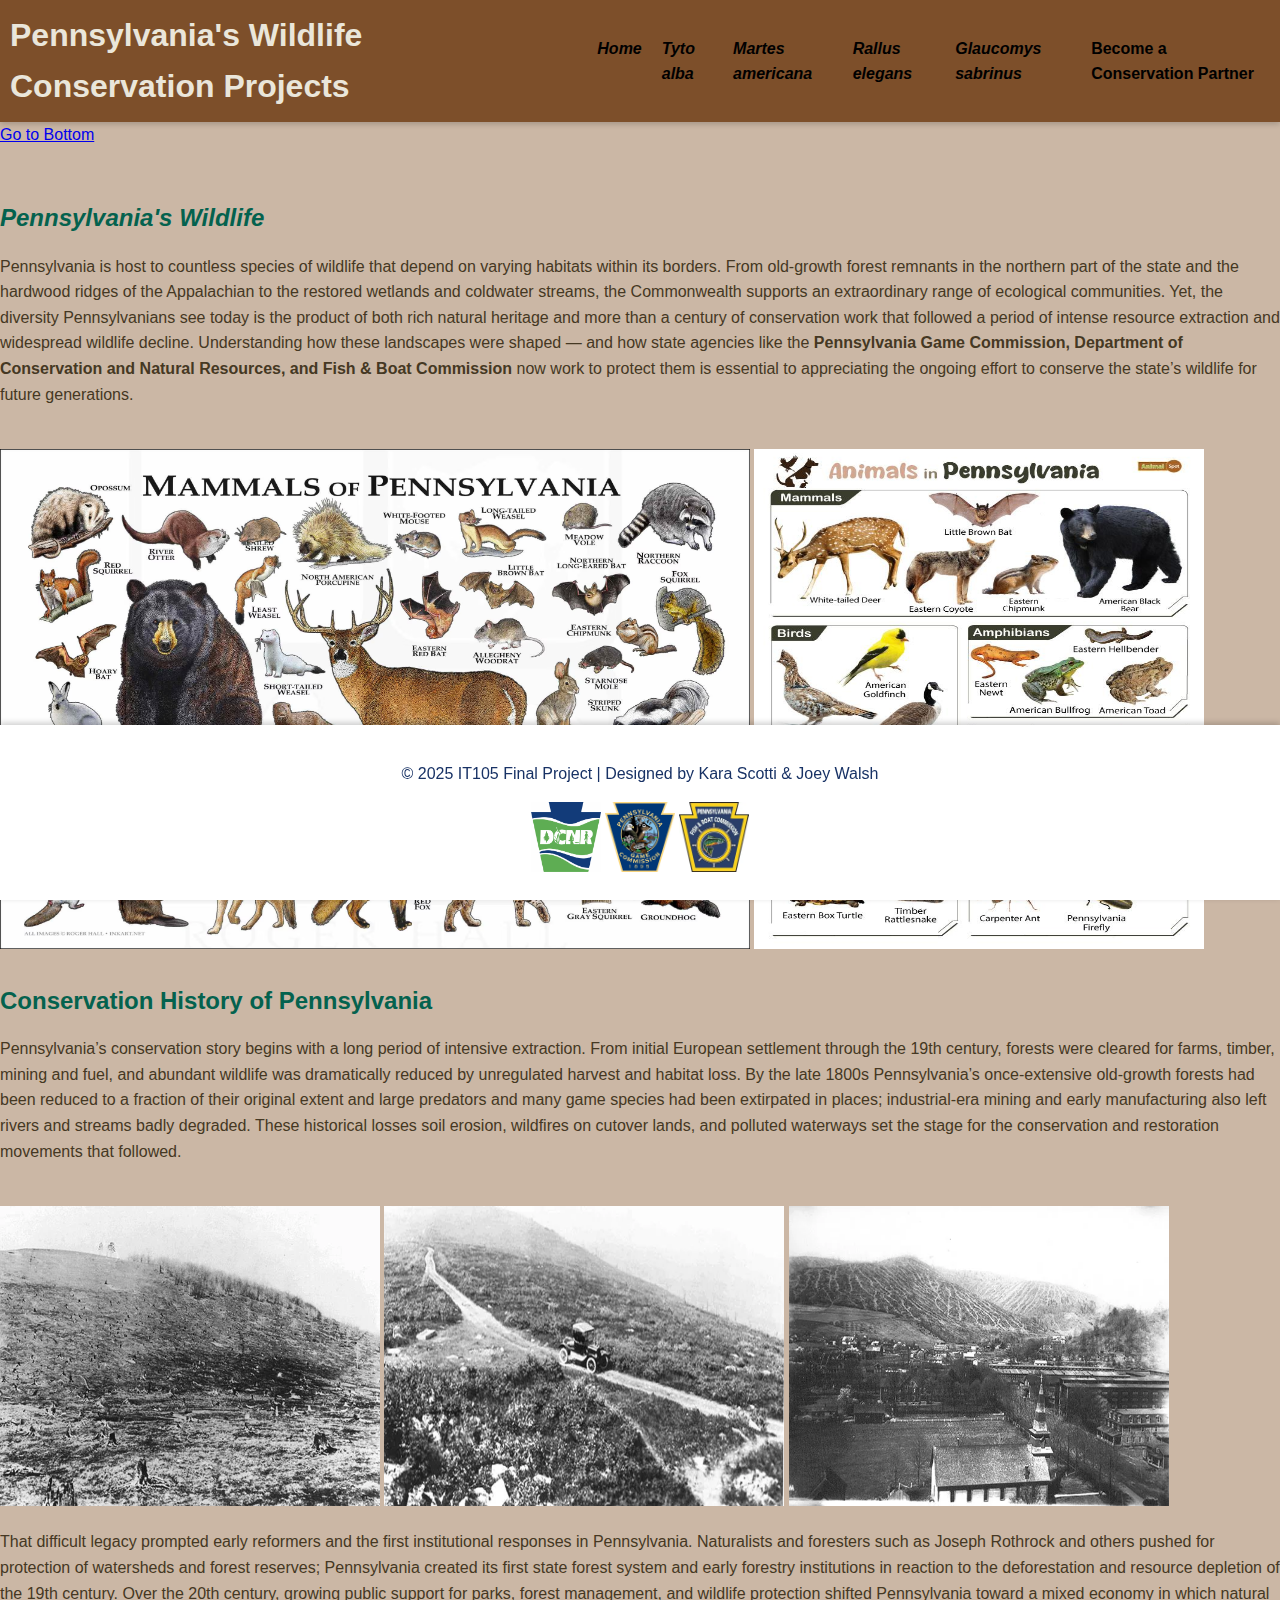
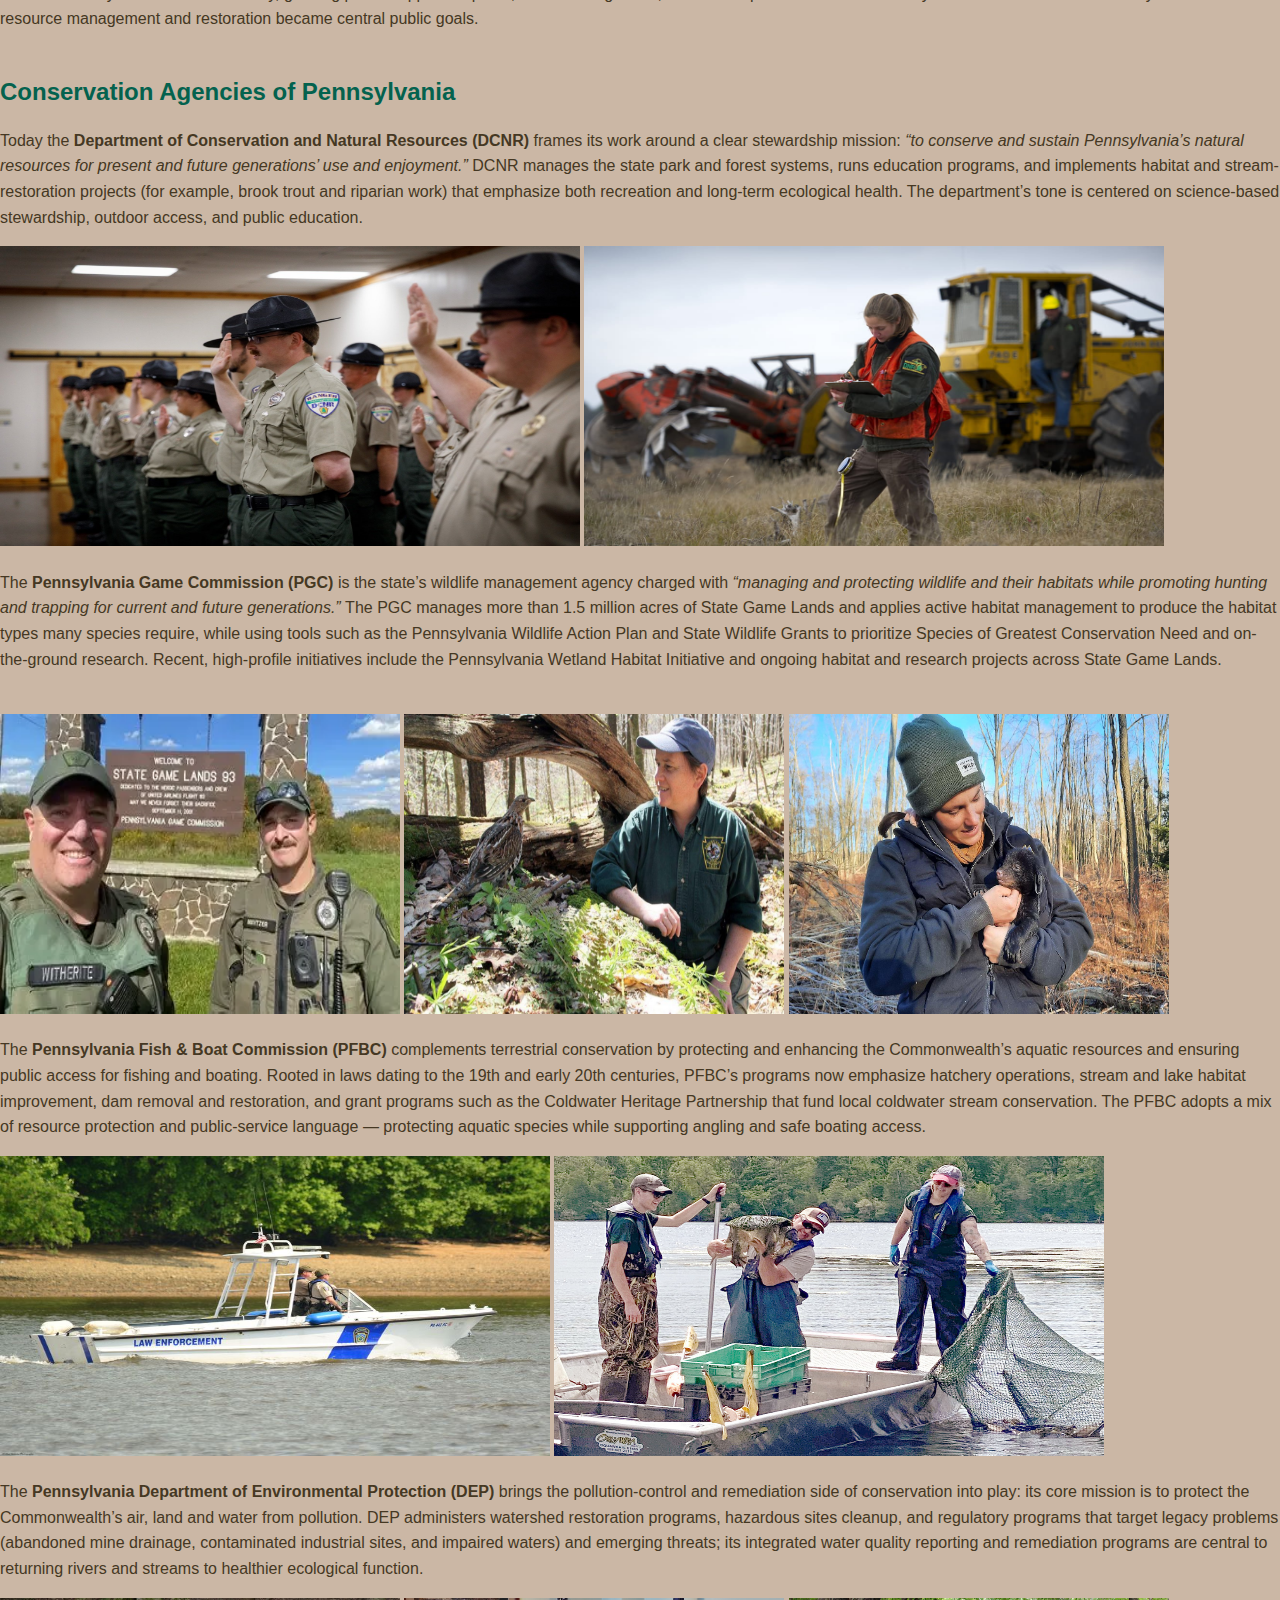
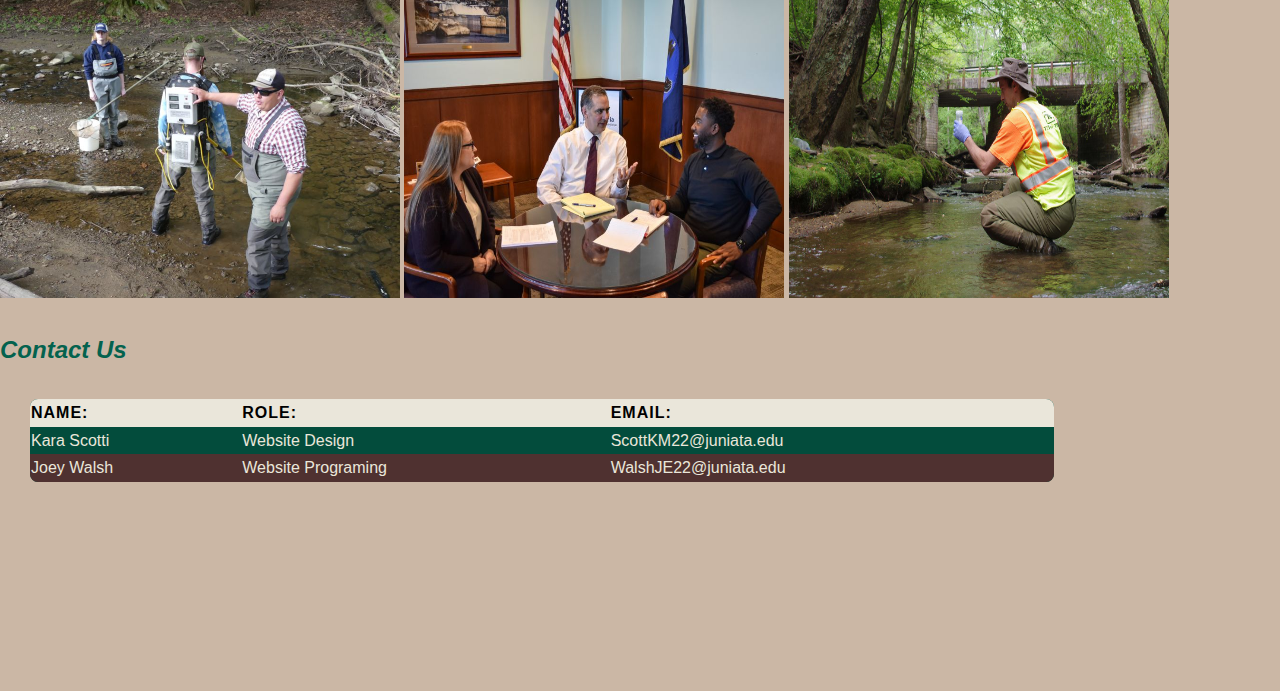
<file: index.html>
<!doctype html>
<html>
  <head>
    <meta charset="utf-8">
    <meta http-equiv="refresh" content="0; url=/Final%20Project%20Webpage/">
    <title>Redirecting…</title>
  </head>
  <body>
    <p>Redirecting to <a href="/Final%20Project%20Webpage/">site</a>…</p>
  </body>
</html>
</file>
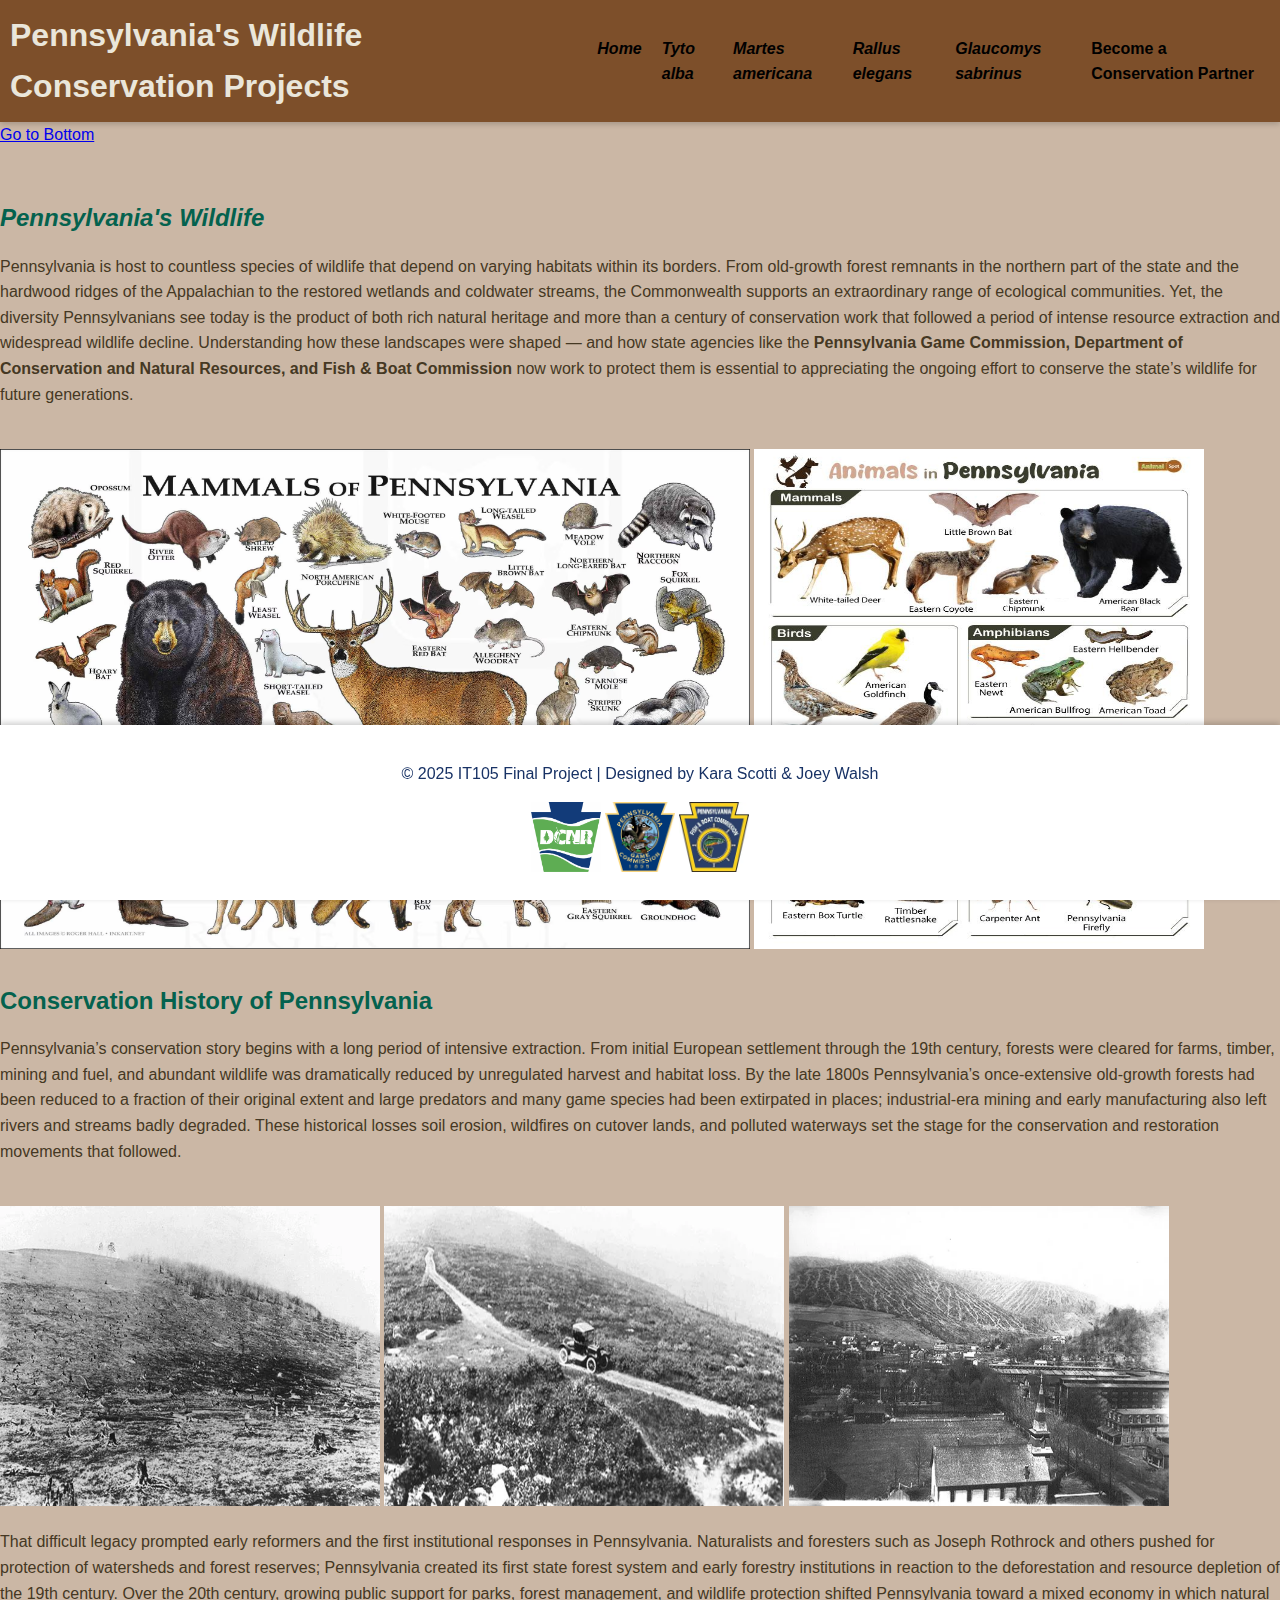
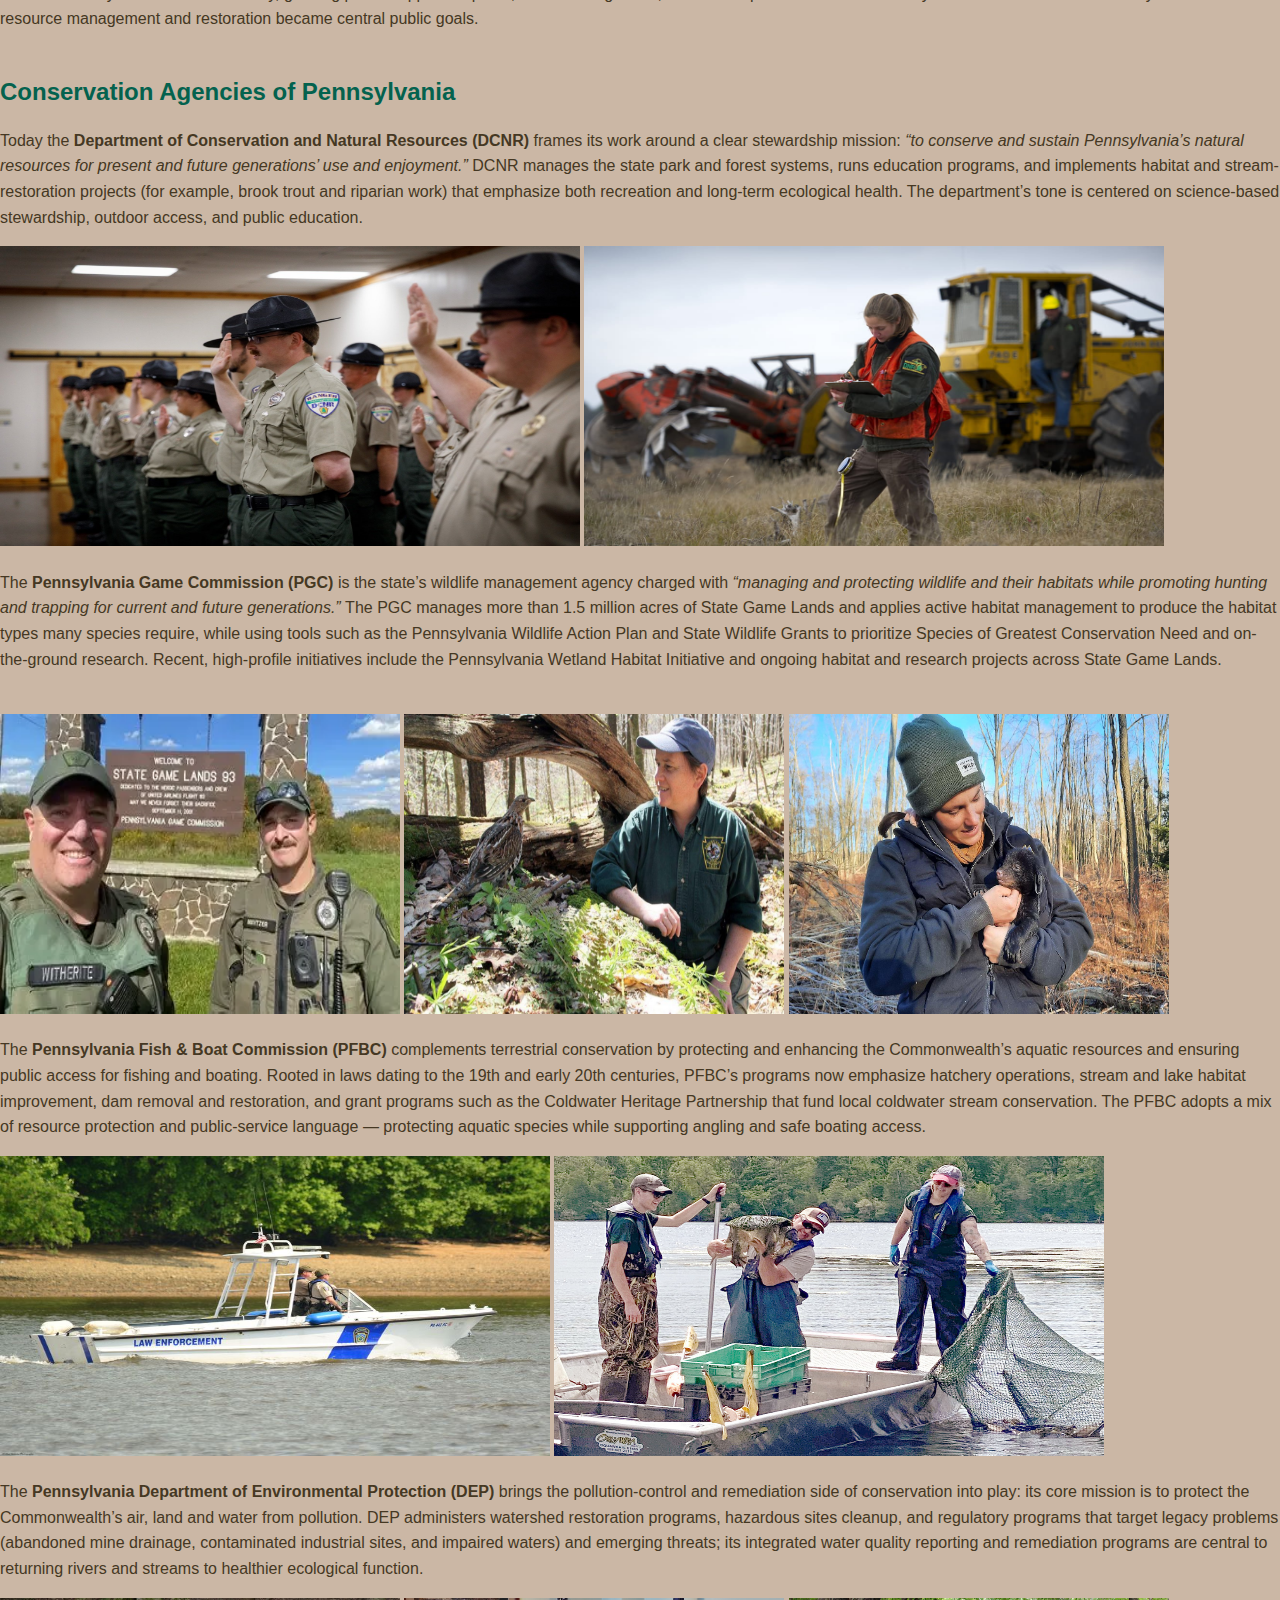
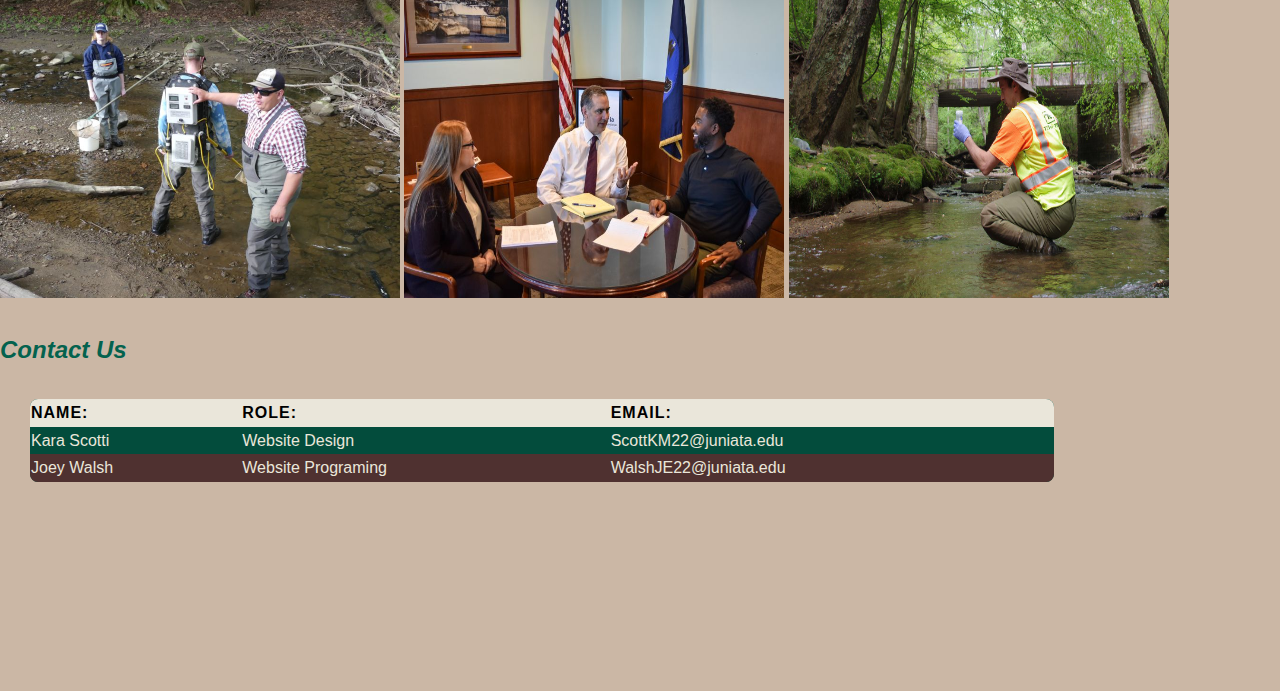
<file: Index.html>
<!--Final Project Home Page Web 10/7/2025-->
<!DOCTYPE html>
<html lang="en">
<head>
    <meta charset="UTF-8">
    <meta name="viewport" content="width=device-width, initial-scale=1.0">
    <link rel="stylesheet" href="HomePageStyles.css">
    <title>Final Website Home Page</title>
</head>


<body>
    <!-- Nav Section-->
     <header> 
        <nav> 
            <h1> <b>Pennsylvania's Wildlife Conservation Projects </b></h1>
            <ul>
                 <li> <a href = "Index.html"> <i> Home </i></a> </li>
                <li> <a href = "TytoAlbaFinal.HTML"> <i> Tyto alba </i></a> </li>
                <li> <a href="MartesAmericanaFinal.html"> <i> Martes americana </i> </a> </li>
                <li> <a href="KingRail1.html"> <i> Rallus elegans </i></a> </li>
                <li> <a href="FlyingSquirrel1.html"> <i> Glaucomys sabrinus </i></a> </li>
                <li> <a href="Conservation Partner Form.html">  Become a Conservation Partner </a> </li>
                
            </ul>
     </nav>
     </header>
     <a href="#bottom">Go to Bottom</a>
     <br> 
     <br> 
     <br>
     <h2> <b><i> Pennsylvania's Wildlife </i></b></h2>
        <p>     Pennsylvania is host to countless species of wildlife that depend on varying habitats within its borders. From old‐growth forest remnants in the northern part of the state and the hardwood ridges of the Appalachian to the restored wetlands and coldwater streams, the Commonwealth supports an extraordinary range of ecological communities. Yet, the diversity Pennsylvanians see today is the product of both rich natural heritage and more than a century of conservation work that followed a period of intense resource extraction and widespread wildlife decline. Understanding how these landscapes were shaped — and how state agencies like the <b> Pennsylvania Game Commission, Department of Conservation and Natural Resources, and Fish & Boat Commission </b> now work to protect them is essential to appreciating the ongoing effort to conserve the state’s wildlife for future generations. </p>
<br>
      <img src="PAWildlife.jpeg" height="500" width="750">
      <img src="Animals-in-Pennsylvania-PA.jpg" height="500" width="450">
      <br>
     <br>

     <h2> Conservation History of Pennsylvania</h2>
        <p>Pennsylvania’s conservation story begins with a long period of intensive extraction. From initial European settlement through the 19th century, forests were cleared for farms, timber, mining and fuel, and abundant wildlife was dramatically reduced by unregulated harvest and habitat loss. By the late 1800s Pennsylvania’s once-extensive old-growth forests had been reduced to a fraction of their original extent and large predators and many game species had been extirpated in places; industrial-era mining and early manufacturing also left rivers and streams badly degraded. These historical losses soil erosion, wildfires on cutover lands, and polluted waterways set the stage for the conservation and restoration movements that followed.</p>
<br>

<img src="PAforestry1.jpeg" height="300" width="380">
<img src="PAforestry2.jpeg" height="300" width="400">
<img src="PAforestry3.jpeg" height="300" width="380">
<br>
<p>That difficult legacy prompted early reformers and the first institutional responses in Pennsylvania. Naturalists and foresters such as Joseph Rothrock and others pushed for protection of watersheds and forest reserves; Pennsylvania created its first state forest system and early forestry institutions in reaction to the deforestation and resource depletion of the 19th century. Over the 20th century, growing public support for parks, forest management, and wildlife protection shifted Pennsylvania toward a mixed economy in which natural resource management and restoration became central public goals. </p>
<br> 
<h2> Conservation Agencies of Pennsylvania </h2>
        <p> Today the <b> Department of Conservation and Natural Resources (DCNR) </b> frames its work around a clear stewardship mission: <i> “to conserve and sustain Pennsylvania’s natural resources for present and future generations’ use and enjoyment.” </i> DCNR manages the state park and forest systems, runs education programs, and implements habitat and stream-restoration projects (for example, brook trout and riparian work) that emphasize both recreation and long-term ecological health. The department’s tone is centered on science-based stewardship, outdoor access, and public education. 
</p>
<img src="DCNR1.jpeg" height="300" width="580">
<img src="DCNR3.jpeg" height="300" width="580">
<br> 
<p>The <b> Pennsylvania Game Commission (PGC) </b> is the state’s wildlife management agency charged with <i>“managing and protecting wildlife and their habitats while promoting hunting and trapping for current and future generations.” </i>  The PGC manages more than 1.5 million acres of State Game Lands and applies active habitat management to produce the habitat types many species require, while using tools such as the Pennsylvania Wildlife Action Plan and State Wildlife Grants to prioritize Species of Greatest Conservation Need and on-the-ground research. Recent, high-profile initiatives include the Pennsylvania Wetland Habitat Initiative and ongoing habitat and research projects across State Game Lands. 
</p>
<br>
<img src="PGC1.jpeg" height="300" width="400">
<img src="PGC2.jpeg" height="300" width="380">
<img src="PGC3.jpeg" height="300" width="380">

<p>The <b> Pennsylvania Fish & Boat Commission (PFBC) </b> complements terrestrial conservation by protecting and enhancing the Commonwealth’s aquatic resources and ensuring public access for fishing and boating. Rooted in laws dating to the 19th and early 20th centuries, PFBC’s programs now emphasize hatchery operations, stream and lake habitat improvement, dam removal and restoration, and grant programs such as the Coldwater Heritage Partnership that fund local coldwater stream conservation. The PFBC adopts a mix of resource protection and public-service language — protecting aquatic species while supporting angling and safe boating access. 
</p>
<img src="F&B1.jpeg" height="300" width="550">
<img src="F&B2.jpeg" height="300" width="550">
<br>
<p>
    The <b>Pennsylvania Department of Environmental Protection (DEP) </b> brings the pollution-control and remediation side of conservation into play: its core mission is to protect the Commonwealth’s air, land and water from pollution. DEP administers watershed restoration programs, hazardous sites cleanup, and regulatory programs that target legacy problems (abandoned mine drainage, contaminated industrial sites, and impaired waters) and emerging threats; its integrated water quality reporting and remediation programs are central to returning rivers and streams to healthier ecological function.
</p>
<img src="DEP1.jpeg" height="300" width="400">
<img src="DEP2.jpeg" height="300" width="380">
<img src="DEP3.jpeg" height="300" width="380">
<br> 
<br> 

<h2>
    <i> Contact Us</i> </h2>
     <table>
        <thead>
            <tr>
                <th> Name: </th>
                <th> Role: </th>
                <th> Email: </th>
            </tr>
        </thead>
        <tbody>
            <tr>
            <td> Kara Scotti </td>
            <td> Website Design </td>
            <td> ScottKM22@juniata.edu</td>
            </tr>

            <tr>
            <td> Joey Walsh </td>
            <td> Website Programing </td>
            <td> WalshJE22@juniata.edu</td>
            </tr>

        </tbody>
     </table>

<br>
<br>
<br>
<br>
<br> 
<br>
<br>


     <footer> 
        <p>&copy; 2025 IT105 Final Project | Designed by Kara Scotti & Joey Walsh</p>
        <a href = "https://www.pa.gov/agencies/dcnr"><img src="DCNR-logo.jpeg" height="70" width="70"></a>
        <a href = "https://www.pa.gov/agencies/pgc"><img src="pgc-logo.jpeg" height="70" width="70"></a>
        <a href = "https://www.pa.gov/agencies/fishandboat"><img src="Fishandboatlogo.jpeg" height="70" width="70"></a>
        <br>
        
     </footer>
</file>
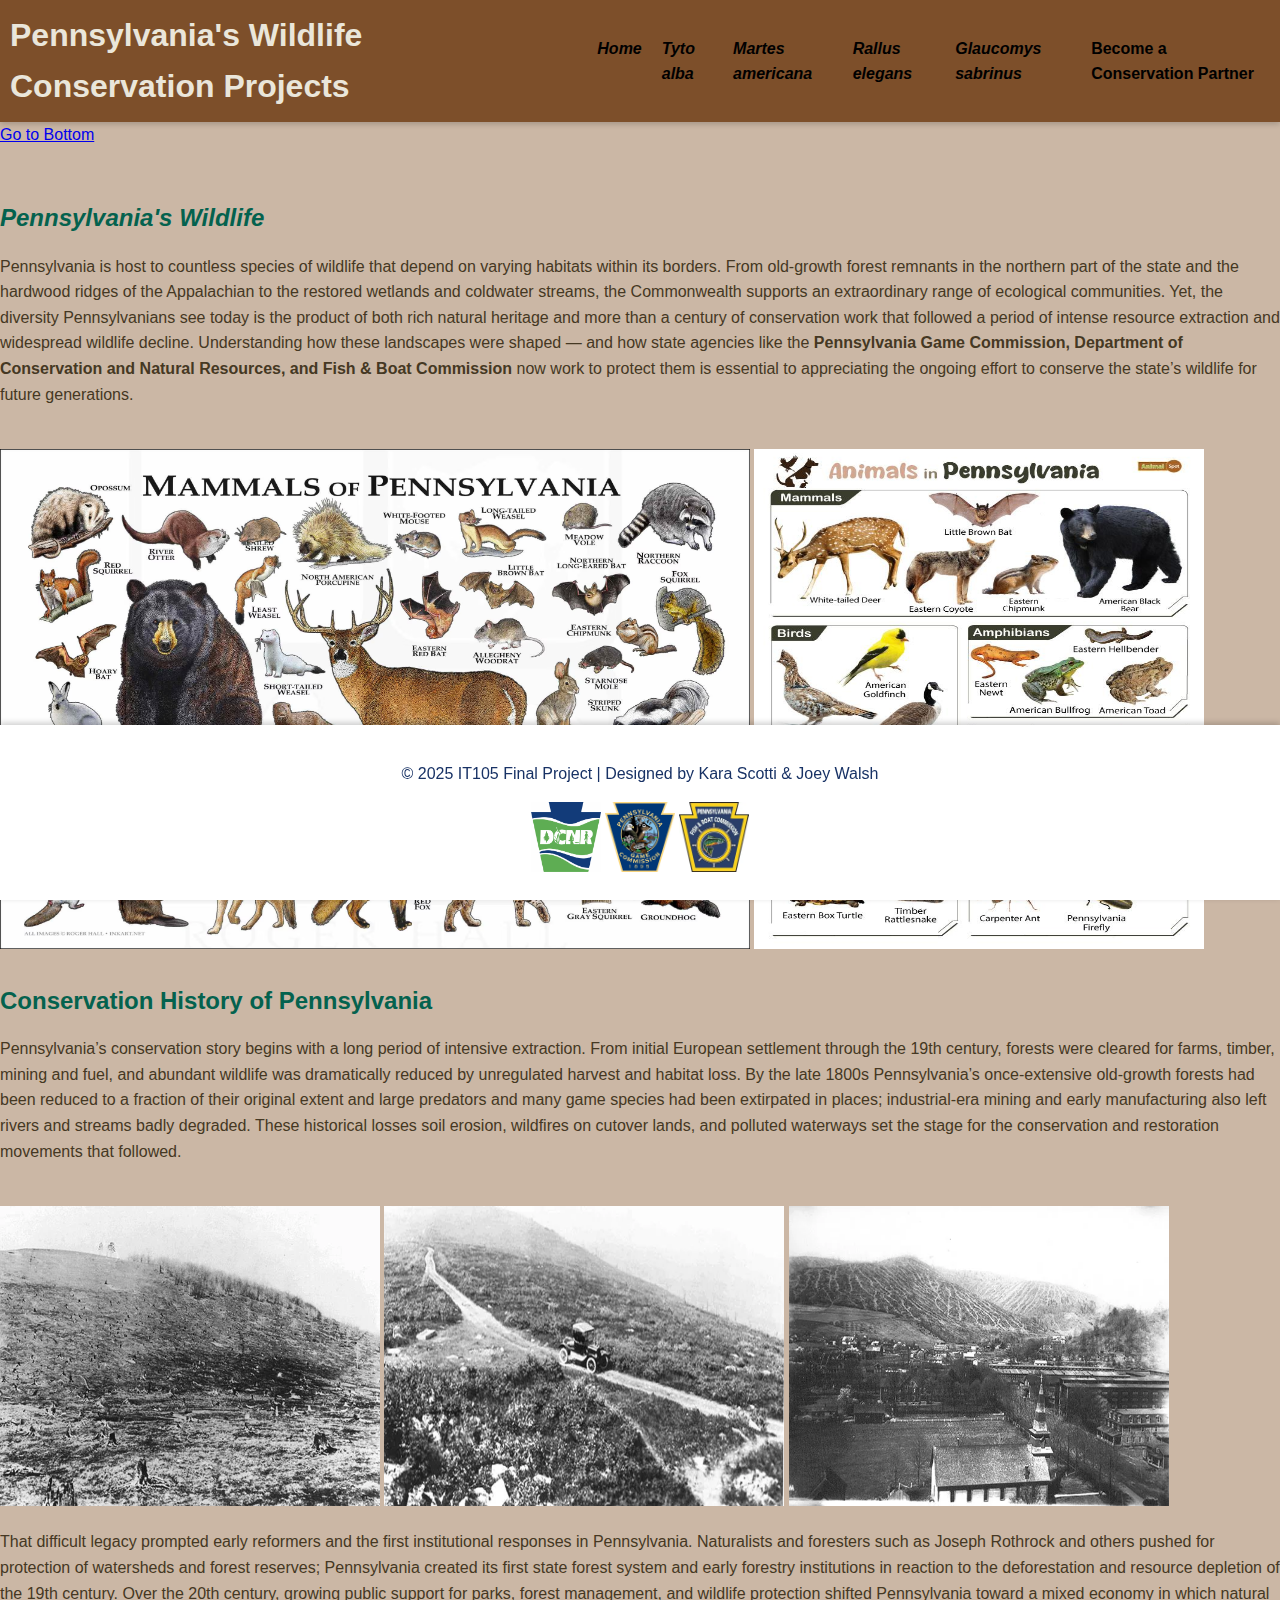
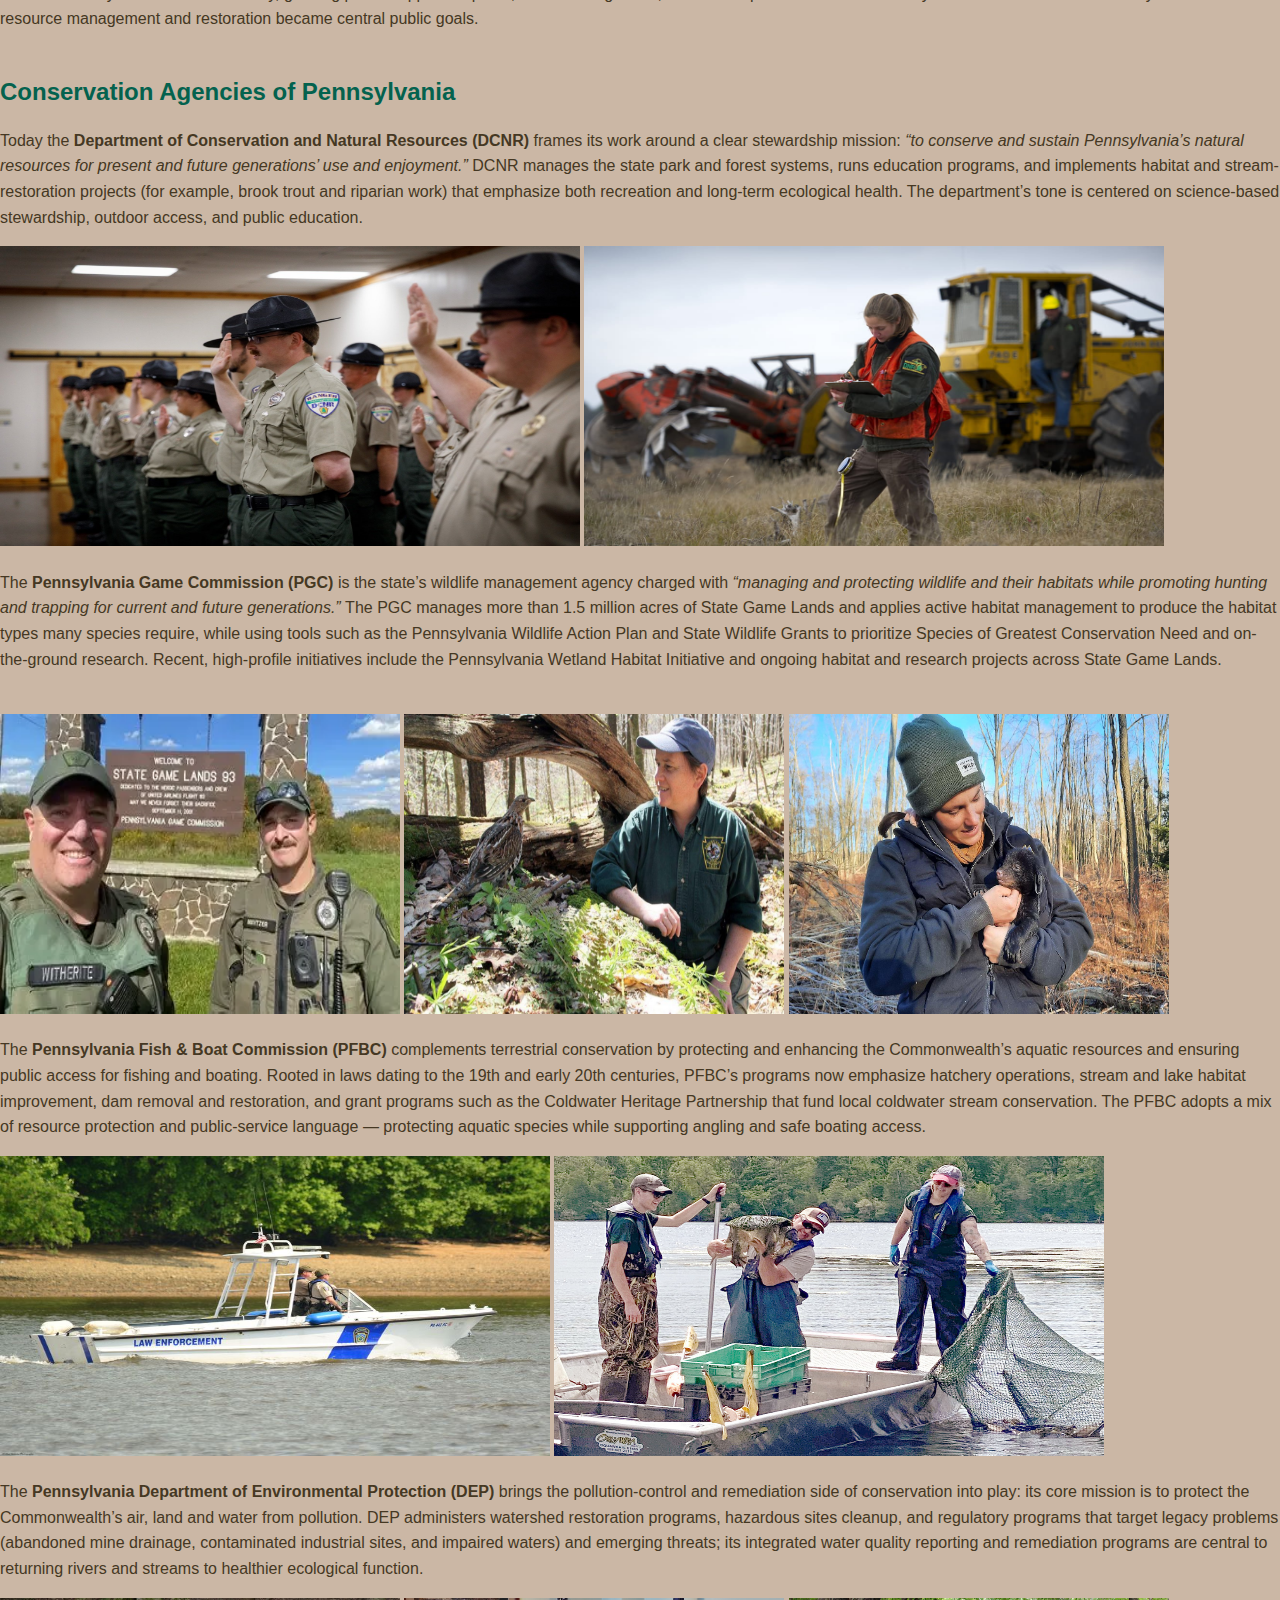
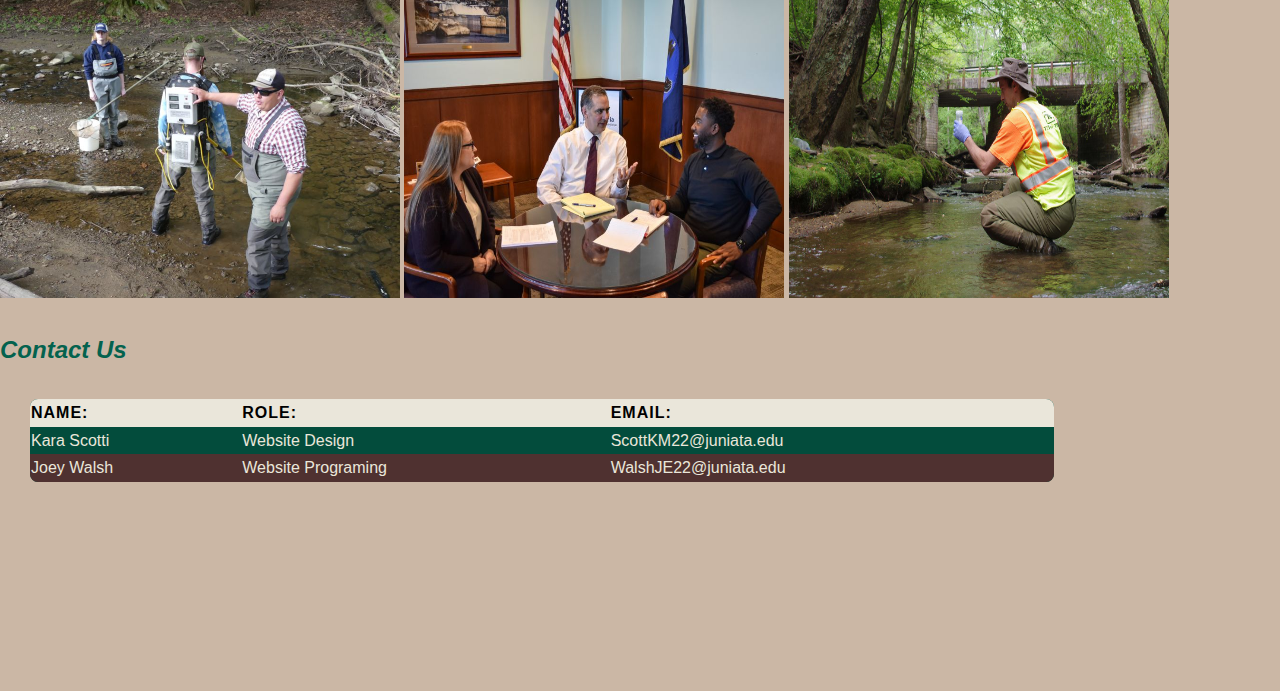
<file: Final Project Webpage/Index.html>
<!--Final Project Home Page Web 10/7/2025-->
<!DOCTYPE html>
<html lang="en">
<head>
    <meta charset="UTF-8">
    <meta name="viewport" content="width=device-width, initial-scale=1.0">
    <link rel="stylesheet" href="HomePageStyles.css">
    <title>Final Website Home Page</title>
</head>


<body>
    <!-- Nav Section-->
     <header> 
        <nav> 
            <h1> <b>Pennsylvania's Wildlife Conservation Projects </b></h1>
            <ul>
                 <li> <a href = "Index.html"> <i> Home </i></a> </li>
                <li> <a href = "TytoAlbaFinal.HTML"> <i> Tyto alba </i></a> </li>
                <li> <a href="MartesAmericanaFinal.html"> <i> Martes americana </i> </a> </li>
                <li> <a href="#"> <i> Rallus elegans </i></a> </li>
                <li> <a href="#"> <i> Glaucomys sabrinus </i></a> </li>
                <li> <a href="Conservation Partner Form.html">  Become a Conservation Partner </a> </li>
                
            </ul>
     </nav>
     </header>
     <a href="#bottom">Go to Bottom</a>
     <br> 
     <br> 
     <br>
     <h2> <b><i> Pennsylvania's Wildlife </i></b></h2>
        <p>     Pennsylvania is host to countless species of wildlife that depend on varying habitats within its borders. From old‐growth forest remnants in the northern part of the state and the hardwood ridges of the Appalachian to the restored wetlands and coldwater streams, the Commonwealth supports an extraordinary range of ecological communities. Yet, the diversity Pennsylvanians see today is the product of both rich natural heritage and more than a century of conservation work that followed a period of intense resource extraction and widespread wildlife decline. Understanding how these landscapes were shaped — and how state agencies like the <b> Pennsylvania Game Commission, Department of Conservation and Natural Resources, and Fish & Boat Commission </b> now work to protect them is essential to appreciating the ongoing effort to conserve the state’s wildlife for future generations. </p>
<br>
      <img src="PAWildlife.jpeg" height="500" width="750">
      <img src="Animals-in-Pennsylvania-PA.jpg" height="500" width="450">
      <br>
     <br>

     <h2> Conservation History of Pennsylvania</h2>
        <p>Pennsylvania’s conservation story begins with a long period of intensive extraction. From initial European settlement through the 19th century, forests were cleared for farms, timber, mining and fuel, and abundant wildlife was dramatically reduced by unregulated harvest and habitat loss. By the late 1800s Pennsylvania’s once-extensive old-growth forests had been reduced to a fraction of their original extent and large predators and many game species had been extirpated in places; industrial-era mining and early manufacturing also left rivers and streams badly degraded. These historical losses soil erosion, wildfires on cutover lands, and polluted waterways set the stage for the conservation and restoration movements that followed.</p>
<br>

<img src="PAforestry1.jpeg" height="300" width="380">
<img src="PAforestry2.jpeg" height="300" width="400">
<img src="PAforestry3.jpeg" height="300" width="380">
<br>
<p>That difficult legacy prompted early reformers and the first institutional responses in Pennsylvania. Naturalists and foresters such as Joseph Rothrock and others pushed for protection of watersheds and forest reserves; Pennsylvania created its first state forest system and early forestry institutions in reaction to the deforestation and resource depletion of the 19th century. Over the 20th century, growing public support for parks, forest management, and wildlife protection shifted Pennsylvania toward a mixed economy in which natural resource management and restoration became central public goals. </p>
<br> 
<h2> Conservation Agencies of Pennsylvania </h2>
        <p> Today the <b> Department of Conservation and Natural Resources (DCNR) </b> frames its work around a clear stewardship mission: <i> “to conserve and sustain Pennsylvania’s natural resources for present and future generations’ use and enjoyment.” </i> DCNR manages the state park and forest systems, runs education programs, and implements habitat and stream-restoration projects (for example, brook trout and riparian work) that emphasize both recreation and long-term ecological health. The department’s tone is centered on science-based stewardship, outdoor access, and public education. 
</p>
<img src="DCNR1.jpeg" height="300" width="580">
<img src="DCNR3.jpeg" height="300" width="580">
<br> 
<p>The <b> Pennsylvania Game Commission (PGC) </b> is the state’s wildlife management agency charged with <i>“managing and protecting wildlife and their habitats while promoting hunting and trapping for current and future generations.” </i>  The PGC manages more than 1.5 million acres of State Game Lands and applies active habitat management to produce the habitat types many species require, while using tools such as the Pennsylvania Wildlife Action Plan and State Wildlife Grants to prioritize Species of Greatest Conservation Need and on-the-ground research. Recent, high-profile initiatives include the Pennsylvania Wetland Habitat Initiative and ongoing habitat and research projects across State Game Lands. 
</p>
<br>
<img src="PGC1.jpeg" height="300" width="400">
<img src="PGC2.jpeg" height="300" width="380">
<img src="PGC3.jpeg" height="300" width="380">

<p>The <b> Pennsylvania Fish & Boat Commission (PFBC) </b> complements terrestrial conservation by protecting and enhancing the Commonwealth’s aquatic resources and ensuring public access for fishing and boating. Rooted in laws dating to the 19th and early 20th centuries, PFBC’s programs now emphasize hatchery operations, stream and lake habitat improvement, dam removal and restoration, and grant programs such as the Coldwater Heritage Partnership that fund local coldwater stream conservation. The PFBC adopts a mix of resource protection and public-service language — protecting aquatic species while supporting angling and safe boating access. 
</p>
<img src="F&B1.jpeg" height="300" width="550">
<img src="F&B2.jpeg" height="300" width="550">
<br>
<p>
    The <b>Pennsylvania Department of Environmental Protection (DEP) </b> brings the pollution-control and remediation side of conservation into play: its core mission is to protect the Commonwealth’s air, land and water from pollution. DEP administers watershed restoration programs, hazardous sites cleanup, and regulatory programs that target legacy problems (abandoned mine drainage, contaminated industrial sites, and impaired waters) and emerging threats; its integrated water quality reporting and remediation programs are central to returning rivers and streams to healthier ecological function.
</p>
<img src="DEP1.jpeg" height="300" width="400">
<img src="DEP2.jpeg" height="300" width="380">
<img src="DEP3.jpeg" height="300" width="380">
<br> 
<br> 

<h2>
    <i> Contact Us</i> </h2>
     <table>
        <thead>
            <tr>
                <th> Name: </th>
                <th> Role: </th>
                <th> Email: </th>
            </tr>
        </thead>
        <tbody>
            <tr>
            <td> Kara Scotti </td>
            <td> Website Design </td>
            <td> ScottKM22@juniata.edu</td>
            </tr>

            <tr>
            <td> Joey Walsh </td>
            <td> Website Programing </td>
            <td> WalshJE22@juniata.edu</td>
            </tr>

        </tbody>
     </table>

<br>
<br>
<br>
<br>
<br> 
<br>
<br>


     <footer> 
        <p>&copy; 2025 IT105 Final Project | Designed by Kara Scotti & Joey Walsh</p>
        <a href = "https://www.pa.gov/agencies/dcnr"><img src="DCNR-logo.jpeg" height="70" width="70"></a>
        <a href = "https://www.pa.gov/agencies/pgc"><img src="pgc-logo.jpeg" height="70" width="70"></a>
        <a href = "https://www.pa.gov/agencies/fishandboat"><img src="Fishandboatlogo.jpeg" height="70" width="70"></a>
        <br>
        
     </footer>
</file>
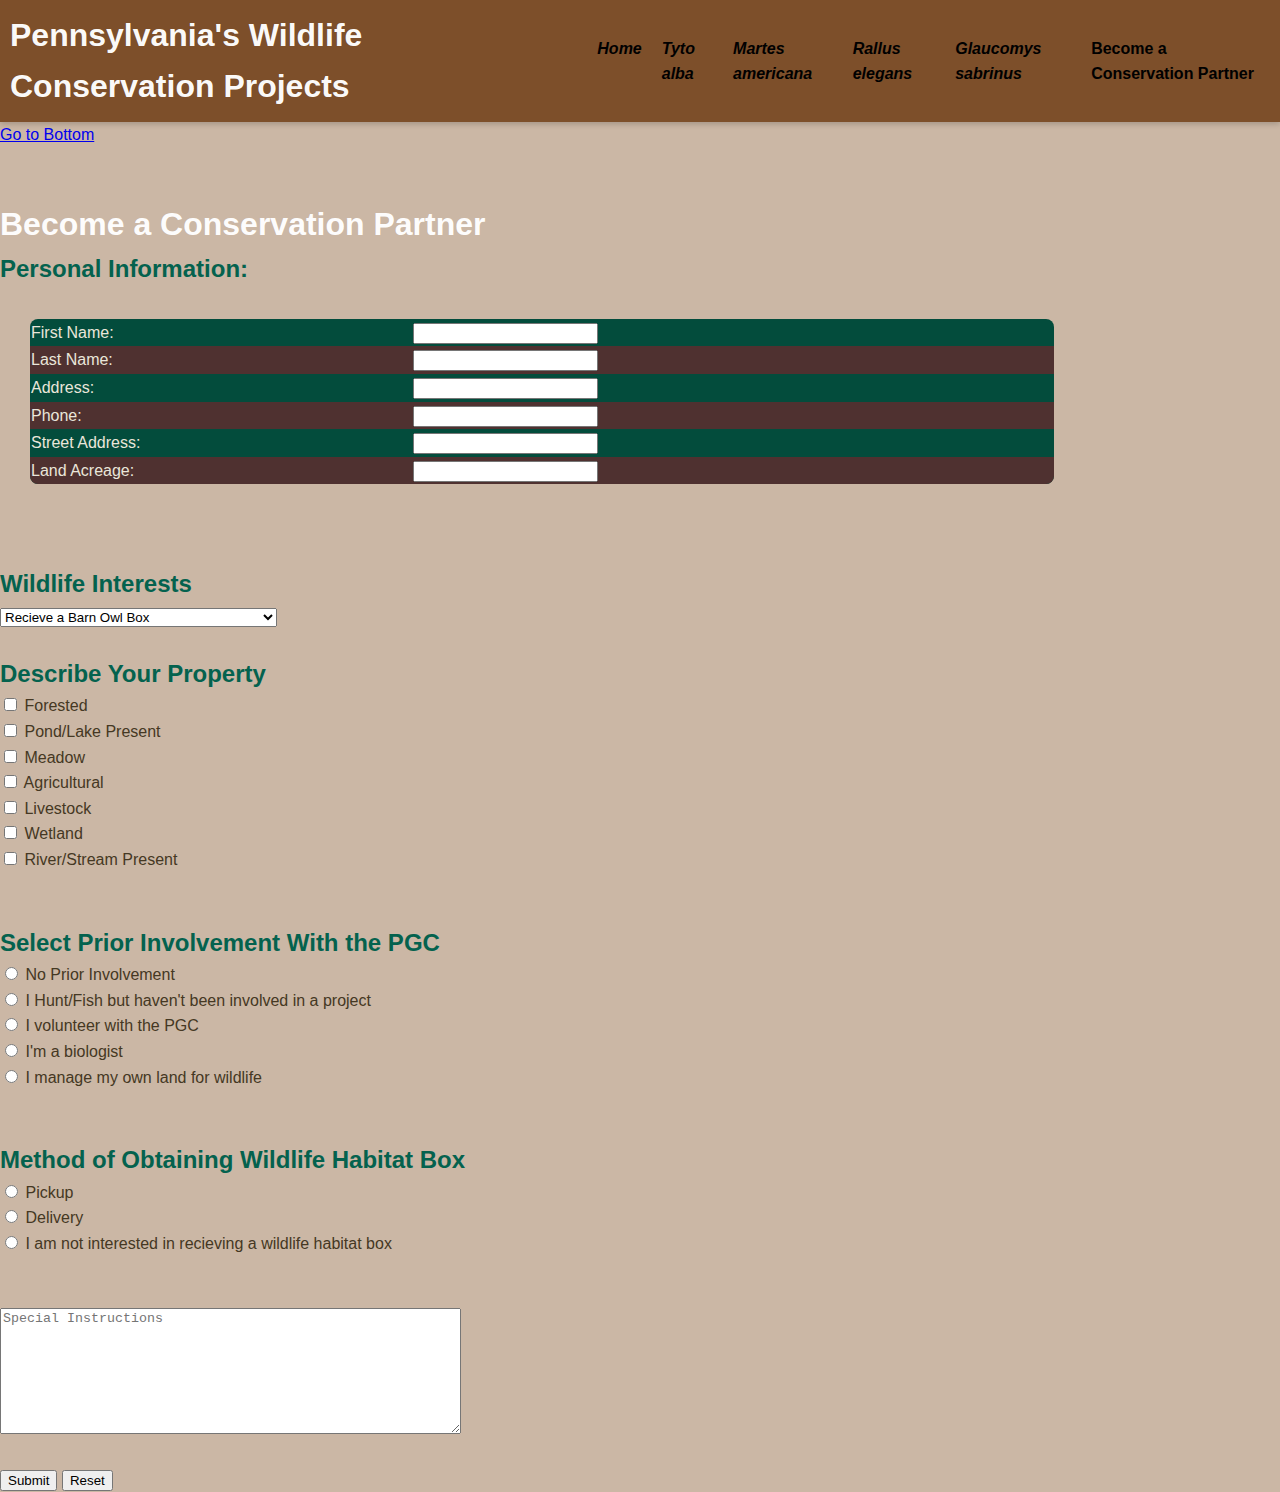
<file: Conservation Partner Form.html>
<!DOCTYPE html>
<html lang="en">
<head>
    <meta charset="UTF-8">
    <meta name="viewport" content="width=device-width, initial-scale=1.0">
    <link rel="stylesheet" href="ConservationPartner.CSS">
    <title>Become a Conservation Partner</title>
</head>
<body>
    <!-- Nav Section-->
     <header> 
        <nav> 
            <h1> <b>Pennsylvania's Wildlife Conservation Projects </b></h1>
            <ul>
                 <li> <a href = "Index.html"> <i> Home </i></a> </li>
                <li> <a href = "TytoAlbaFinal.HTML"> <i> Tyto alba </i></a> </li>
                <li> <a href="MartesAmericanaFinal.html"> <i> Martes americana </i> </a> </li>
                <li> <a href="KingRail1.html"> <i> Rallus elegans </i></a> </li>
                <li> <a href="FlyingSquirrel1.html"> <i> Glaucomys sabrinus </i></a> </li>
                <li> <a href="Conservation Partner Form.html">  Become a Conservation Partner </a> </li>
                
            </ul>
     </nav>
     </header>
     <a href="#bottom">Go to Bottom</a>
     <br> 
     <br> 
     <br>
    <h1>Become a Conservation Partner</h1>
    <form action="ThankYou.html">
        <!--Start of Table-->
        <h2>Personal Information:</h2>
        <table>
            <tr>
                <td><label name="fn">First Name:</label></td>
                <td><input type="text" for="fn"></td>
            </tr>
            <tr><td><label name="ln">Last Name:</label></td>
                <td><input type="text" for="ln"></td>
            </tr>
               <tr><td><label name="ad">Address:</label></td>
                <td><input type="text" for="ad"></td>
            </tr>
               <tr><td><label name="ph">Phone:</label></td>
                <td><input type="text" for="ph"></td>
            </tr>
               <tr><td><label street address="st">Street Address:</label></td>
                <td><input type="text" for="st"></td>
            </tr>
                <tr><td><label acreage="ag">Land Acreage:</label></td>
                <td><input type="text" for="ag"></td>

        </table>
<!--End of Table-->
<br>
<br>

<!--Wildlife Interests-->
<h2>Wildlife Interests</h2>
<select>
     <option> Recieve a Barn Owl Box </option>
     <option> Recieve a Bat Box </option>
     <option> Recieve a Kestrel Box </option>
     <option> Recieve a Waterfowl Box </option>
     <option> Apply for ARU study </option>
     <option> Apply to host Goose Banding </option>
     <option> Host a wildlife survey </option>
     <option> Consultation for Managing Land for Wildlife </option>
</select>

<br>
<br>

<!--Crust Style-->
<h2>Describe Your Property</h2>
<input type="checkbox" name="Land">
    <label> Forested </label> 
    <br>
<input type="checkbox" name="Land">
    <label> Pond/Lake Present </label> 
<br>
<input type="checkbox" name="Land">
    <label> Meadow </label> 
<br>
<input type="checkbox" name="Land">
    <label> Agricultural </label> 
<br>
<input type="checkbox" name="Land">
    <label> Livestock </label> 
<br>
<input type="checkbox" name="Land">
    <label> Wetland </label>
<br>
<input type="checkbox" name="Crust">
    <label> River/Stream Present </label>
<br>
</select>
<br>
<br>

<!--Prior Involvement-->
<h2>Select Prior Involvement With the PGC</h2>
<input type="radio" name="None">
    <label> No Prior Involvement </label>
<br>
<input type="radio" name="Some">
    <label> I Hunt/Fish but haven't been involved in a project </label>
<br>
<input type="radio" name="More">
    <label> I volunteer with the PGC </label>
<br>
<input type="radio" name="Most">
    <label> I'm a biologist </label>
<br>
<input type="radio" name="Manage">
    <label> I manage my own land for wildlife </label>
<br>
<br>
<br>

<!--Make Selection to Recieve habitat-->
<h2>Method of Obtaining Wildlife Habitat Box </h2>
<input type="radio" name="Delivery">
    <label> Pickup </label> 
    <br>
<input type="radio" name="Delivery">
    <label> Delivery </label> 
    <br>
<input type="radio" name="Delivery">
    <label> I am not interested in recieving a wildlife habitat box</label> 
<br>
<br>
<br>
<textarea placeholder="Special Instructions" rows="8" cols="55"></textarea>

<br>
<br>

        <!--form buttons -->
        <button type ="submit">Submit </button>
        <button type ="reset">Reset </button>

    </form>

</body>
</html>
</file>
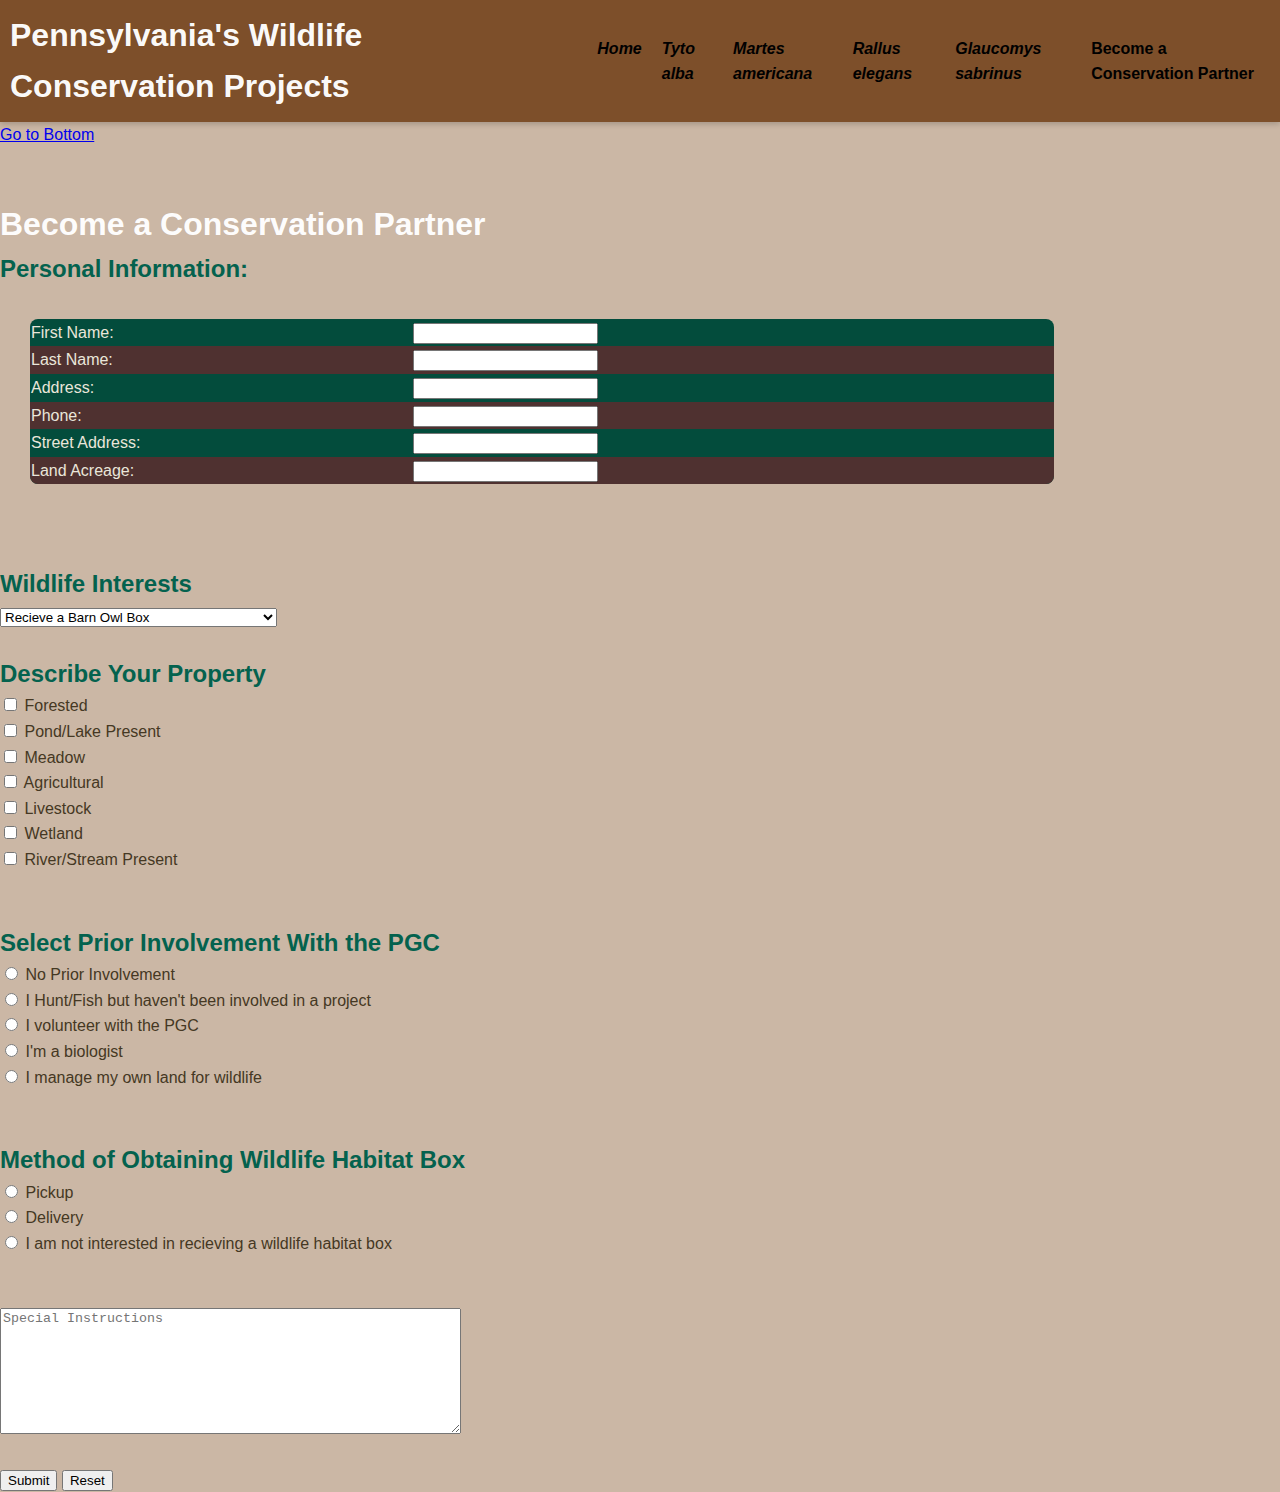
<file: ConservationPartnerForm.html>
<!DOCTYPE html>
<html lang="en">
<head>
    <meta charset="UTF-8">
    <meta name="viewport" content="width=device-width, initial-scale=1.0">
    <link rel="stylesheet" href="ConservationPartner.CSS">
    <link rel="icon" type="image/x-icon" href="favicon.ico">
    <title>Become a Conservation Partner</title>
</head>
<body>
    <!-- Nav Section-->
     <header> 
        <nav> 
            <h1> <b>Pennsylvania's Wildlife Conservation Projects </b></h1>
            <ul>
                 <li> <a href ="index.html"> <i> Home </i></a> </li>
                <li> <a href ="TytoAlbaFinal.HTML"> <i> Tyto alba </i></a> </li>
                <li> <a href="MartesAmericanaFinal.html"> <i> Martes americana </i> </a> </li>
                <li> <a href="KingRail1.html"> <i> Rallus elegans </i></a> </li>
                <li> <a href="FlyingSquirrel1.html"> <i> Glaucomys sabrinus </i></a> </li>
                <li> <a href="ConservationPartnerForm.html">  Become a Conservation Partner </a> </li>
                
            </ul>
     </nav>
     </header>
     <a href="#bottom">Go to Bottom</a>
     <br> 
     <br> 
     <br>
    <h1>Become a Conservation Partner</h1>
    <form action="ThankYou.html">
        <!--Start of Table-->
        <h2>Personal Information:</h2>
        <table>
            <tr>
                <td><label name="fn">First Name:</label></td>
                <td><input type="text" for="fn"></td>
            </tr>
            <tr><td><label name="ln">Last Name:</label></td>
                <td><input type="text" for="ln"></td>
            </tr>
               <tr><td><label name="ad">Address:</label></td>
                <td><input type="text" for="ad"></td>
            </tr>
               <tr><td><label name="ph">Phone:</label></td>
                <td><input type="text" for="ph"></td>
            </tr>
               <tr><td><label street address="st">Street Address:</label></td>
                <td><input type="text" for="st"></td>
            </tr>
                <tr><td><label acreage="ag">Land Acreage:</label></td>
                <td><input type="text" for="ag"></td>

        </table>
<!--End of Table-->
<br>
<br>

<!--Wildlife Interests-->
<h2>Wildlife Interests</h2>
<select>
     <option> Recieve a Barn Owl Box </option>
     <option> Recieve a Bat Box </option>
     <option> Recieve a Kestrel Box </option>
     <option> Recieve a Waterfowl Box </option>
     <option> Apply for ARU study </option>
     <option> Apply to host Goose Banding </option>
     <option> Host a wildlife survey </option>
     <option> Consultation for Managing Land for Wildlife </option>
</select>

<br>
<br>

<!--Crust Style-->
<h2>Describe Your Property</h2>
<input type="checkbox" name="Land">
    <label> Forested </label> 
    <br>
<input type="checkbox" name="Land">
    <label> Pond/Lake Present </label> 
<br>
<input type="checkbox" name="Land">
    <label> Meadow </label> 
<br>
<input type="checkbox" name="Land">
    <label> Agricultural </label> 
<br>
<input type="checkbox" name="Land">
    <label> Livestock </label> 
<br>
<input type="checkbox" name="Land">
    <label> Wetland </label>
<br>
<input type="checkbox" name="Crust">
    <label> River/Stream Present </label>
<br>
</select>
<br>
<br>

<!--Prior Involvement-->
<h2>Select Prior Involvement With the PGC</h2>
<input type="radio" name="None">
    <label> No Prior Involvement </label>
<br>
<input type="radio" name="Some">
    <label> I Hunt/Fish but haven't been involved in a project </label>
<br>
<input type="radio" name="More">
    <label> I volunteer with the PGC </label>
<br>
<input type="radio" name="Most">
    <label> I'm a biologist </label>
<br>
<input type="radio" name="Manage">
    <label> I manage my own land for wildlife </label>
<br>
<br>
<br>

<!--Make Selection to Recieve habitat-->
<h2>Method of Obtaining Wildlife Habitat Box </h2>
<input type="radio" name="Delivery">
    <label> Pickup </label> 
    <br>
<input type="radio" name="Delivery">
    <label> Delivery </label> 
    <br>
<input type="radio" name="Delivery">
    <label> I am not interested in recieving a wildlife habitat box</label> 
<br>
<br>
<br>
<textarea placeholder="Special Instructions" rows="8" cols="55"></textarea>

<br>
<br>

        <!--form buttons -->
        <button type ="submit">Submit </button>
        <button type ="reset">Reset </button>

    </form>

</body>
</html>
</file>
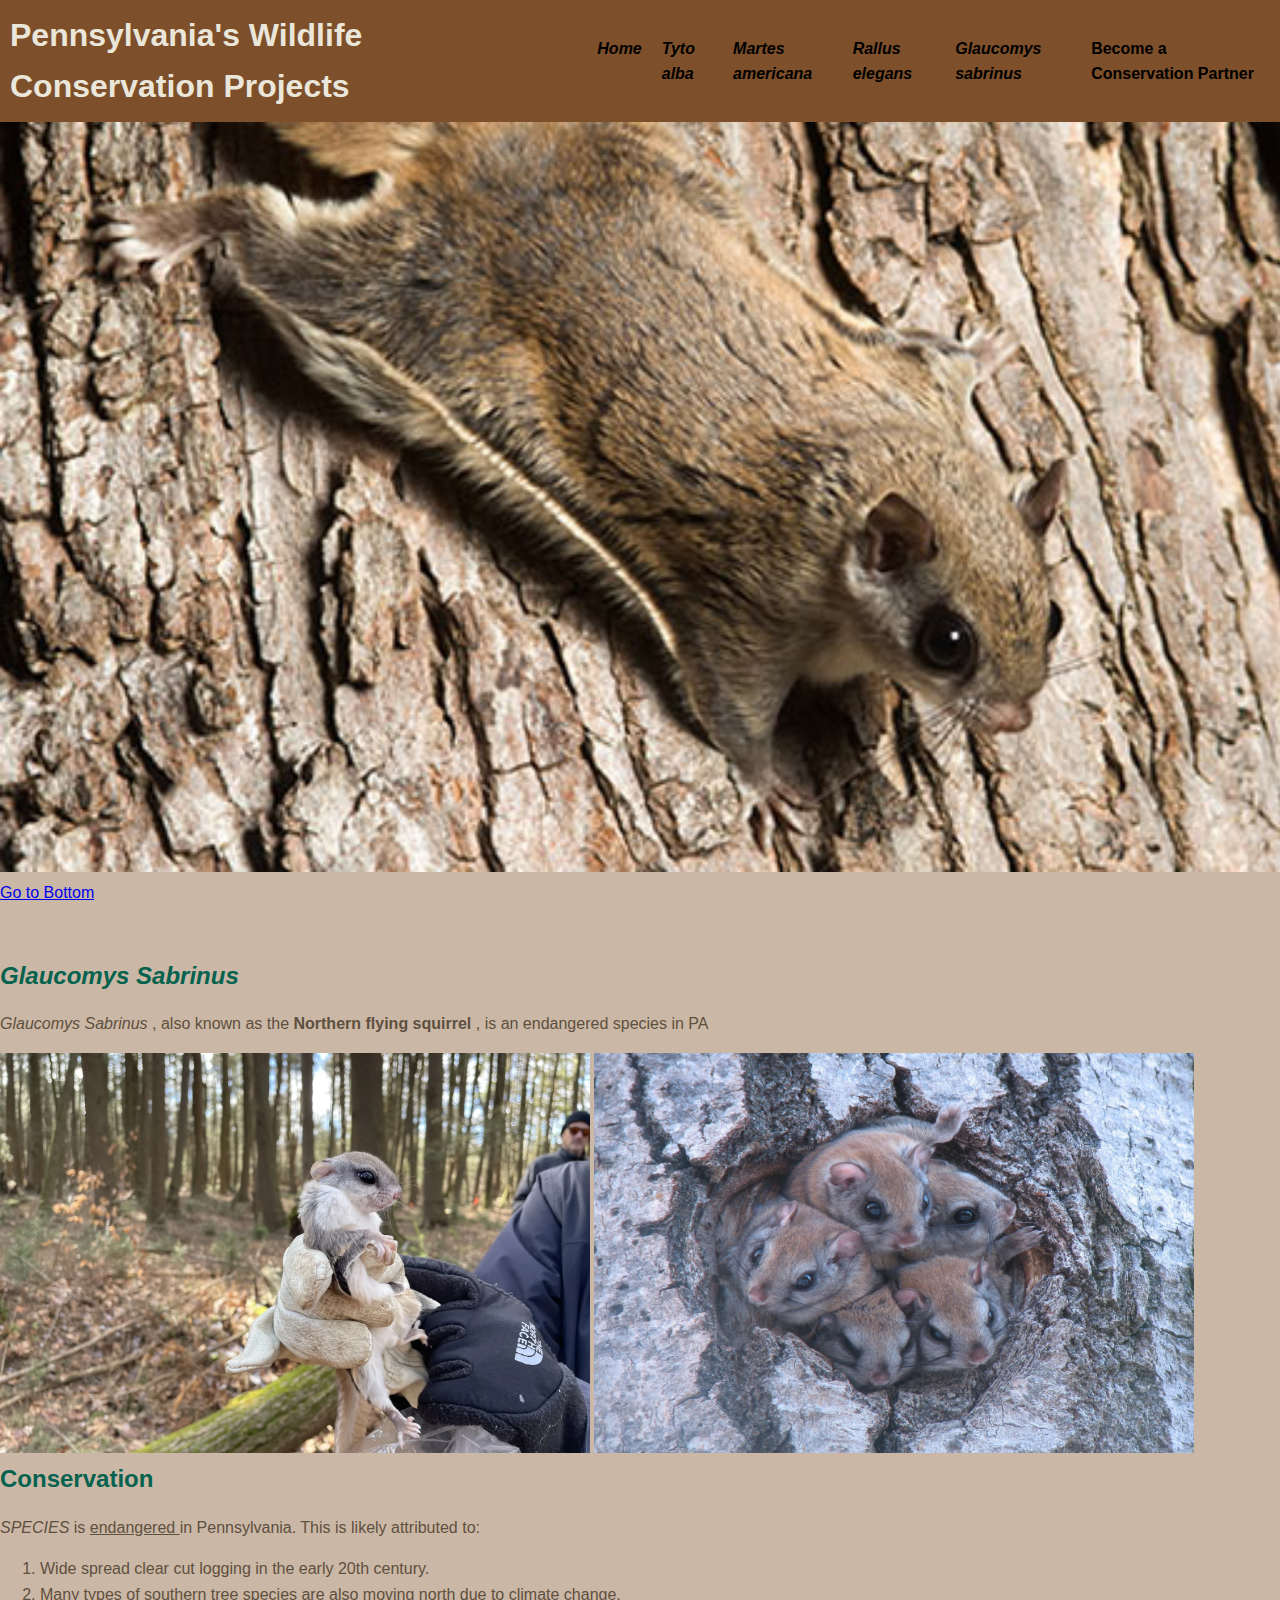
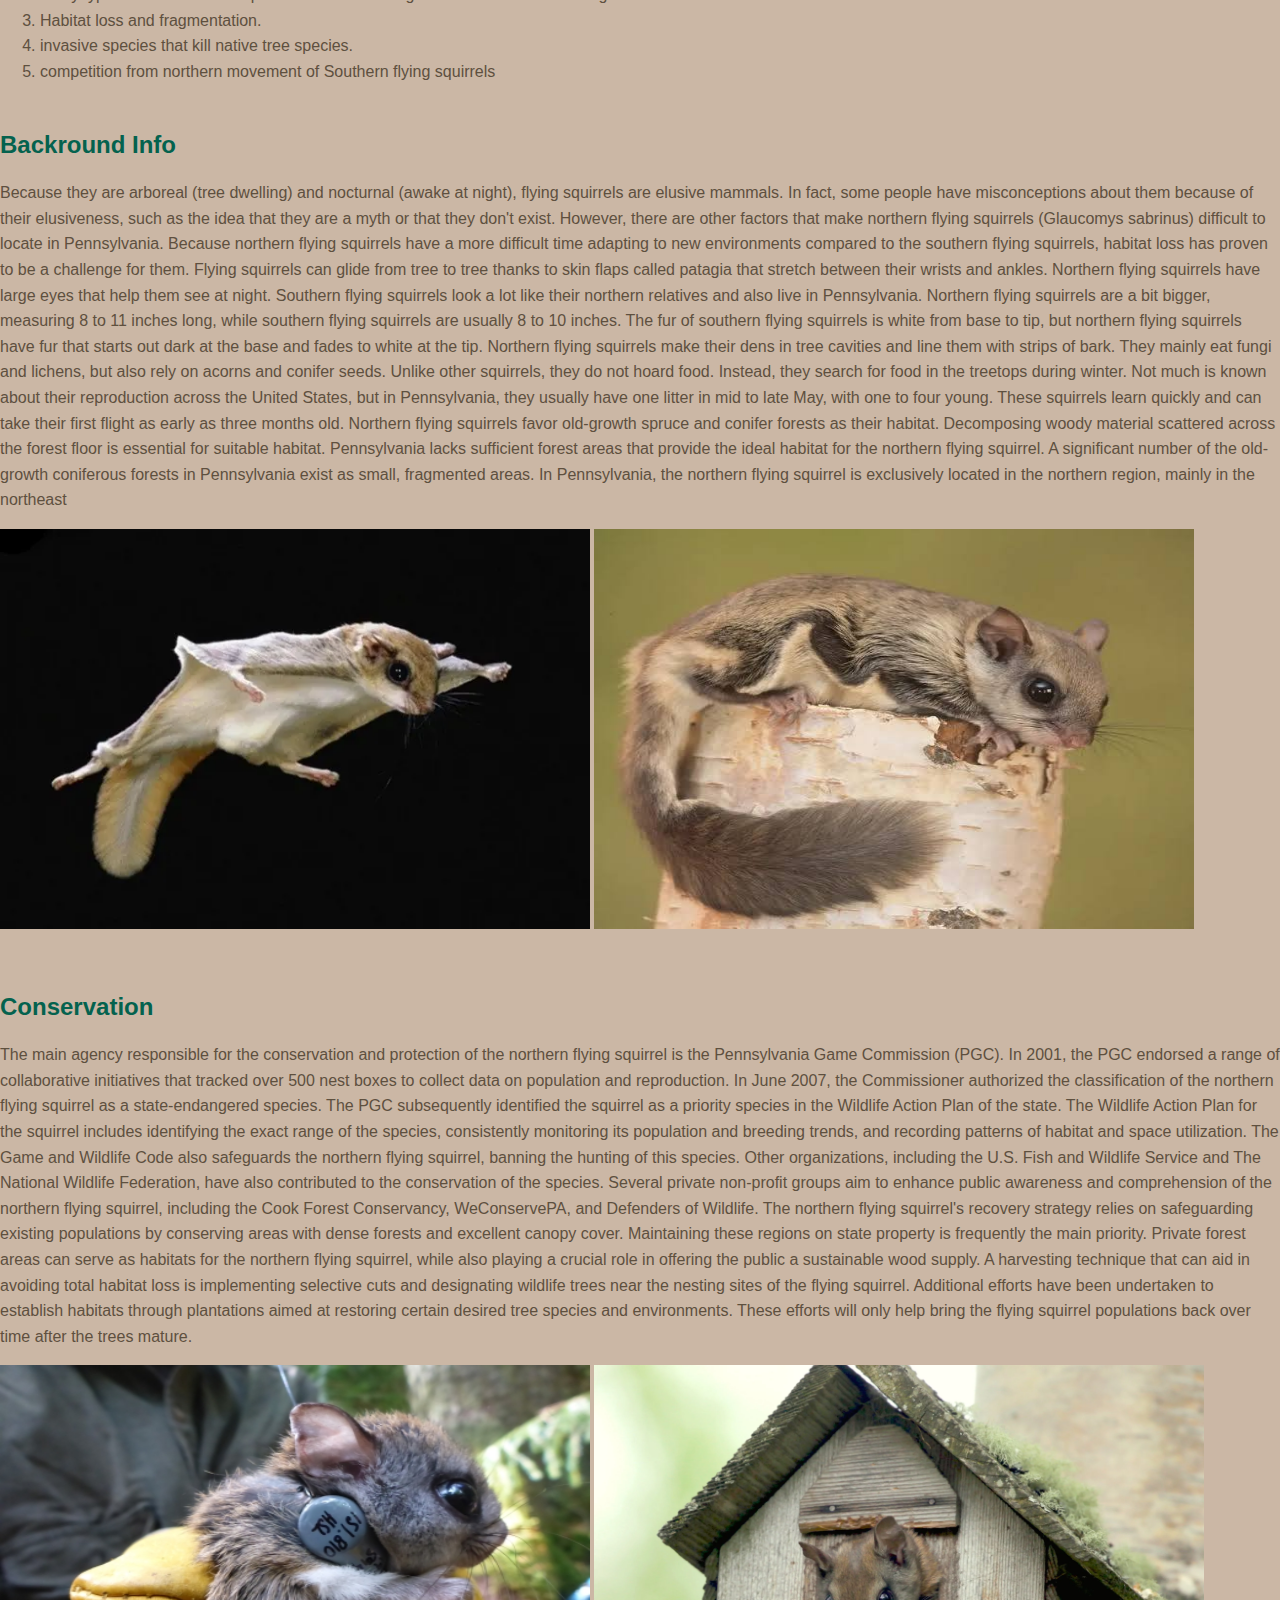
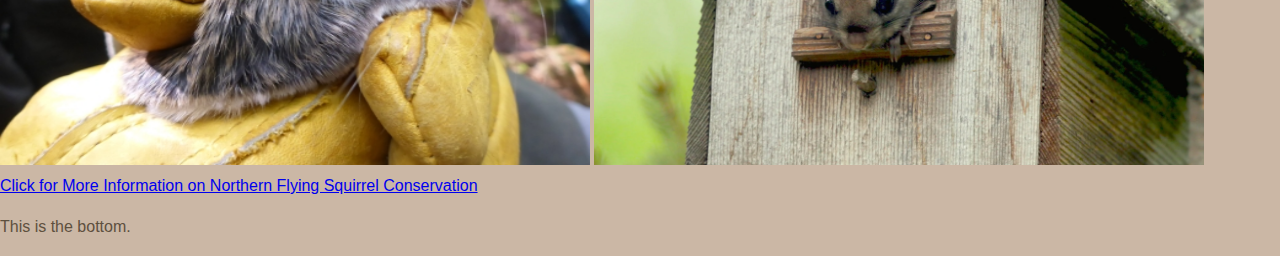
<file: finalpage2.html>
<!--TITLE -->
<!DOCTYPE html>
<html lang="en">
<head>
    <meta charset="UTF-8">
    <meta name="viewport" content="width=device-width, initial-scale=1.0">
    <link rel="stylesheet" href="final2.css">
    <title>XYZ SPECIES a Final</title>
</head>


<body>
    <!-- Nav Section-->
     <header>
        <nav>
            <h1> <b>Pennsylvania's Wildlife Conservation Projects </b></h1>
            <ul>
                <li> <a href = "HomePageFinal.html"> <i> Home </i></a> </li>
                <li> <a href = "TytoAlbaFinal.HTML"> <i> Tyto alba </i></a> </li>
                <li> <a href="MartesAmericanaFinal.html"> <i> Martes americana </i> </a> </li>
                <li> <a href=" PUT YOUR PAGE LINK HERE"> <i> Rallus elegans </i></a> </li>
                <li> <a href="PUT YOUR PAGE LINK HERE"> <i> Glaucomys sabrinus </i></a> </li>
                <li> <a href="#">  Become a Conservation Partner </a> </li>
               
            </ul>
     </nav>
     </header>
      <img src="base.jpg" height="750" width="1500">
      <a href="#bottom">Go to Bottom</a>
     <br>
     <br>
     <br>
     <h2><i> Glaucomys Sabrinus</i></h2>
    <p><i>Glaucomys Sabrinus </i>, also known as the <b> Northern flying squirrel </b>, is an endangered species in PA</p>

        <img src="boop.jpeg.webp" height="400" width="590">
        <img src="family.jpeg" height="400" width="600">
    <br>
    <h2> Conservation</h2>
    <p> <i>SPECIES</i> is <u> endangered </u> in Pennsylvania. This is likely attributed to:
    <ol>
        <li> Wide spread clear cut logging in the early 20th century. </li>
        <li> Many types of southern tree species are also moving north due to climate change. </li>
        <li> Habitat loss and fragmentation. </li>
        <li> invasive species that kill native tree species.</li>
        <li> competition from northern movement of Southern flying squirrels </li>
    </ol>
    </p>
    <br>
    <h2> Backround Info</h2>
    <p>  Because they are arboreal (tree dwelling) and nocturnal (awake at night), flying squirrels are elusive mammals. In fact, some people have misconceptions about them because of their elusiveness, such as the idea that they are a myth or that they don't exist. However, there are other factors that make northern flying squirrels (Glaucomys sabrinus) difficult to locate in Pennsylvania. Because northern flying squirrels have a more difficult time adapting to new environments compared to the southern flying squirrels, habitat loss has proven to be a challenge for them.
        Flying squirrels can glide from tree to tree thanks to skin flaps called patagia that stretch between their wrists and ankles. Northern flying squirrels have large eyes that help them see at night. Southern flying squirrels look a lot like their northern relatives and also live in Pennsylvania. Northern flying squirrels are a bit bigger, measuring 8 to 11 inches long, while southern flying squirrels are usually 8 to 10 inches. The fur of southern flying squirrels is white from base to tip, but northern flying squirrels have fur that starts out dark at the base and fades to white at the tip.
        Northern flying squirrels make their dens in tree cavities and line them with strips of bark. They mainly eat fungi and lichens, but also rely on acorns and conifer seeds. Unlike other squirrels, they do not hoard food. Instead, they search for food in the treetops during winter. Not much is known about their reproduction across the United States, but in Pennsylvania, they usually have one litter in mid to late May, with one to four young. These squirrels learn quickly and can take their first flight as early as three months old.
        Northern flying squirrels favor old-growth spruce and conifer forests as their habitat. Decomposing woody material scattered across the forest floor is essential for suitable habitat. Pennsylvania lacks sufficient forest areas that provide the ideal habitat for the northern flying squirrel. A significant number of the old-growth coniferous forests in Pennsylvania exist as small, fragmented areas. In Pennsylvania, the northern flying squirrel is exclusively located in the northern region, mainly in the northeast </p>

       <img src="flight.jpeg.webp" height="400" width="590">
       <img src="squirell.jpeg" height="400" width="600">
    <br>
    <br>
    <br>
    <h2> Conservation</h2>
    <p> The main agency responsible for the conservation and protection of the northern flying squirrel is the Pennsylvania Game Commission (PGC). In 2001, the PGC endorsed a range of collaborative initiatives that tracked over 500 nest boxes to collect data on population and reproduction. In June 2007, the Commissioner authorized the classification of the northern flying squirrel as a state-endangered species. The PGC subsequently identified the squirrel as a priority species in the Wildlife Action Plan of the state. The Wildlife Action Plan for the squirrel includes identifying the exact range of the species, consistently monitoring its population and breeding trends, and recording patterns of habitat and space utilization. The Game and Wildlife Code also safeguards the northern flying squirrel, banning the hunting of this species. Other organizations, including the U.S. Fish and Wildlife Service and The National Wildlife Federation, have also contributed to the conservation of the species. Several private non-profit groups aim to enhance public awareness and comprehension of the northern flying squirrel, including the Cook Forest Conservancy, WeConservePA, and Defenders of Wildlife.
The northern flying squirrel's recovery strategy relies on safeguarding existing populations by conserving areas with dense forests and excellent canopy cover. Maintaining these regions on state property is frequently the main priority. Private forest areas can serve as habitats for the northern flying squirrel, while also playing a crucial role in offering the public a sustainable wood supply. A harvesting technique that can aid in avoiding total habitat loss is implementing selective cuts and designating wildlife trees near the nesting sites of the flying squirrel. Additional efforts have been undertaken to establish habitats through plantations aimed at restoring certain desired tree species and environments. These efforts will only help bring the flying squirrel populations back over time after the trees mature. </p>
    <img src="collar.jpeg" height="400" width="590">
       <img src="house.jpeg.webp" height="400" width="610">
    <br>
    <a href=" https://www.pa.gov/agencies/pgc/wildlife/discover-pa-wildlife/northern-flying-squirrel" target ="_blank">Click for More Information on Northern Flying Squirrel Conservation </a>
    <p id="bottom">This is the bottom.</p>
</body>
</html>
</file>
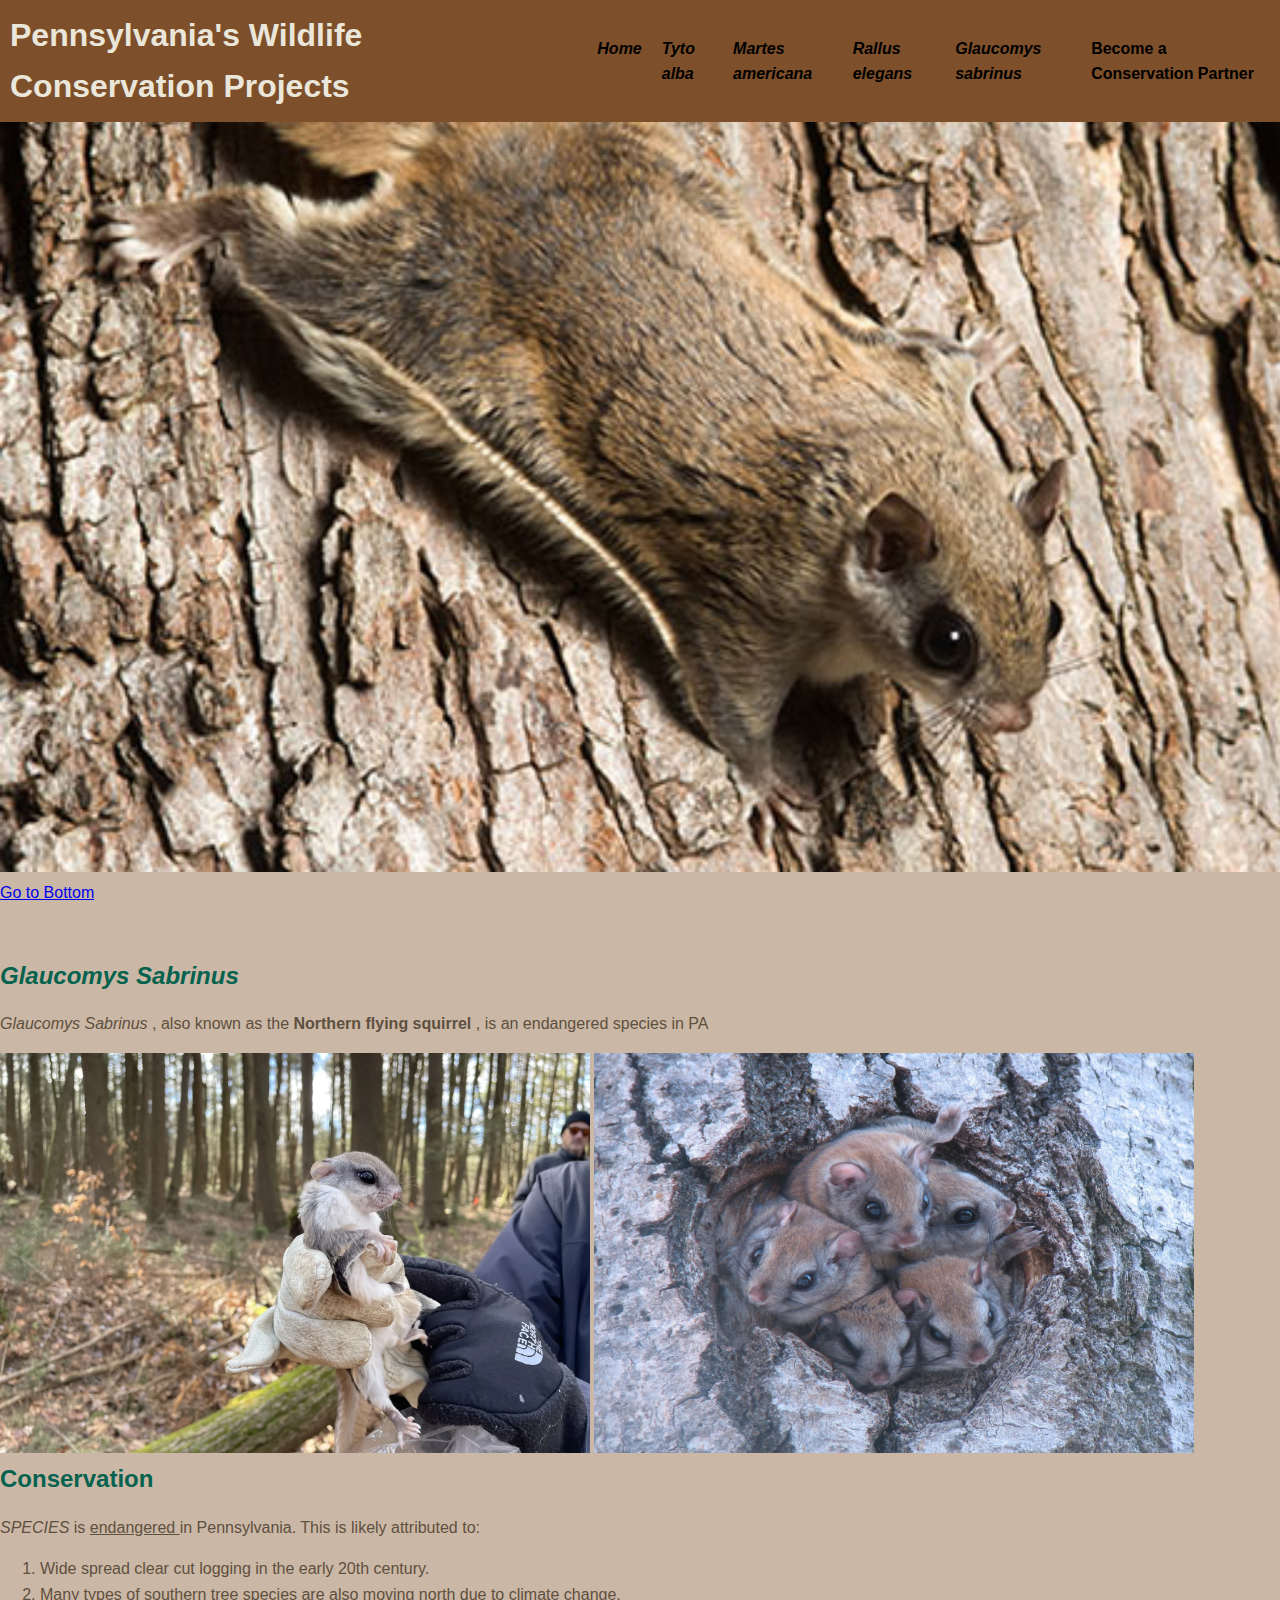
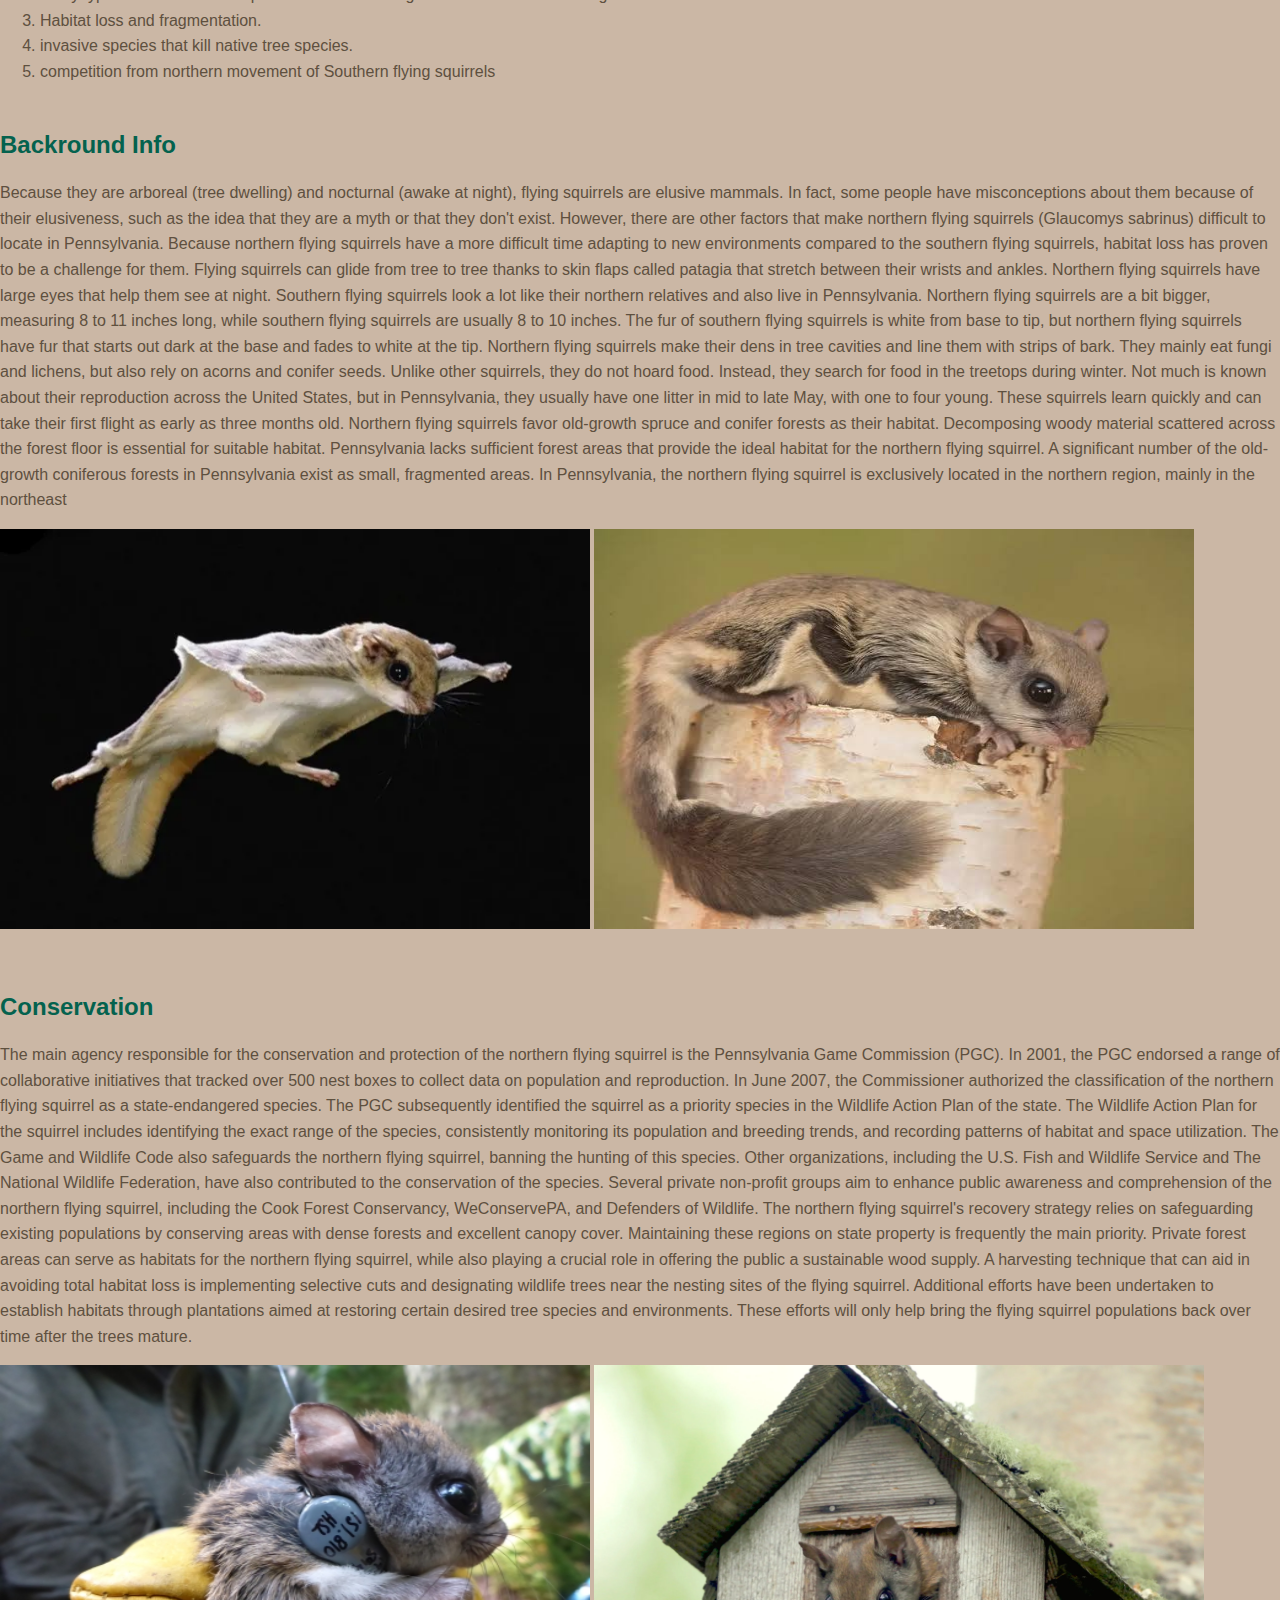
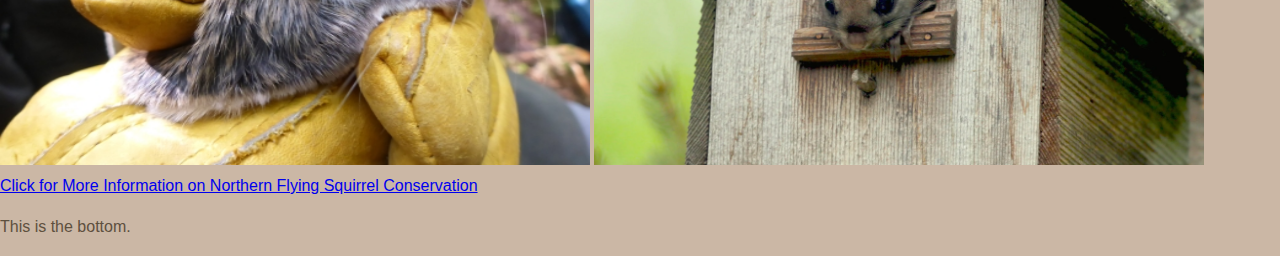
<file: FlyingSquirrel1.html>
<!--TITLE -->
<!DOCTYPE html>
<html lang="en">
<head>
    <meta charset="UTF-8">
    <meta name="viewport" content="width=device-width, initial-scale=1.0">
    <link rel="stylesheet" href="FlyingSquirrel.CSS">
    <title>XYZ SPECIES a Final</title>
</head>


<body>
    <!-- Nav Section-->
     <header>
        <nav>
            <h1> <b>Pennsylvania's Wildlife Conservation Projects </b></h1>
            <ul>
                <li> <a href = "Index.html"> <i> Home </i></a> </li>
                <li> <a href = "TytoAlbaFinal.HTML"> <i> Tyto alba </i></a> </li>
                <li> <a href="MartesAmericanaFinal.html"> <i> Martes americana </i> </a> </li>
                <li> <a href="KingRail1.html"> <i> Rallus elegans </i></a> </li>
                <li> <a href="FlyingSquirrel1.html"> <i> Glaucomys sabrinus </i></a> </li> </li>
                <li> <a href="Conservation Partner Form.html">  Become a Conservation Partner </a> </li>
               
            </ul>
     </nav>
     </header>
      <img src="base.jpg" height="750" width="1500">
      <a href="#bottom">Go to Bottom</a>
     <br>
     <br>
     <br>
     <h2><i> Glaucomys Sabrinus</i></h2>
    <p><i>Glaucomys Sabrinus </i>, also known as the <b> Northern flying squirrel </b>, is an endangered species in PA</p>

        <img src="boop.jpeg.webp" height="400" width="590">
        <img src="family.jpeg" height="400" width="600">
    <br>
    <h2> Conservation</h2>
    <p> <i>SPECIES</i> is <u> endangered </u> in Pennsylvania. This is likely attributed to:
    <ol>
        <li> Wide spread clear cut logging in the early 20th century. </li>
        <li> Many types of southern tree species are also moving north due to climate change. </li>
        <li> Habitat loss and fragmentation. </li>
        <li> invasive species that kill native tree species.</li>
        <li> competition from northern movement of Southern flying squirrels </li>
    </ol>
    </p>
    <br>
    <h2> Backround Info</h2>
    <p>  Because they are arboreal (tree dwelling) and nocturnal (awake at night), flying squirrels are elusive mammals. In fact, some people have misconceptions about them because of their elusiveness, such as the idea that they are a myth or that they don't exist. However, there are other factors that make northern flying squirrels (Glaucomys sabrinus) difficult to locate in Pennsylvania. Because northern flying squirrels have a more difficult time adapting to new environments compared to the southern flying squirrels, habitat loss has proven to be a challenge for them.
        Flying squirrels can glide from tree to tree thanks to skin flaps called patagia that stretch between their wrists and ankles. Northern flying squirrels have large eyes that help them see at night. Southern flying squirrels look a lot like their northern relatives and also live in Pennsylvania. Northern flying squirrels are a bit bigger, measuring 8 to 11 inches long, while southern flying squirrels are usually 8 to 10 inches. The fur of southern flying squirrels is white from base to tip, but northern flying squirrels have fur that starts out dark at the base and fades to white at the tip.
        Northern flying squirrels make their dens in tree cavities and line them with strips of bark. They mainly eat fungi and lichens, but also rely on acorns and conifer seeds. Unlike other squirrels, they do not hoard food. Instead, they search for food in the treetops during winter. Not much is known about their reproduction across the United States, but in Pennsylvania, they usually have one litter in mid to late May, with one to four young. These squirrels learn quickly and can take their first flight as early as three months old.
        Northern flying squirrels favor old-growth spruce and conifer forests as their habitat. Decomposing woody material scattered across the forest floor is essential for suitable habitat. Pennsylvania lacks sufficient forest areas that provide the ideal habitat for the northern flying squirrel. A significant number of the old-growth coniferous forests in Pennsylvania exist as small, fragmented areas. In Pennsylvania, the northern flying squirrel is exclusively located in the northern region, mainly in the northeast </p>

       <img src="flight.jpeg.webp" height="400" width="590">
       <img src="squirell.jpeg" height="400" width="600">
    <br>
    <br>
    <br>
    <h2> Conservation</h2>
    <p> The main agency responsible for the conservation and protection of the northern flying squirrel is the Pennsylvania Game Commission (PGC). In 2001, the PGC endorsed a range of collaborative initiatives that tracked over 500 nest boxes to collect data on population and reproduction. In June 2007, the Commissioner authorized the classification of the northern flying squirrel as a state-endangered species. The PGC subsequently identified the squirrel as a priority species in the Wildlife Action Plan of the state. The Wildlife Action Plan for the squirrel includes identifying the exact range of the species, consistently monitoring its population and breeding trends, and recording patterns of habitat and space utilization. The Game and Wildlife Code also safeguards the northern flying squirrel, banning the hunting of this species. Other organizations, including the U.S. Fish and Wildlife Service and The National Wildlife Federation, have also contributed to the conservation of the species. Several private non-profit groups aim to enhance public awareness and comprehension of the northern flying squirrel, including the Cook Forest Conservancy, WeConservePA, and Defenders of Wildlife.
The northern flying squirrel's recovery strategy relies on safeguarding existing populations by conserving areas with dense forests and excellent canopy cover. Maintaining these regions on state property is frequently the main priority. Private forest areas can serve as habitats for the northern flying squirrel, while also playing a crucial role in offering the public a sustainable wood supply. A harvesting technique that can aid in avoiding total habitat loss is implementing selective cuts and designating wildlife trees near the nesting sites of the flying squirrel. Additional efforts have been undertaken to establish habitats through plantations aimed at restoring certain desired tree species and environments. These efforts will only help bring the flying squirrel populations back over time after the trees mature. </p>
    <img src="collar.jpeg" height="400" width="590">
       <img src="house.jpeg.webp" height="400" width="610">
    <br>
    <a href=" https://www.pa.gov/agencies/pgc/wildlife/discover-pa-wildlife/northern-flying-squirrel" target ="_blank">Click for More Information on Northern Flying Squirrel Conservation </a>
    <p id="bottom">This is the bottom.</p>
</body>
</html>
</file>
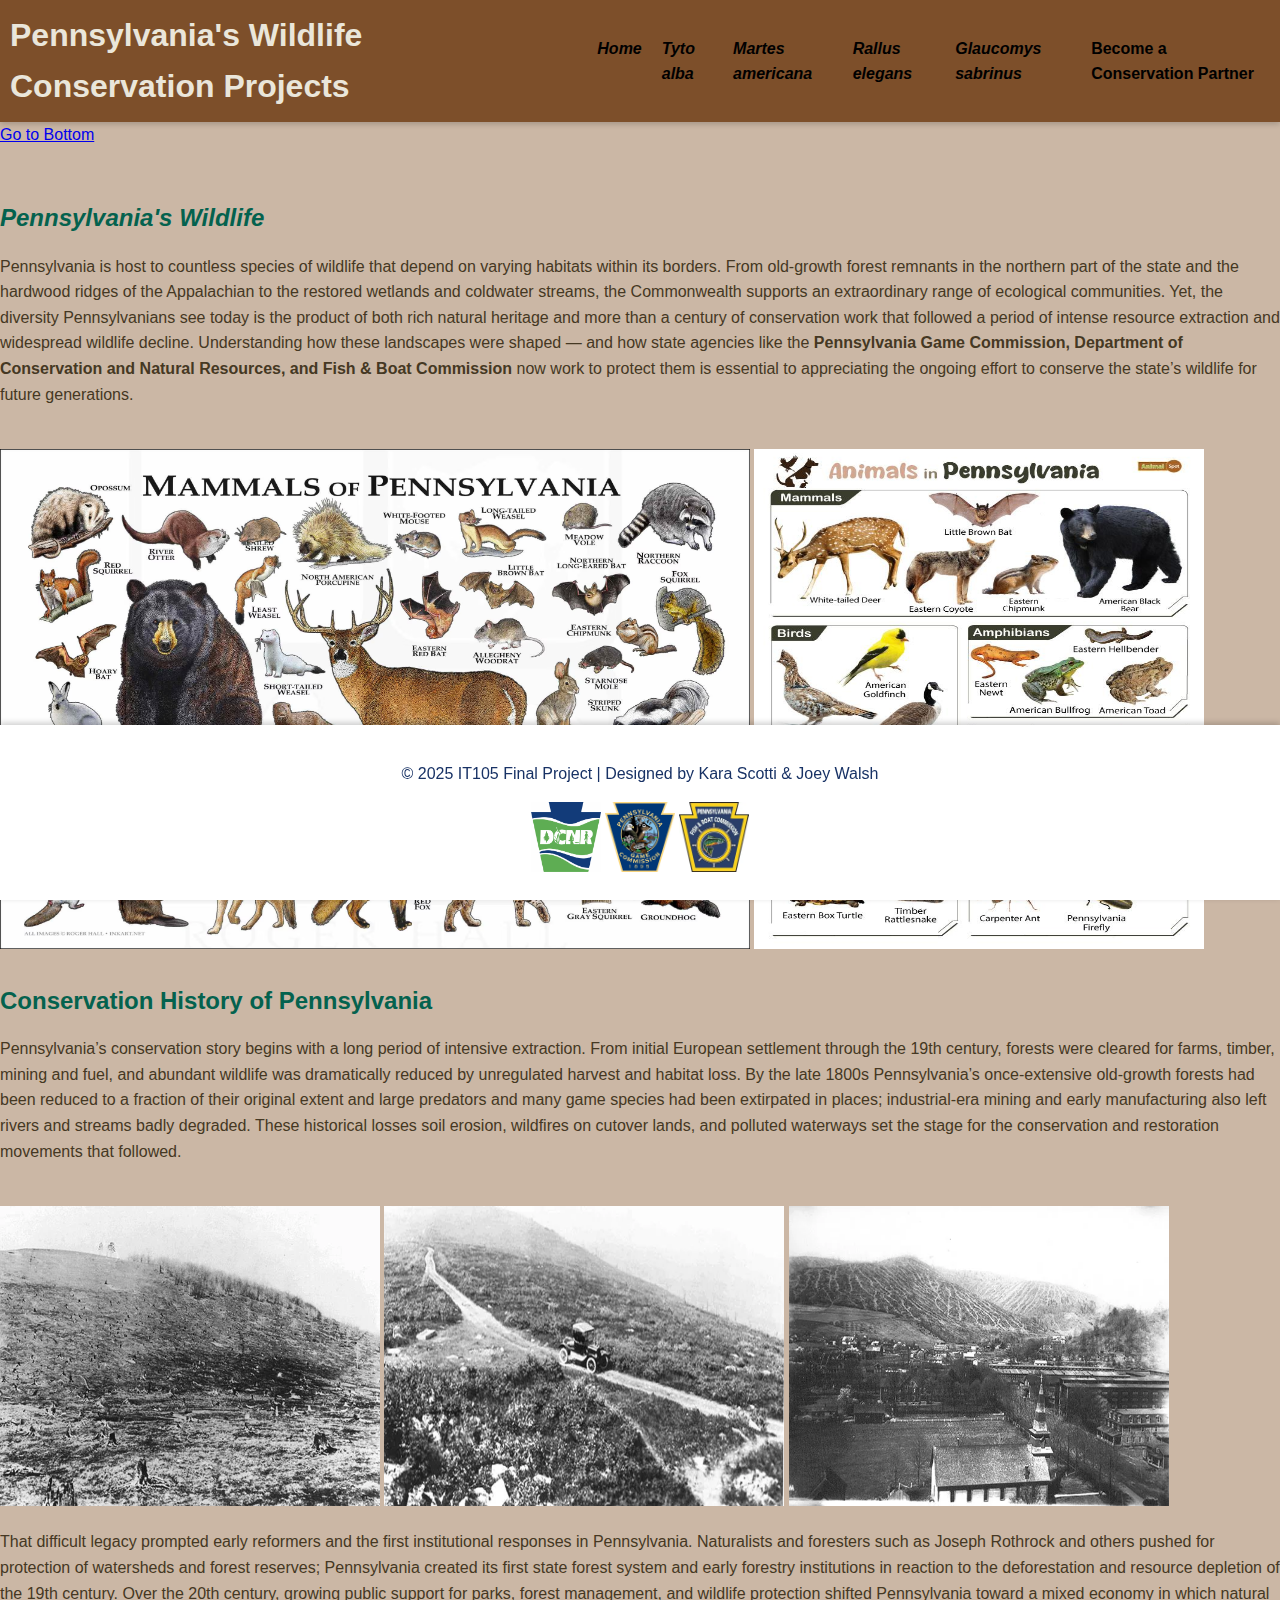
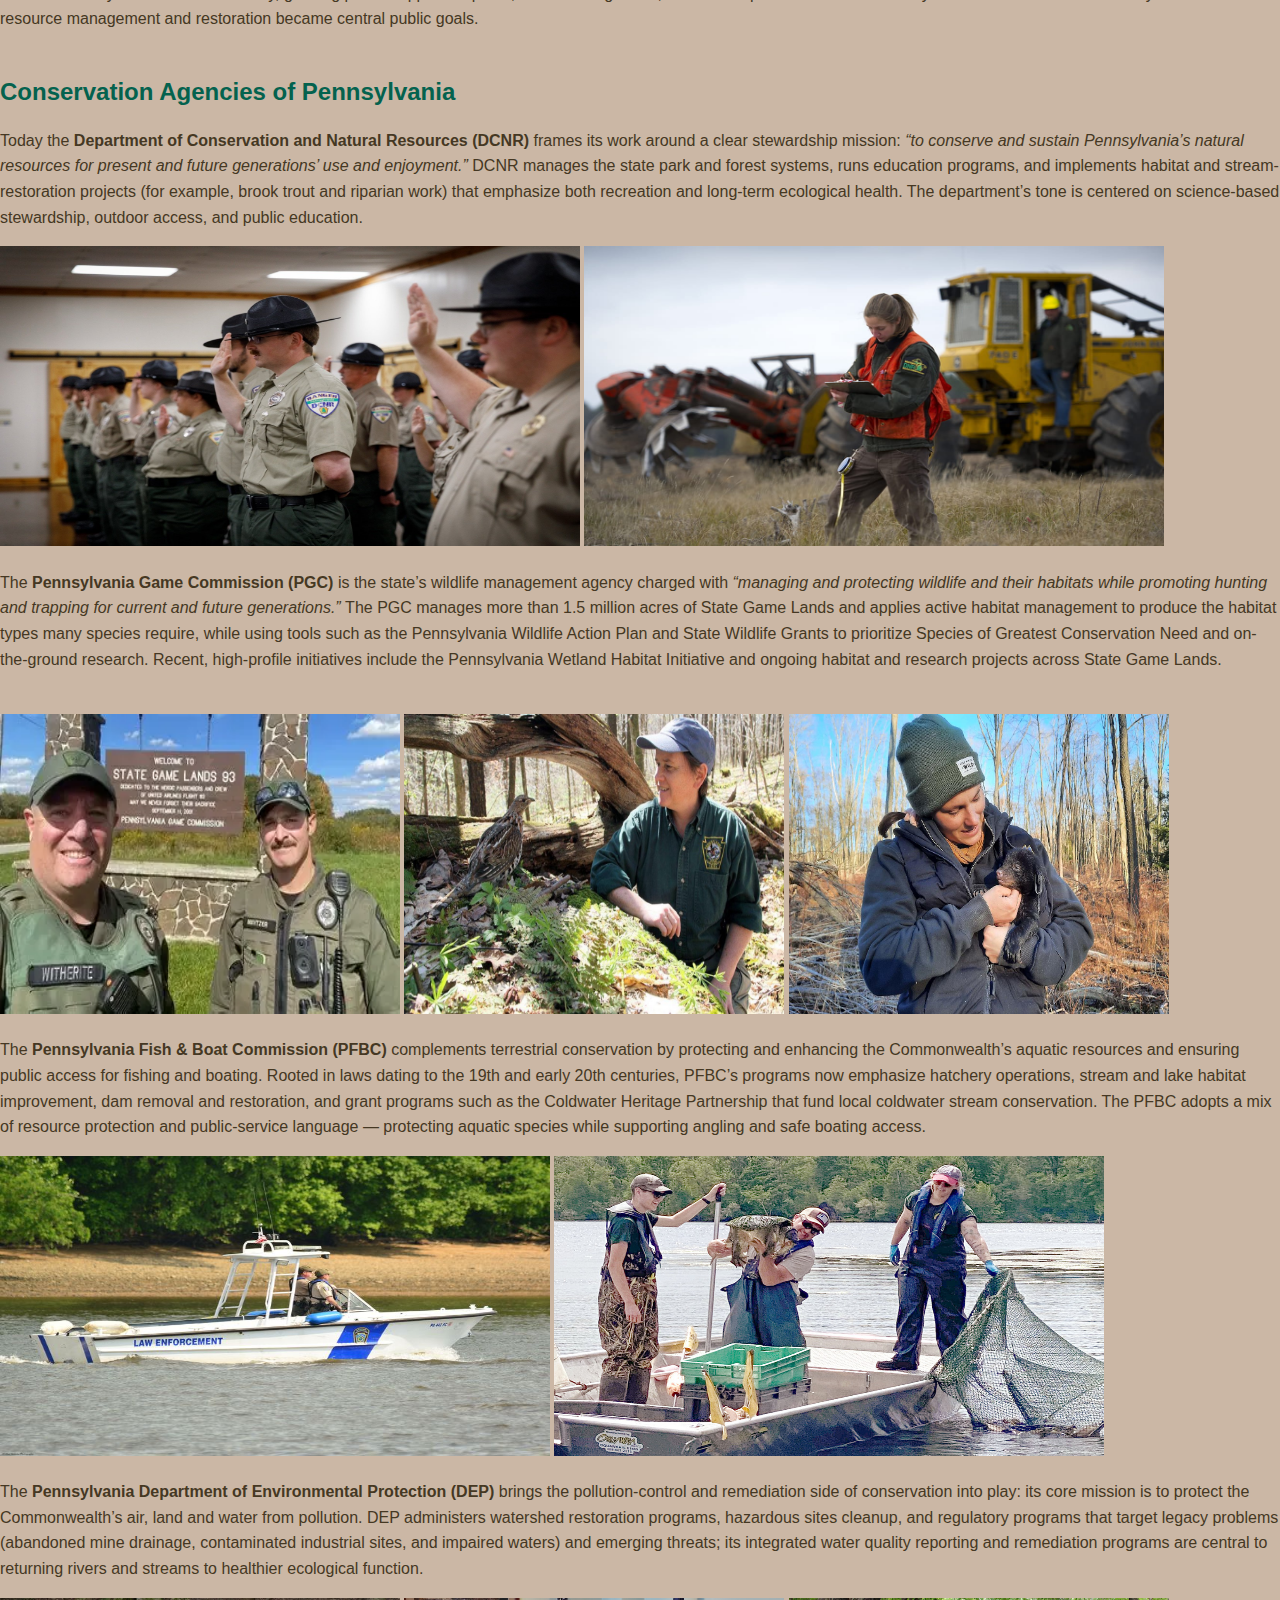
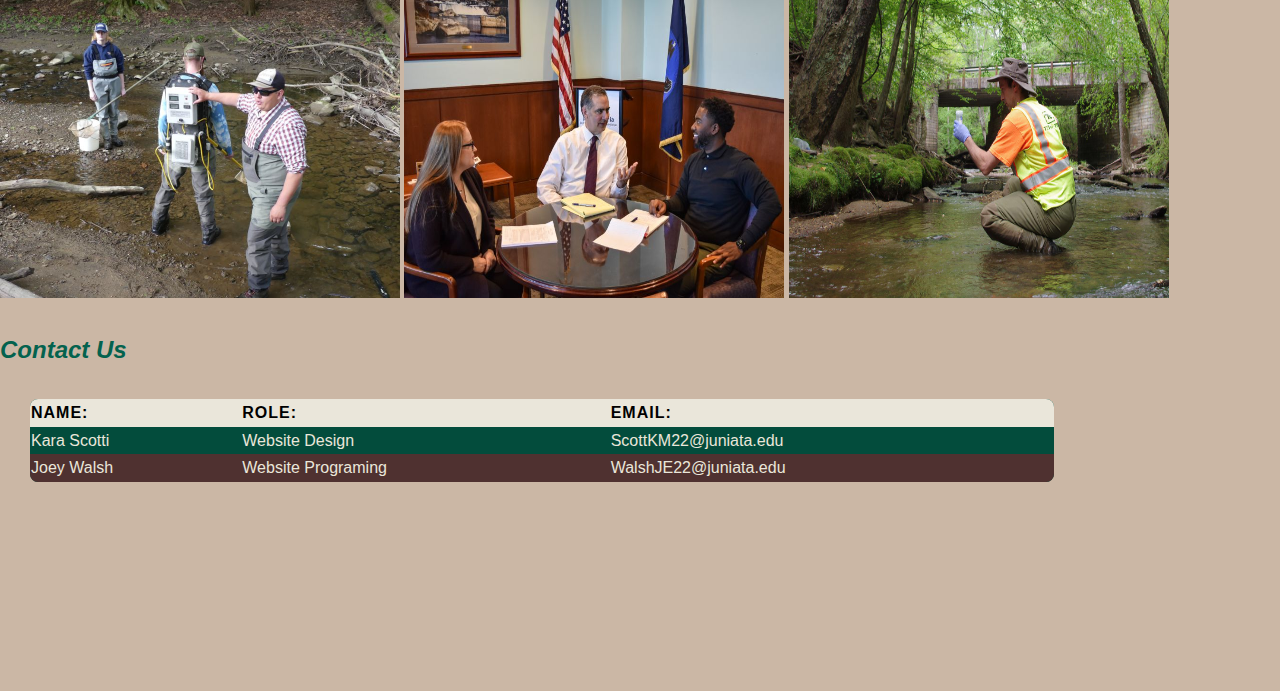
<file: HomePageFinal.html>
<!--Final Project Home Page Web 10/7/2025-->
<!DOCTYPE html>
<html lang="en">
<head>
    <meta charset="UTF-8">
    <meta name="viewport" content="width=device-width, initial-scale=1.0">
    <link rel="stylesheet" href="HomePageStyles.css">
    <title>Final Website Home Page</title>
</head>


<body>
    <!-- Nav Section-->
     <header> 
        <nav> 
            <h1> <b>Pennsylvania's Wildlife Conservation Projects </b></h1>
            <ul>
                 <li> <a href = "HomePageFinal.html"> <i> Home </i></a> </li>
                <li> <a href = "TytoAlbaFinal.HTML"> <i> Tyto alba </i></a> </li>
                <li> <a href="MartesAmericanaFinal.html"> <i> Martes americana </i> </a> </li>
                <li> <a href="#"> <i> Rallus elegans </i></a> </li>
                <li> <a href="#"> <i> Glaucomys sabrinus </i></a> </li>
                <li> <a href="#">  Become a Conservation Partner </a> </li>
                
            </ul>
     </nav>
     </header>
     <a href="#bottom">Go to Bottom</a>
     <br> 
     <br> 
     <br>
     <h2> <b><i> Pennsylvania's Wildlife </i></b></h2>
        <p>     Pennsylvania is host to countless species of wildlife that depend on varying habitats within its borders. From old‐growth forest remnants in the northern part of the state and the hardwood ridges of the Appalachian to the restored wetlands and coldwater streams, the Commonwealth supports an extraordinary range of ecological communities. Yet, the diversity Pennsylvanians see today is the product of both rich natural heritage and more than a century of conservation work that followed a period of intense resource extraction and widespread wildlife decline. Understanding how these landscapes were shaped — and how state agencies like the <b> Pennsylvania Game Commission, Department of Conservation and Natural Resources, and Fish & Boat Commission </b> now work to protect them is essential to appreciating the ongoing effort to conserve the state’s wildlife for future generations. </p>
<br>
      <img src="PAWildlife.jpeg" height="500" width="750">
      <img src="Animals-in-Pennsylvania-PA.jpg" height="500" width="450">
      <br>
     <br>

     <h2> Conservation History of Pennsylvania</h2>
        <p>Pennsylvania’s conservation story begins with a long period of intensive extraction. From initial European settlement through the 19th century, forests were cleared for farms, timber, mining and fuel, and abundant wildlife was dramatically reduced by unregulated harvest and habitat loss. By the late 1800s Pennsylvania’s once-extensive old-growth forests had been reduced to a fraction of their original extent and large predators and many game species had been extirpated in places; industrial-era mining and early manufacturing also left rivers and streams badly degraded. These historical losses soil erosion, wildfires on cutover lands, and polluted waterways set the stage for the conservation and restoration movements that followed.</p>
<br>

<img src="PAforestry1.jpeg" height="300" width="380">
<img src="PAforestry2.jpeg" height="300" width="400">
<img src="PAforestry3.jpeg" height="300" width="380">
<br>
<p>That difficult legacy prompted early reformers and the first institutional responses in Pennsylvania. Naturalists and foresters such as Joseph Rothrock and others pushed for protection of watersheds and forest reserves; Pennsylvania created its first state forest system and early forestry institutions in reaction to the deforestation and resource depletion of the 19th century. Over the 20th century, growing public support for parks, forest management, and wildlife protection shifted Pennsylvania toward a mixed economy in which natural resource management and restoration became central public goals. </p>
<br> 
<h2> Conservation Agencies of Pennsylvania </h2>
        <p> Today the <b> Department of Conservation and Natural Resources (DCNR) </b> frames its work around a clear stewardship mission: <i> “to conserve and sustain Pennsylvania’s natural resources for present and future generations’ use and enjoyment.” </i> DCNR manages the state park and forest systems, runs education programs, and implements habitat and stream-restoration projects (for example, brook trout and riparian work) that emphasize both recreation and long-term ecological health. The department’s tone is centered on science-based stewardship, outdoor access, and public education. 
</p>
<img src="DCNR1.jpeg" height="300" width="580">
<img src="DCNR3.jpeg" height="300" width="580">
<br> 
<p>The <b> Pennsylvania Game Commission (PGC) </b> is the state’s wildlife management agency charged with <i>“managing and protecting wildlife and their habitats while promoting hunting and trapping for current and future generations.” </i>  The PGC manages more than 1.5 million acres of State Game Lands and applies active habitat management to produce the habitat types many species require, while using tools such as the Pennsylvania Wildlife Action Plan and State Wildlife Grants to prioritize Species of Greatest Conservation Need and on-the-ground research. Recent, high-profile initiatives include the Pennsylvania Wetland Habitat Initiative and ongoing habitat and research projects across State Game Lands. 
</p>
<br>
<img src="PGC1.jpeg" height="300" width="400">
<img src="PGC2.jpeg" height="300" width="380">
<img src="PGC3.jpeg" height="300" width="380">

<p>The <b> Pennsylvania Fish & Boat Commission (PFBC) </b> complements terrestrial conservation by protecting and enhancing the Commonwealth’s aquatic resources and ensuring public access for fishing and boating. Rooted in laws dating to the 19th and early 20th centuries, PFBC’s programs now emphasize hatchery operations, stream and lake habitat improvement, dam removal and restoration, and grant programs such as the Coldwater Heritage Partnership that fund local coldwater stream conservation. The PFBC adopts a mix of resource protection and public-service language — protecting aquatic species while supporting angling and safe boating access. 
</p>
<img src="F&B1.jpeg" height="300" width="550">
<img src="F&B2.jpeg" height="300" width="550">
<br>
<p>
    The <b>Pennsylvania Department of Environmental Protection (DEP) </b> brings the pollution-control and remediation side of conservation into play: its core mission is to protect the Commonwealth’s air, land and water from pollution. DEP administers watershed restoration programs, hazardous sites cleanup, and regulatory programs that target legacy problems (abandoned mine drainage, contaminated industrial sites, and impaired waters) and emerging threats; its integrated water quality reporting and remediation programs are central to returning rivers and streams to healthier ecological function.
</p>
<img src="DEP1.jpeg" height="300" width="400">
<img src="DEP2.jpeg" height="300" width="380">
<img src="DEP3.jpeg" height="300" width="380">
<br> 
<br> 

<h2>
    <i> Contact Us</i> </h2>
     <table>
        <thead>
            <tr>
                <th> Name: </th>
                <th> Role: </th>
                <th> Email: </th>
            </tr>
        </thead>
        <tbody>
            <tr>
            <td> Kara Scotti </td>
            <td> Website Design </td>
            <td> ScottKM22@juniata.edu</td>
            </tr>

            <tr>
            <td> Joey Walsh </td>
            <td> Website Programing </td>
            <td> WalshJE22@juniata.edu</td>
            </tr>

        </tbody>
     </table>

<br>
<br>
<br>
<br>
<br> 
<br>
<br>


     <footer> 
        <p>&copy; 2025 IT105 Final Project | Designed by Kara Scotti & Joey Walsh</p>
        <a href = "https://www.pa.gov/agencies/dcnr"><img src="DCNR-logo.jpeg" height="70" width="70"></a>
        <a href = "https://www.pa.gov/agencies/pgc"><img src="pgc-logo.jpeg" height="70" width="70"></a>
        <a href = "https://www.pa.gov/agencies/fishandboat"><img src="Fishandboatlogo.jpeg" height="70" width="70"></a>
        <br>
        
     </footer>
</file>
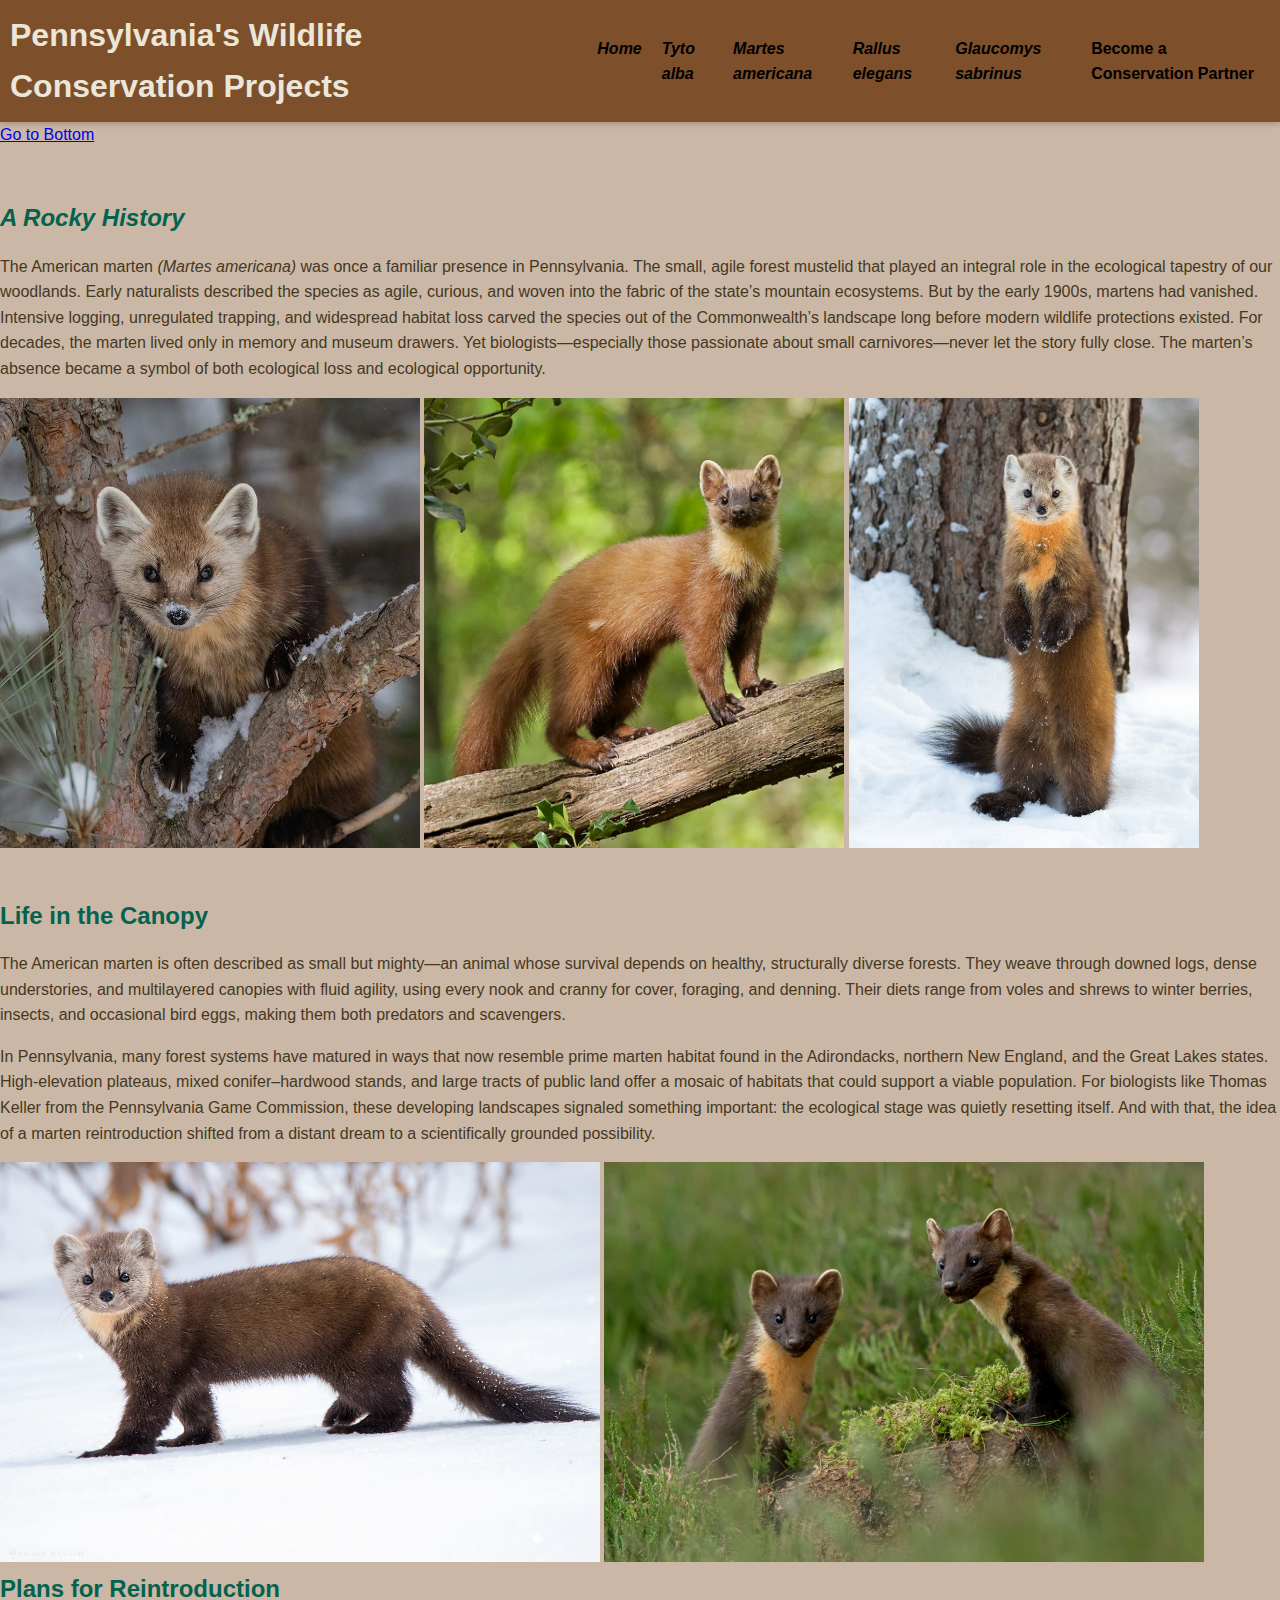
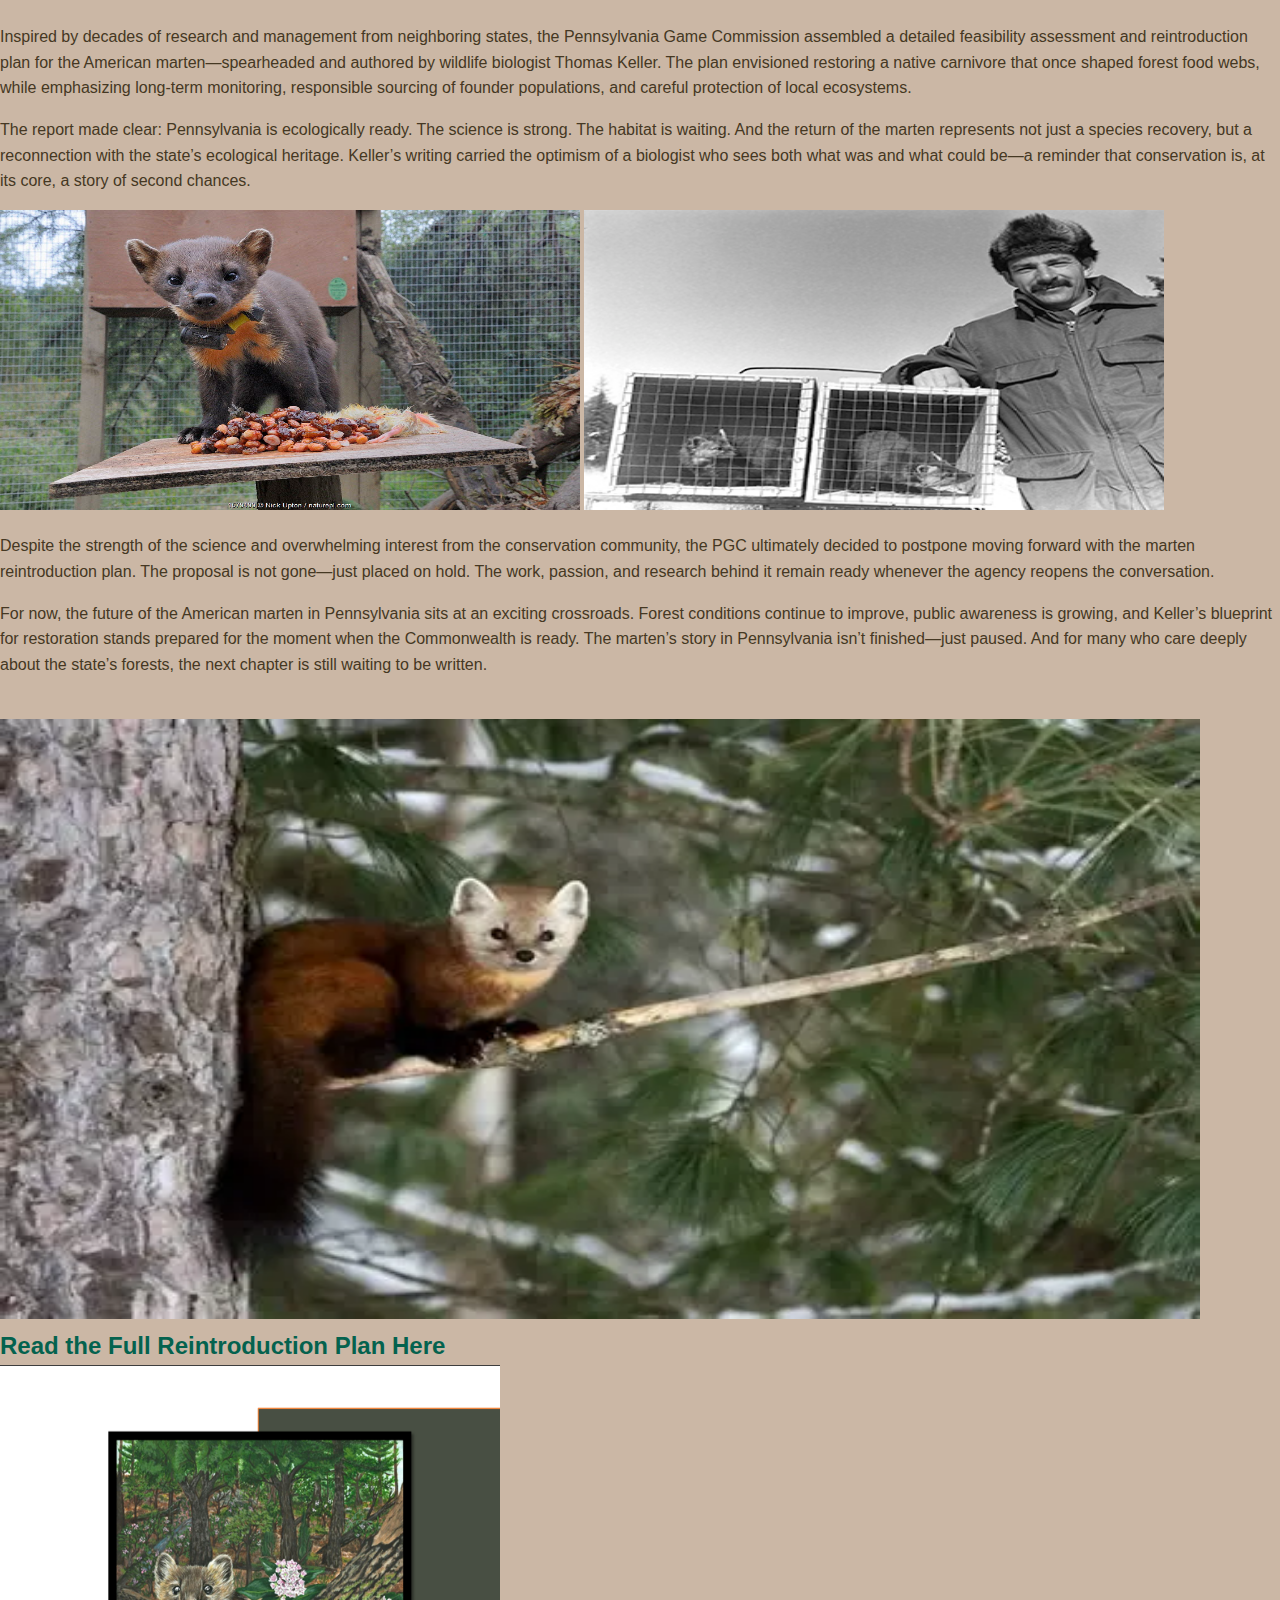
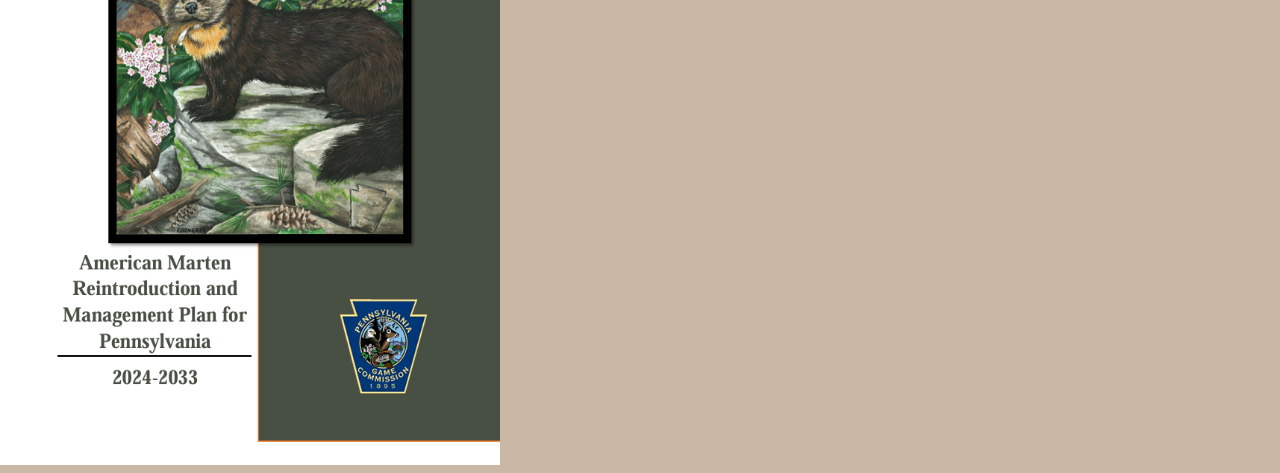
<file: MartesAmericanaFinal.html>
<!--American Martin Web Page 12/1/2025-->
<!DOCTYPE html>
<html lang="en">
<head>
    <meta charset="UTF-8">
    <meta name="viewport" content="width=device-width, initial-scale=1.0">
    <link rel="stylesheet" href="MartesAmericanaStyle.css">
    <title> Martes americana </title>
</head>


<body>
    <!-- Nav Section-->
     <header> 
        <nav> 
            <h1> <b>Pennsylvania's Wildlife Conservation Projects </b></h1>
            <ul>
                <li> <a href ="index.html"> <i> Home </i></a> </li>
                <li> <a href ="TytoAlbaFinal.HTML"> <i> Tyto alba </i></a> </li>
                <li> <a href="MartesAmericanaFinal.html"> <i> Martes americana </i> </a> </li>
                <li> <a href="KingRail1.html"> <i> Rallus elegans </i></a> </li>
                <li> <a href="FlyingSquirrel1.html"> <i> Glaucomys sabrinus </i></a> </li>
                <li> <a href="ConservationPartnerForm.html">  Become a Conservation Partner </a> </li>
                
            </ul>
     </nav>
     </header>
     <a href="#bottom">Go to Bottom</a>
     <br> 
     <br> 
     <br>
     <h2> <b><i> A Rocky History </i></b></h2>
        <p> The American marten <i>(Martes americana)</i> was once a familiar presence in Pennsylvania. The small, agile forest mustelid that played an integral role in the ecological tapestry of our woodlands. Early naturalists described the species as agile, curious, and woven into the fabric of the state’s mountain ecosystems. But by the early 1900s, martens had vanished. Intensive logging, unregulated trapping, and widespread habitat loss carved the species out of the Commonwealth’s landscape long before modern wildlife protections existed.
            For decades, the marten lived only in memory and museum drawers. Yet biologists—especially those passionate about small carnivores—never let the story fully close. The marten’s absence became a symbol of both ecological loss and ecological opportunity.
        </p> 
        <p>
      <img src="PineMartin3.jpeg" height="450" width="420">
      <img src="PineMartin1.webp" height="450" width="420">
      <img src="PineMartin2.jpeg" height="450" width="350">
    <br>
    <br>
     <h2> Life in the Canopy </h2>
        <p> The American marten is often described as small but mighty—an animal whose survival depends on healthy, structurally diverse forests. They weave through downed logs, dense understories, and multilayered canopies with fluid agility, using every nook and cranny for cover, foraging, and denning. Their diets range from voles and shrews to winter berries, insects, and occasional bird eggs, making them both predators and scavengers.</p>
        <p>In Pennsylvania, many forest systems have matured in ways that now resemble prime marten habitat found in the Adirondacks, northern New England, and the Great Lakes states. High-elevation plateaus, mixed conifer–hardwood stands, and large tracts of public land offer a mosaic of habitats that could support a viable population. For biologists like Thomas Keller from the Pennsylvania Game Commission, these developing landscapes signaled something important: the ecological stage was quietly resetting itself. And with that, the idea of a marten reintroduction shifted from a distant dream to a scientifically grounded possibility. </p>
<img src="PineMartin4.jpeg" height="400" width="600">
<img src="PineMartin5.jpeg" height="400" width="600">
<br>
<h2> Plans for Reintroduction</h2>
<p> Inspired by decades of research and management from neighboring states, the Pennsylvania Game Commission assembled a detailed feasibility assessment and reintroduction plan for the American marten—spearheaded and authored by wildlife biologist Thomas Keller. The plan envisioned restoring a native carnivore that once shaped forest food webs, while emphasizing long-term monitoring, responsible sourcing of founder populations, and careful protection of local ecosystems.</p>
    <p> </p>The report made clear: Pennsylvania is ecologically ready. The science is strong. The habitat is waiting. And the return of the marten represents not just a species recovery, but a reconnection with the state’s ecological heritage. Keller’s writing carried the optimism of a biologist who sees both what was and what could be—a reminder that conservation is, at its core, a story of second chances. </p>

<img src="PineMartin6.jpeg" height= "300" width="580">
<img src="PineMartin7jpeg.jpg" height="300" width="580">
<br> 
<p>Despite the strength of the science and overwhelming interest from the conservation community, the PGC ultimately decided to postpone moving forward with the marten reintroduction plan. The proposal is not gone—just placed on hold. The work, passion, and research behind it remain ready whenever the agency reopens the conversation.</p>
<p> For now, the future of the American marten in Pennsylvania sits at an exciting crossroads. Forest conditions continue to improve, public awareness is growing, and Keller’s blueprint for restoration stands prepared for the moment when the Commonwealth is ready. The marten’s story in Pennsylvania isn’t finished—just paused. And for many who care deeply about the state’s forests, the next chapter is still waiting to be written.</p>
<br>
<img src="PineMartin8.jpeg" height="600" width="1200">


<h2> Read the Full Reintroduction Plan Here </h2>
<a href = "https://www.pa.gov/content/dam/copapwp-pagov/en/pgc/documents/wildlife/wildlifespecies/documents/american%20marten%20reintroduction%20and%20management%20plan%20for%20pennsylvania%20-%20final%20draft%202.pdf"><img src="PineMartin9.jpeg.png" height="700" width="500"></a>
<br>
</file>
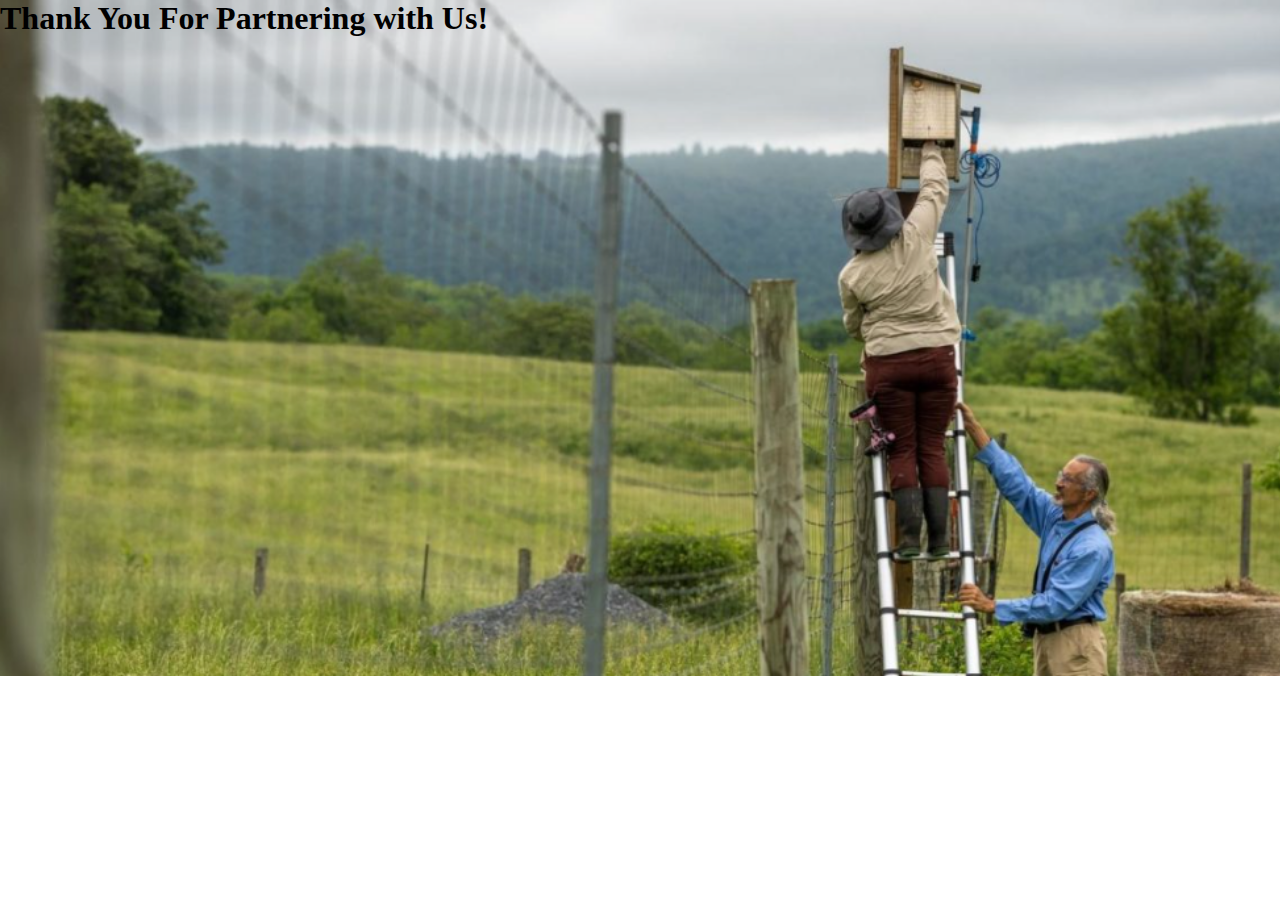
<file: ThankYou.html>
<!DOCTYPE html>
<html lang="en">
<head>
    <meta charset="UTF-8">
    <meta name="viewport" content="width=device-width, initial-scale=1.0">
     <link rel="stylesheet" href="ThankYou.CSS">
    <title>Thank You</title>
</head>
<body>
    <h1> Thank You For Partnering with Us! </h1>
</body>
</html>
</file>
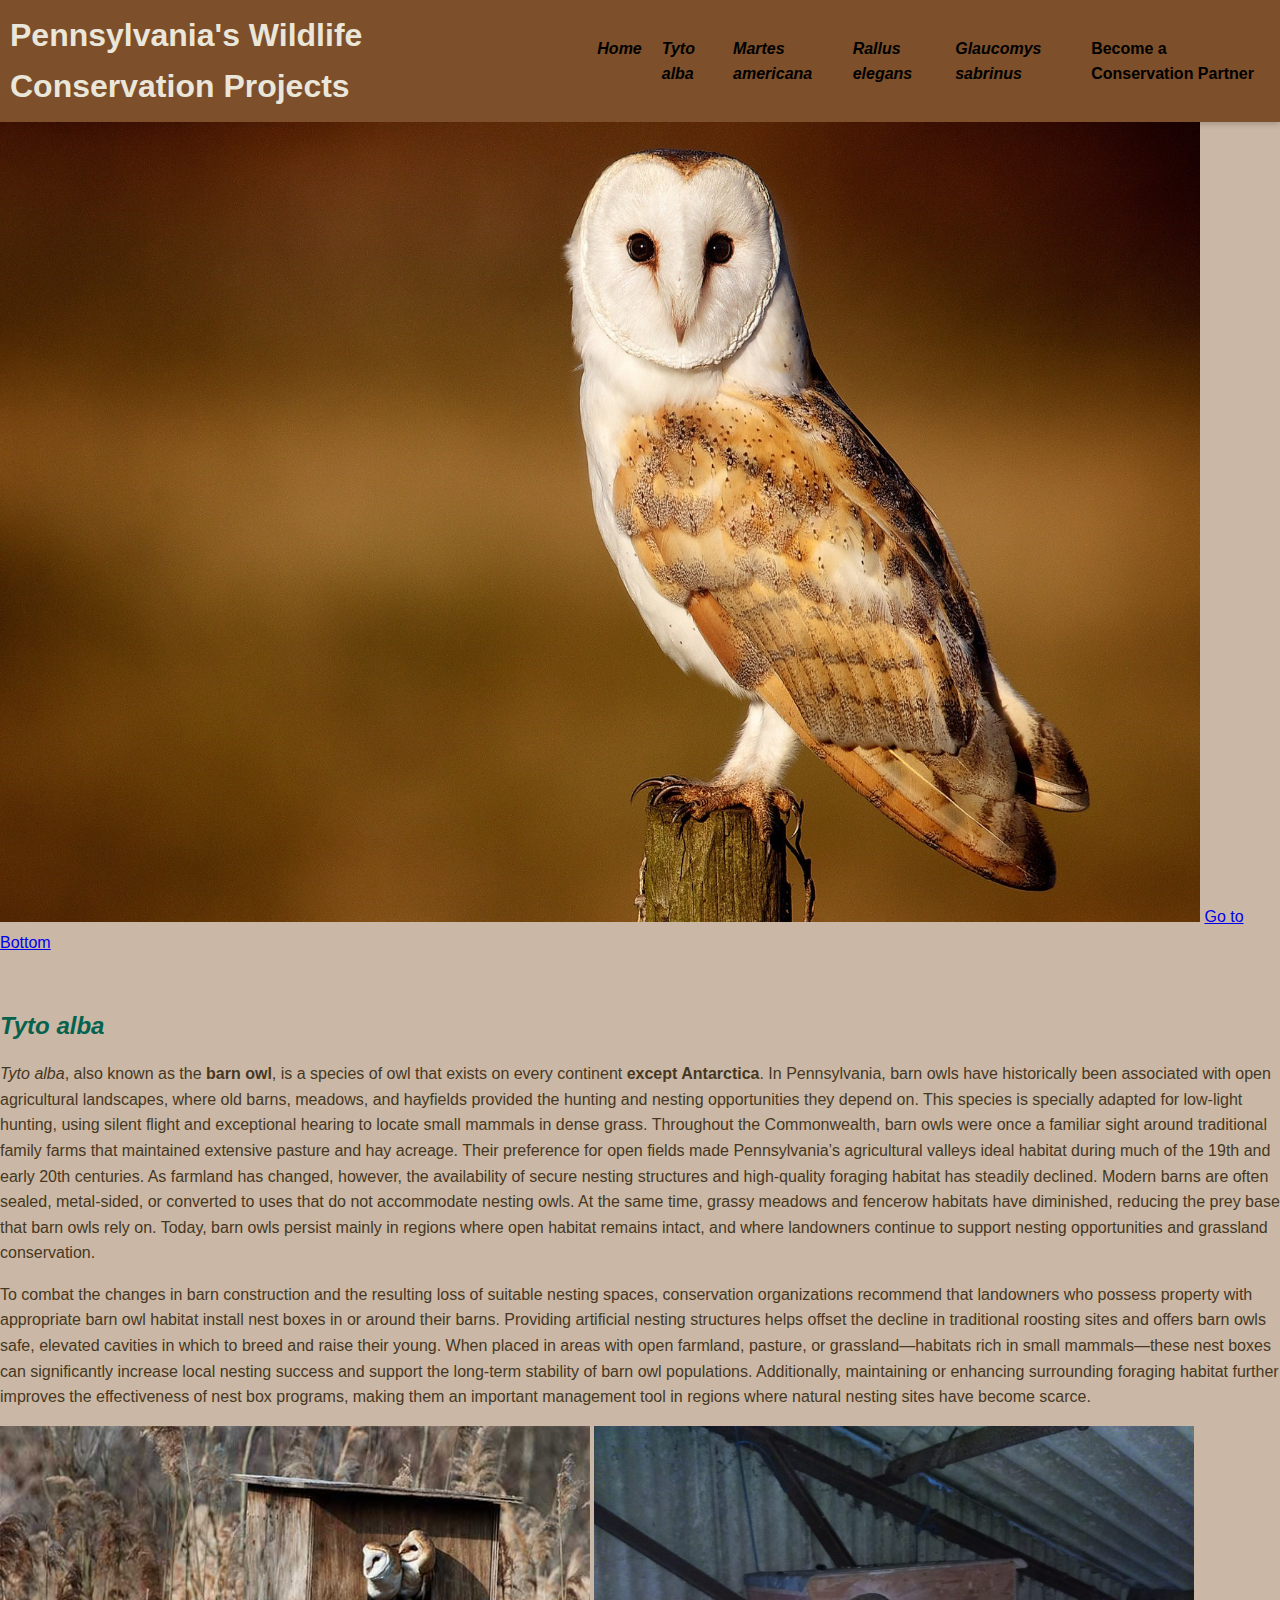
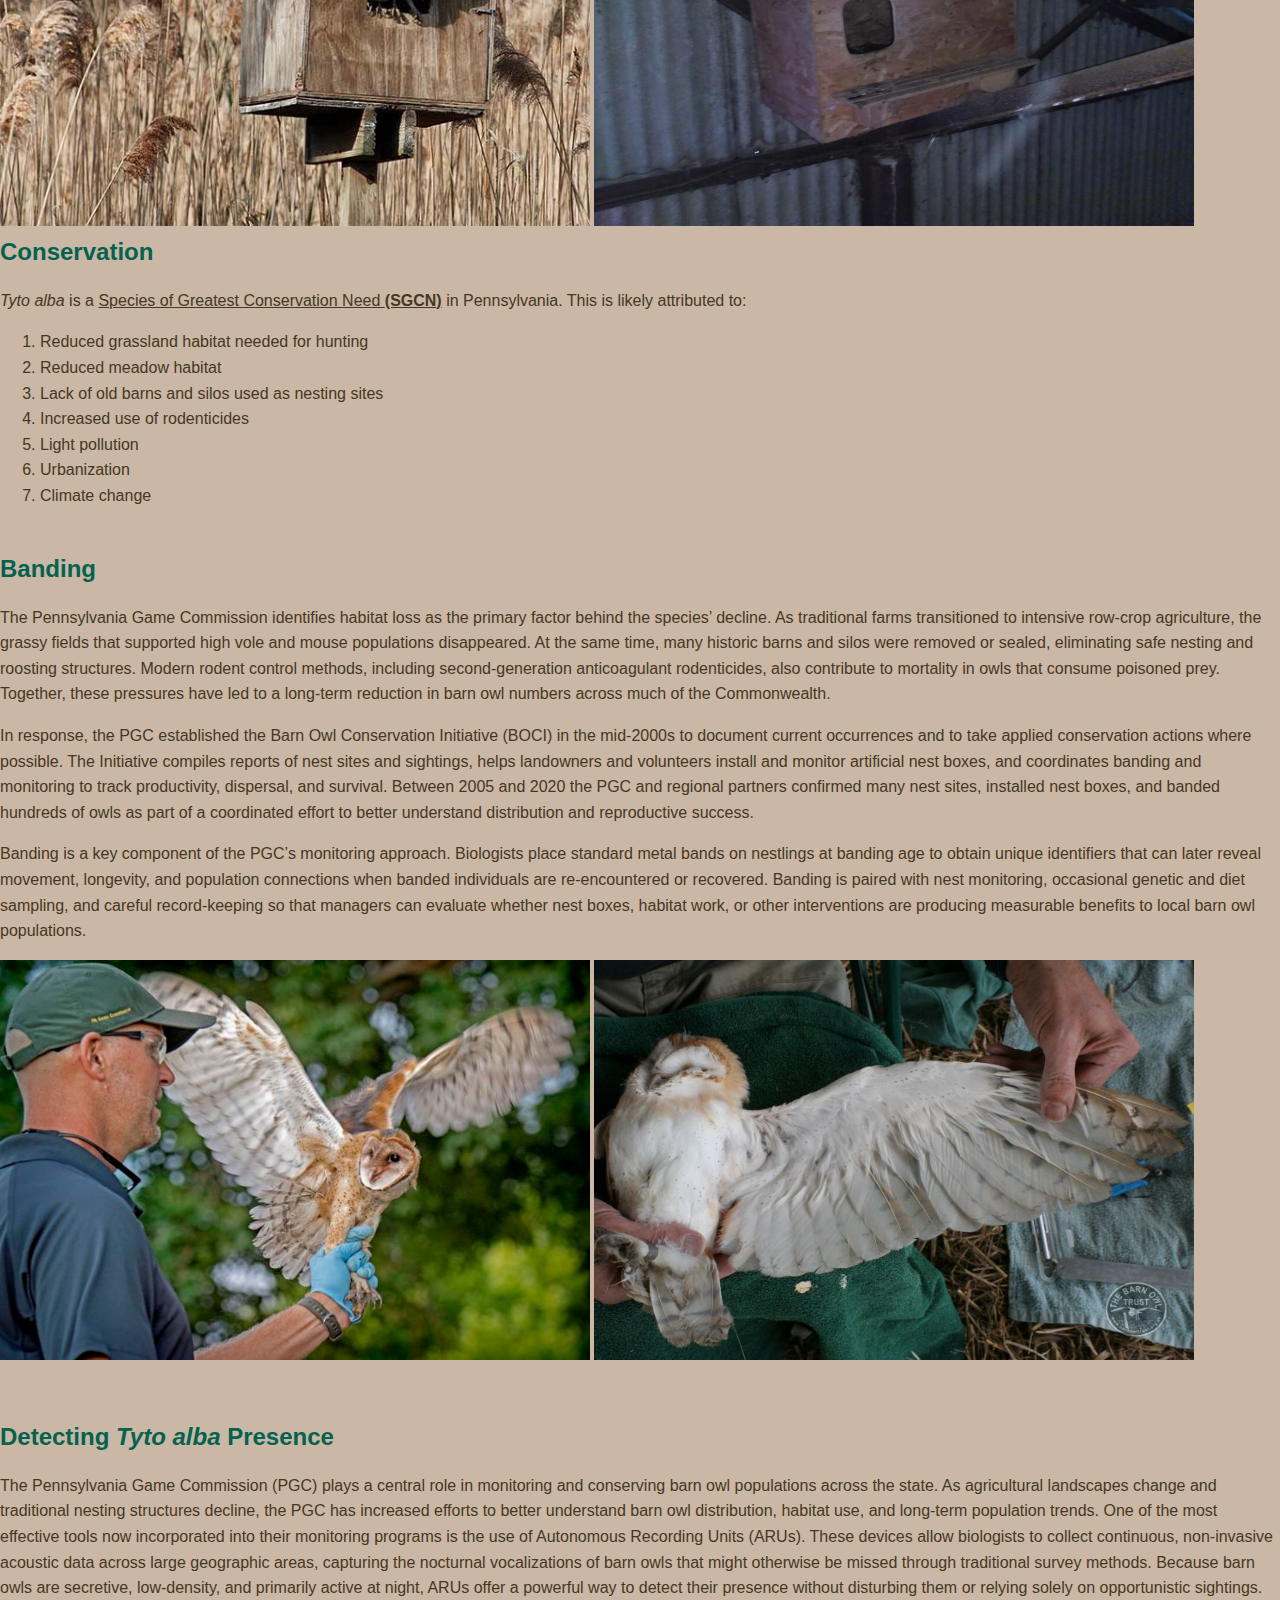
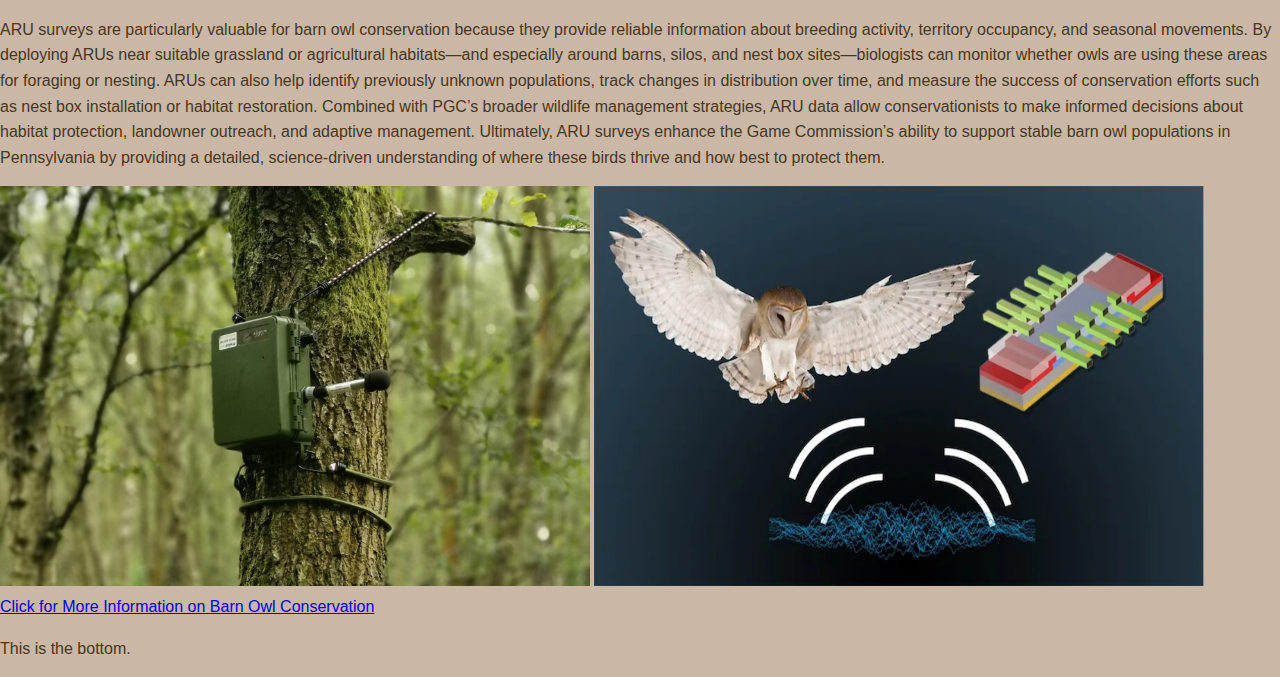
<file: TytoAlbaFinal.HTML>
<!--Tyto Alba Final 9/16/2025-->
<!DOCTYPE html>
<html lang="en">
<head>
    <meta charset="UTF-8">
    <meta name="viewport" content="width=device-width, initial-scale=1.0">
    <link rel="stylesheet" href="TytoAlbaStyle.css">
    <link rel="icon" type="image/x-icon" href="favicon.ico">
    <title>Tyto Alba Final</title>
</head>


<body>
    <!-- Nav Section-->
     <header> 
        <nav> 
            <h1> <b>Pennsylvania's Wildlife Conservation Projects </b></h1>
            <ul>
                <li> <a href = "index.html"> <i> Home </i></a> </li>
                <li> <a href = "TytoAlbaFinal.HTML"> <i> Tyto alba </i></a> </li>
                <li> <a href="MartesAmericanaFinal.html"> <i> Martes americana </i> </a> </li>
                <li> <a href="KingRail1.html"> <i> Rallus elegans </i></a> </li>
                <li> <a href="FlyingSquirrel1.html"> <i> Glaucomys sabrinus </i></a> </li>
                <li> <a href="ConservationPartnerForm.html">  Become a Conservation Partner </a> </li>
                
            </ul>
     </nav>
     </header>
      <img src="Tyto_Alba.jpg.png" height="800" width="1200">
      <a href="#bottom">Go to Bottom</a>
     <br>
     <br>
     <br> 
     <h2><i>Tyto alba</i></h2>
    <p><i>Tyto alba</i>, also known as the <b>barn owl</b>, is a species of owl that exists on every continent <b>except Antarctica</b>. In Pennsylvania, barn owls have historically been associated with open agricultural landscapes, where old barns, meadows, and hayfields provided the hunting and nesting opportunities they depend on. This species is specially adapted for low-light hunting, using silent flight and exceptional hearing to locate small mammals in dense grass. Throughout the Commonwealth, barn owls were once a familiar sight around traditional family farms that maintained extensive pasture and hay acreage. Their preference for open fields made Pennsylvania’s agricultural valleys ideal habitat during much of the 19th and early 20th centuries. As farmland has changed, however, the availability of secure nesting structures and high-quality foraging habitat has steadily declined. Modern barns are often sealed, metal-sided, or converted to uses that do not accommodate nesting owls. At the same time, grassy meadows and fencerow habitats have diminished, reducing the prey base that barn owls rely on. Today, barn owls persist mainly in regions where open habitat remains intact, and where landowners continue to support nesting opportunities and grassland conservation.</p>
    <p>To combat the changes in barn construction and the resulting loss of suitable nesting spaces, conservation organizations recommend that landowners who possess property with appropriate barn owl habitat install nest boxes in or around their barns. Providing artificial nesting structures helps offset the decline in traditional roosting sites and offers barn owls safe, elevated cavities in which to breed and raise their young. When placed in areas with open farmland, pasture, or grassland—habitats rich in small mammals—these nest boxes can significantly increase local nesting success and support the long-term stability of barn owl populations. Additionally, maintaining or enhancing surrounding foraging habitat further improves the effectiveness of nest box programs, making them an important management tool in regions where natural nesting sites have become scarce. </p>
        <img src="BarnOwlBox1.jpeg" height="400" width="590">
        <img src="BarnOwlBox2.jpeg" height="400" width="600">
    <br>
    <h2> Conservation</h2>
    <p> <i>Tyto alba</i> is a <u> Species of Greatest Conservation Need <b>(SGCN)</b></u> in Pennsylvania. This is likely attributed to:
    <ol> 
        <li> Reduced grassland habitat needed for hunting </li>
        <li> Reduced meadow habitat</li>
        <li> Lack of old barns and silos used as nesting sites </li>
        <li> Increased use of rodenticides</li>
        <li> Light pollution</li>
        <li> Urbanization</li>
        <li> Climate change</li>
    </ol>
    </p>
    <br>
    <h2> Banding </h2>
    <p> The Pennsylvania Game Commission identifies habitat loss as the primary factor behind the species’ decline. As traditional farms transitioned to intensive row-crop agriculture, the grassy fields that supported high vole and mouse populations disappeared. At the same time, many historic barns and silos were removed or sealed, eliminating safe nesting and roosting structures. Modern rodent control methods, including second-generation anticoagulant rodenticides, also contribute to mortality in owls that consume poisoned prey. Together, these pressures have led to a long-term reduction in barn owl numbers across much of the Commonwealth.
    <p> In response, the PGC established the Barn Owl Conservation Initiative (BOCI) in the mid-2000s to document current occurrences and to take applied conservation actions where possible. The Initiative compiles reports of nest sites and sightings, helps landowners and volunteers install and monitor artificial nest boxes, and coordinates banding and monitoring to track productivity, dispersal, and survival. Between 2005 and 2020 the PGC and regional partners confirmed many nest sites, installed nest boxes, and banded hundreds of owls as part of a coordinated effort to better understand distribution and reproductive success.
    <p>Banding is a key component of the PGC’s monitoring approach. Biologists place standard metal bands on nestlings at banding age to obtain unique identifiers that can later reveal movement, longevity, and population connections when banded individuals are re-encountered or recovered. Banding is paired with nest monitoring, occasional genetic and diet sampling, and careful record-keeping so that managers can evaluate whether nest boxes, habitat work, or other interventions are producing measurable benefits to local barn owl populations. </p>
       <img src="OwlBanding1.jpeg" height="400" width="590">
       <img src="OwlBanding2.jpeg" height="400" width="600">
    <br>
    <br>
    <br>
    <h2>Detecting <i> Tyto alba </i> Presence </h2>
    <p> The Pennsylvania Game Commission (PGC) plays a central role in monitoring and conserving barn owl populations across the state. As agricultural landscapes change and traditional nesting structures decline, the PGC has increased efforts to better understand barn owl distribution, habitat use, and long-term population trends. One of the most effective tools now incorporated into their monitoring programs is the use of Autonomous Recording Units (ARUs). These devices allow biologists to collect continuous, non-invasive acoustic data across large geographic areas, capturing the nocturnal vocalizations of barn owls that might otherwise be missed through traditional survey methods. Because barn owls are secretive, low-density, and primarily active at night, ARUs offer a powerful way to detect their presence without disturbing them or relying solely on opportunistic sightings. </p>
    <p> ARU surveys are particularly valuable for barn owl conservation because they provide reliable information about breeding activity, territory occupancy, and seasonal movements. By deploying ARUs near suitable grassland or agricultural habitats—and especially around barns, silos, and nest box sites—biologists can monitor whether owls are using these areas for foraging or nesting. ARUs can also help identify previously unknown populations, track changes in distribution over time, and measure the success of conservation efforts such as nest box installation or habitat restoration. Combined with PGC’s broader wildlife management strategies, ARU data allow conservationists to make informed decisions about habitat protection, landowner outreach, and adaptive management. Ultimately, ARU surveys enhance the Game Commission’s ability to support stable barn owl populations in Pennsylvania by providing a detailed, science-driven understanding of where these birds thrive and how best to protect them.</p>
    <img src="ARU1.jpeg" height="400" width="590">
       <img src="ARU2.jpeg" height="400" width="610">
    <br>
    <a href="https://www.pa.gov/content/dam/copapwp-pagov/en/pgc/documents/about-us/mediareportssurveys/annualwildlifemanagementreports/documents/72401-20.pdf" target ="_blank">Click for More Information on Barn Owl Conservation </a>
    <p id="bottom">This is the bottom.</p>

</body>
</html>
</file>
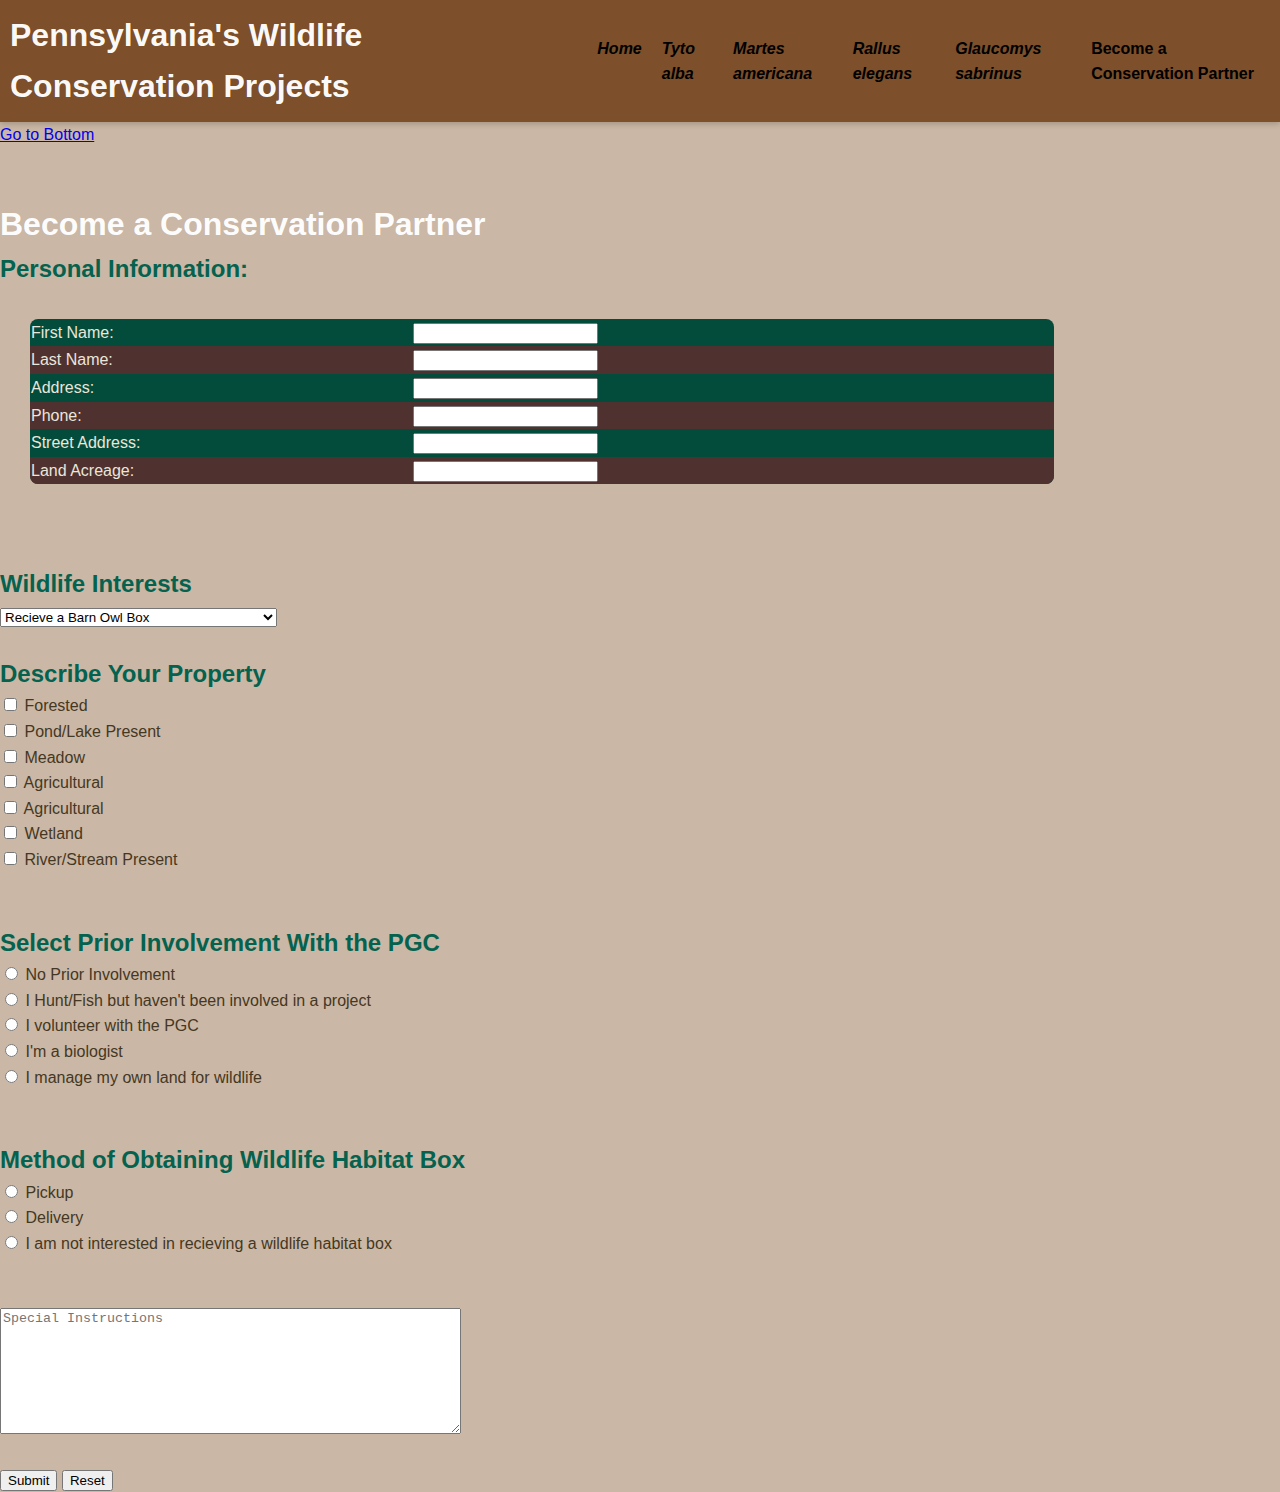
<file: Final Project Webpage/Conservation Partner Form.html>
<!DOCTYPE html>
<html lang="en">
<head>
    <meta charset="UTF-8">
    <meta name="viewport" content="width=device-width, initial-scale=1.0">
    <link rel="stylesheet" href="ConservationPartner.CSS">
    <title>Become a Conservation Partner</title>
</head>
<body>
    <!-- Nav Section-->
     <header> 
        <nav> 
            <h1> <b>Pennsylvania's Wildlife Conservation Projects </b></h1>
            <ul>
                 <li> <a href = "Index.html"> <i> Home </i></a> </li>
                <li> <a href = "TytoAlbaFinal.HTML"> <i> Tyto alba </i></a> </li>
                <li> <a href="MartesAmericanaFinal.html"> <i> Martes americana </i> </a> </li>
                <li> <a href="#"> <i> Rallus elegans </i></a> </li>
                <li> <a href="#"> <i> Glaucomys sabrinus </i></a> </li>
                <li> <a href="Conservation Partner Form.html">  Become a Conservation Partner </a> </li>
                
            </ul>
     </nav>
     </header>
     <a href="#bottom">Go to Bottom</a>
     <br> 
     <br> 
     <br>
    <h1>Become a Conservation Partner</h1>
    <form action="ThankYou.html">
        <!--Start of Table-->
        <h2>Personal Information:</h2>
        <table>
            <tr>
                <td><label name="fn">First Name:</label></td>
                <td><input type="text" for="fn"></td>
            </tr>
            <tr><td><label name="ln">Last Name:</label></td>
                <td><input type="text" for="ln"></td>
            </tr>
               <tr><td><label name="ad">Address:</label></td>
                <td><input type="text" for="ad"></td>
            </tr>
               <tr><td><label name="ph">Phone:</label></td>
                <td><input type="text" for="ph"></td>
            </tr>
               <tr><td><label street address="st">Street Address:</label></td>
                <td><input type="text" for="st"></td>
            </tr>
                <tr><td><label acreage="ag">Land Acreage:</label></td>
                <td><input type="text" for="ag"></td>

        </table>
<!--End of Table-->
<br>
<br>

<!--Wildlife Interests-->
<h2>Wildlife Interests</h2>
<select>
     <option> Recieve a Barn Owl Box </option>
     <option> Recieve a Bat Box </option>
     <option> Recieve a Kestrel Box </option>
     <option> Recieve a Waterfowl Box </option>
     <option> Apply for ARU study </option>
     <option> Apply to host Goose Banding </option>
     <option> Host a wildlife survey </option>
     <option> Consultation for Managing Land for Wildlife </option>
</select>

<br>
<br>

<!--Crust Style-->
<h2>Describe Your Property</h2>
<input type="checkbox" name="Land">
    <label> Forested </label> 
    <br>
<input type="checkbox" name="Land">
    <label> Pond/Lake Present </label> 
<br>
<input type="checkbox" name="Land">
    <label> Meadow </label> 
<br>
<input type="checkbox" name="Land">
    <label> Agricultural </label> 
<br>
<input type="checkbox" name="Land">
    <label> Agricultural </label> 
<br>
<input type="checkbox" name="Land">
    <label> Wetland </label>
<br>
<input type="checkbox" name="Crust">
    <label> River/Stream Present </label>
<br>
</select>
<br>
<br>

<!--Prior Involvement-->
<h2>Select Prior Involvement With the PGC</h2>
<input type="radio" name="None">
    <label> No Prior Involvement </label>
<br>
<input type="radio" name="Some">
    <label> I Hunt/Fish but haven't been involved in a project </label>
<br>
<input type="radio" name="More">
    <label> I volunteer with the PGC </label>
<br>
<input type="radio" name="Most">
    <label> I'm a biologist </label>
<br>
<input type="radio" name="Manage">
    <label> I manage my own land for wildlife </label>
<br>
<br>
<br>

<!--Make Selection to Recieve habitat-->
<h2>Method of Obtaining Wildlife Habitat Box </h2>
<input type="radio" name="Delivery">
    <label> Pickup </label> 
    <br>
<input type="radio" name="Delivery">
    <label> Delivery </label> 
    <br>
<input type="radio" name="Delivery">
    <label> I am not interested in recieving a wildlife habitat box</label> 
<br>
<br>
<br>
<textarea placeholder="Special Instructions" rows="8" cols="55"></textarea>

<br>
<br>

        <!--form buttons -->
        <button type ="submit">Submit </button>
        <button type ="reset">Reset </button>

    </form>

</body>
</html>
</file>
<file: HomePageStyles.css>
/* Heading Color */
body, h1 {
    color: #eae6da;
    margin: 0;
    padding: 0;
}

/* Navigation bar (top) appearence */
nav{ 
    background-color: #7d4f2a;
    color: #000000;
    display: flex;
    justify-content: space-between;
    align-items: center;
    padding: 10px 10px;
    box-shadow: 0 2px 6px rgba(0, 0, 0, 0.2);

}

/* Navigation index formatting */
nav ul {
    list-style: none;
    display: flex;
    gap: 20px; 
}
nav ul li {
    text-decoration: none;
    font-weight: bold;
    transition: color o.3s;
}
nav ul li a {
    color: #000000;
    text-decoration: none;
}
nav ul li a:hover{ 
    color:#498467;
}


/* PA Wildlife section Header Color */
body, h2 {
    color: #04624E;
    margin: 0;
    padding: 0;
}

/* PA Wildlife section body text */
body{
    font-family:'Lucida Sans', 'Lucida Sans Regular', 'Lucida Grande', 'Lucida Sans Unicode', Geneva, Verdana, sans-serif;
    background-color:#cbb7a5;
    color: #453823;
    line-height: 1.6;
}


/* Change Table Heading Row Color + text */
th{
    background-color: #eae6da; 
    color:#000000;  
    text-transform: uppercase;
    letter-spacing: 1px;
}

/* Change First Row Table Color  */
table{
    width: 80%;
    margin: 30px;
    border-collapse: collapse;
    box-shadow: o 3px 8px rgba (0,0,0,0.1);
    background-color: #034C3C;
    color: #eae6da;
    border-radius: 8px;
    overflow: hidden;
}

th,td{
    padding: 12px,15px;
    text-align: left;
}

/* Change Second table row color */
tr:nth-child(even) {
    background-color: #4F3130;
}

tr:hover {
    background-color: black;
    transition: background-color 0.2s;
}

footer{
    background-color: #ffffff;
    color: #183265;
    text-align: center;
    padding: 20px 0;
    position: fixed;
    bottom: 0;
    width: 100%;
    box-shadow: 0 -2px 6px rgba(0, 0, 0, 0.2);
}

footer a:hover{
    text-decoration: underline;
}
</file>
<file: Final Project Webpage/HomePageStyles.css>
/* Heading Color */
body, h1 {
    color: #eae6da;
    margin: 0;
    padding: 0;
}

/* Navigation bar (top) appearence */
nav{ 
    background-color: #7d4f2a;
    color: #000000;
    display: flex;
    justify-content: space-between;
    align-items: center;
    padding: 10px 10px;
    box-shadow: 0 2px 6px rgba(0, 0, 0, 0.2);

}

/* Navigation index formatting */
nav ul {
    list-style: none;
    display: flex;
    gap: 20px; 
}
nav ul li {
    text-decoration: none;
    font-weight: bold;
    transition: color o.3s;
}
nav ul li a {
    color: #000000;
    text-decoration: none;
}
nav ul li a:hover{ 
    color:#498467;
}


/* PA Wildlife section Header Color */
body, h2 {
    color: #04624E;
    margin: 0;
    padding: 0;
}

/* PA Wildlife section body text */
body{
    font-family:'Lucida Sans', 'Lucida Sans Regular', 'Lucida Grande', 'Lucida Sans Unicode', Geneva, Verdana, sans-serif;
    background-color:#cbb7a5;
    color: #453823;
    line-height: 1.6;
}


/* Change Table Heading Row Color + text */
th{
    background-color: #eae6da; 
    color:#000000;  
    text-transform: uppercase;
    letter-spacing: 1px;
}

/* Change First Row Table Color  */
table{
    width: 80%;
    margin: 30px;
    border-collapse: collapse;
    box-shadow: o 3px 8px rgba (0,0,0,0.1);
    background-color: #034C3C;
    color: #eae6da;
    border-radius: 8px;
    overflow: hidden;
}

th,td{
    padding: 12px,15px;
    text-align: left;
}

/* Change Second table row color */
tr:nth-child(even) {
    background-color: #4F3130;
}

tr:hover {
    background-color: black;
    transition: background-color 0.2s;
}

footer{
    background-color: #ffffff;
    color: #183265;
    text-align: center;
    padding: 20px 0;
    position: fixed;
    bottom: 0;
    width: 100%;
    box-shadow: 0 -2px 6px rgba(0, 0, 0, 0.2);
}

footer a:hover{
    text-decoration: underline;
}
</file>
<file: ConservationPartner.CSS>
/* Heading Color */
body, h1 {
    color: #fffffffb;
    margin: 0;
    padding: 0;
}

h2 {
    color: #034C3C;
}

/* Navigation bar (top) appearence */
nav{ 
    background-color: #7d4f2a;
    color: #000000;
    display: flex;
    justify-content: space-between;
    align-items: center;
    padding: 10px 10px;
    box-shadow: 0 2px 6px rgba(0, 0, 0, 0.2);

}

/* Navigation index formatting */
nav ul {
    list-style: none;
    display: flex;
    gap: 20px; 
}
nav ul li {
    text-decoration: none;
    font-weight: bold;
    transition: color o.3s;
}
nav ul li a {
    color: #000000;
    text-decoration: none;
}
nav ul li a:hover{ 
    color:#498467;
}


/* PA Wildlife section Header Color */
body, h2 {
    color: #04624E;
    margin: 0;
    padding: 0;
}

/* PA Wildlife section body text */
body{
    font-family:'Lucida Sans', 'Lucida Sans Regular', 'Lucida Grande', 'Lucida Sans Unicode', Geneva, Verdana, sans-serif;
    background-color:#cbb7a5;
    color: #453823;
    line-height: 1.6;
}


/* Change Table Heading Row Color + text */
th{
    background-color: #eae6da; 
    color:#000000;  
    text-transform: uppercase;
    letter-spacing: 1px;
}

/* Change First Row Table Color  */
table{
    width: 80%;
    margin: 30px;
    border-collapse: collapse;
    box-shadow: o 3px 8px rgba (0,0,0,0.1);
    background-color: #034C3C;
    color: #eae6da;
    border-radius: 8px;
    overflow: hidden;
}

th,td{
    padding: 12px,15px;
    text-align: left;
}

/* Change Second table row color */
tr:nth-child(even) {
    background-color: #4F3130;
}

tr:hover {
    background-color: black;
    transition: background-color 0.2s;
}

footer{
    background-color: #ffffff;
    color: #183265;
    text-align: center;
    padding: 20px 0;
    position: fixed;
    bottom: 0;
    width: 100%;
    box-shadow: 0 -2px 6px rgba(0, 0, 0, 0.2);
}

footer a:hover{
    text-decoration: underline;
}
</file>
<file: final2.css>
/* Heading Color */
body, h1 {
    color: #eae6da;
    margin: 0;
    padding: 0;
}

/* Navigation bar (top) appearence */
nav{
    background-color: #7d4f2a;
    color: #000000;
    display: flex;
    justify-content: space-between;
    align-items: center;
    padding: 10px 10px;
    box-shadow: 0 2px 6px rgba(0, 0, 0, 0.2);

}

/* Navigation index formatting */
nav ul {
    list-style: none;
    display: flex;
    gap: 20px;
}
nav ul li {
    text-decoration: none;
    font-weight: bold;
    transition: color o.3s;
}
nav ul li a {
    color: #000000;
    text-decoration: none;
}
nav ul li a:hover{
    color:#498467;
}


/* PA Wildlife section Header Color */
body, h2 {
    color: #04624E;
    margin: 0;
    padding: 0;
}

/* PA Wildlife section body text */
body{
    font-family:'Lucida Sans', 'Lucida Sans Regular', 'Lucida Grande', 'Lucida Sans Unicode', Geneva, Verdana, sans-serif;
    background-color:#cbb7a5;
    color: #5E503F;
    line-height: 1.6;
}


/* Change Table Heading Row Color + text */
th{
    background-color: #5E503F;
    color:#5E503F;  
    text-transform: uppercase;
    letter-spacing: 1px;
}

/* Change First Row Table Color  */
table{
    width: 80%;
    margin: 30px;
    border-collapse: collapse;
    box-shadow: o 3px 8px rgba (0,0,0,0.1);
    background-color: #957044;
    color: #ffffff;
    border-radius: 8px;
    overflow: hidden;
}

th,td{
    padding: 12px,15px;
    text-align: left;
}

/* Change Second table row color */
tr:nth-child(even) {
    background-color: #436575;
}

tr:hover {
    background-color: black;
    transition: background-color 0.2s;
}

footer{
    background-color: #ffffff;
    color: #183265;
    text-align: center;
    padding: 20px 0;
    position: fixed;
    bottom: 0;
    width: 100%;
    box-shadow: 0 -2px 6px rgba(0, 0, 0, 0.2);
}

footer a:hover{
    text-decoration: underline;
}
</file>
<file: FlyingSquirrel.CSS>
/* Heading Color */
body, h1 {
    color: #eae6da;
    margin: 0;
    padding: 0;
}

/* Navigation bar (top) appearence */
nav{
    background-color: #7d4f2a;
    color: #000000;
    display: flex;
    justify-content: space-between;
    align-items: center;
    padding: 10px 10px;
    box-shadow: 0 2px 6px rgba(0, 0, 0, 0.2);

}

/* Navigation index formatting */
nav ul {
    list-style: none;
    display: flex;
    gap: 20px;
}
nav ul li {
    text-decoration: none;
    font-weight: bold;
    transition: color o.3s;
}
nav ul li a {
    color: #000000;
    text-decoration: none;
}
nav ul li a:hover{
    color:#498467;
}


/* PA Wildlife section Header Color */
body, h2 {
    color: #04624E;
    margin: 0;
    padding: 0;
}

/* PA Wildlife section body text */
body{
    font-family:'Lucida Sans', 'Lucida Sans Regular', 'Lucida Grande', 'Lucida Sans Unicode', Geneva, Verdana, sans-serif;
    background-color:#cbb7a5;
    color: #5E503F;
    line-height: 1.6;
}


/* Change Table Heading Row Color + text */
th{
    background-color: #5E503F;
    color:#5E503F;  
    text-transform: uppercase;
    letter-spacing: 1px;
}

/* Change First Row Table Color  */
table{
    width: 80%;
    margin: 30px;
    border-collapse: collapse;
    box-shadow: o 3px 8px rgba (0,0,0,0.1);
    background-color: #957044;
    color: #ffffff;
    border-radius: 8px;
    overflow: hidden;
}

th,td{
    padding: 12px,15px;
    text-align: left;
}

/* Change Second table row color */
tr:nth-child(even) {
    background-color: #436575;
}

tr:hover {
    background-color: black;
    transition: background-color 0.2s;
}

footer{
    background-color: #ffffff;
    color: #183265;
    text-align: center;
    padding: 20px 0;
    position: fixed;
    bottom: 0;
    width: 100%;
    box-shadow: 0 -2px 6px rgba(0, 0, 0, 0.2);
}

footer a:hover{
    text-decoration: underline;
}
</file>
<file: MartesAmericanaStyle.css>
/* Heading Color */
body, h1 {
    color: #eae6da;
    margin: 0;
    padding: 0;
}

/* Navigation bar (top) appearence */
nav{ 
    background-color: #7d4f2a;
    color: #000000;
    display: flex;
    justify-content: space-between;
    align-items: center;
    padding: 10px 10px;
    box-shadow: 0 2px 6px rgba(0, 0, 0, 0.2);

}

/* Navigation index formatting */
nav ul {
    list-style: none;
    display: flex;
    gap: 20px; 
}
nav ul li {
    text-decoration: none;
    font-weight: bold;
    transition: color o.3s;
}
nav ul li a {
    color: #000000;
    text-decoration: none;
}
nav ul li a:hover{ 
    color:#498467;
}


/* PA Wildlife section Header Color */
body, h2 {
    color: #04624E;
    margin: 0;
    padding: 0;
}

/* PA Wildlife section body text */
body{
    font-family:'Lucida Sans', 'Lucida Sans Regular', 'Lucida Grande', 'Lucida Sans Unicode', Geneva, Verdana, sans-serif;
    background-color:#cbb7a5;
    color: #453823;
    line-height: 1.6;
}


/* Change Table Heading Row Color + text */
th{
    background-color: #eae6da; 
    color:#000000;  
    text-transform: uppercase;
    letter-spacing: 1px;
}

/* Change First Row Table Color  */
table{
    width: 80%;
    margin: 30px;
    border-collapse: collapse;
    box-shadow: o 3px 8px rgba (0,0,0,0.1);
    background-color: #034C3C;
    color: #eae6da;
    border-radius: 8px;
    overflow: hidden;
}

th,td{
    padding: 12px,15px;
    text-align: left;
}

/* Change Second table row color */
tr:nth-child(even) {
    background-color: #4F3130;
}

tr:hover {
    background-color: black;
    transition: background-color 0.2s;
}

footer{
    background-color: #ffffff;
    color: #183265;
    text-align: center;
    padding: 20px 0;
    position: fixed;
    bottom: 0;
    width: 100%;
    box-shadow: 0 -2px 6px rgba(0, 0, 0, 0.2);
}

footer a:hover{
    text-decoration: underline;
}
</file>
<file: ThankYou.CSS>
/* Heading Color */
body, h1 {
    color: #000000;
    margin: 0;
    padding: 0;
}

/* Navigation bar (top) appearence */
nav{ 
    background-color: #7d4f2a;
    color: #000000;
    display: flex;
    justify-content: space-between;
    align-items: center;
    padding: 10px 10px;
    box-shadow: 0 2px 6px rgba(0, 0, 0, 0.2);

}

/* Navigation index formatting */
nav ul {
    list-style: none;
    display: flex;
    gap: 20px; 
}
nav ul li {
    text-decoration: none;
    font-weight: bold;
    transition: color o.3s;
}
nav ul li a {
    color: #000000;
    text-decoration: none;
}
nav ul li a:hover{ 
    color:#498467;
}

body {
    background-image: url("Nestbox.jpeg.png");
    background-size:113%;     
    background-repeat: no-repeat;    
}
</file>
<file: TytoAlbaStyle.css>
/* Heading Color */
body, h1 {
    color: #eae6da;
    margin: 0;
    padding: 0;
}

/* Navigation bar (top) appearence */
nav{ 
    background-color: #7d4f2a;
    color: #000000;
    display: flex;
    justify-content: space-between;
    align-items: center;
    padding: 10px 10px;
    box-shadow: 0 2px 6px rgba(0, 0, 0, 0.2);

}

/* Navigation index formatting */
nav ul {
    list-style: none;
    display: flex;
    gap: 20px; 
}
nav ul li {
    text-decoration: none;
    font-weight: bold;
    transition: color o.3s;
}
nav ul li a {
    color: #000000;
    text-decoration: none;
}
nav ul li a:hover{ 
    color:#498467;
}


/* PA Wildlife section Header Color */
body, h2 {
    color: #04624E;
    margin: 0;
    padding: 0;
}

/* PA Wildlife section body text */
body{
    font-family:'Lucida Sans', 'Lucida Sans Regular', 'Lucida Grande', 'Lucida Sans Unicode', Geneva, Verdana, sans-serif;
    background-color:#cbb7a5;
    color: #453823;
    line-height: 1.6;
}


/* Change Table Heading Row Color + text */
th{
    background-color: #eae6da; 
    color:#000000;  
    text-transform: uppercase;
    letter-spacing: 1px;
}

/* Change First Row Table Color  */
table{
    width: 80%;
    margin: 30px;
    border-collapse: collapse;
    box-shadow: o 3px 8px rgba (0,0,0,0.1);
    background-color: #034C3C;
    color: #eae6da;
    border-radius: 8px;
    overflow: hidden;
}

th,td{
    padding: 12px,15px;
    text-align: left;
}

/* Change Second table row color */
tr:nth-child(even) {
    background-color: #4F3130;
}

tr:hover {
    background-color: black;
    transition: background-color 0.2s;
}

footer{
    background-color: #ffffff;
    color: #183265;
    text-align: center;
    padding: 20px 0;
    position: fixed;
    bottom: 0;
    width: 100%;
    box-shadow: 0 -2px 6px rgba(0, 0, 0, 0.2);
}

footer a:hover{
    text-decoration: underline;
}
</file>
<file: Final Project Webpage/ConservationPartner.CSS>
/* Heading Color */
body, h1 {
    color: #fffffffb;
    margin: 0;
    padding: 0;
}

h2 {
    color: #034C3C;
}

/* Navigation bar (top) appearence */
nav{ 
    background-color: #7d4f2a;
    color: #000000;
    display: flex;
    justify-content: space-between;
    align-items: center;
    padding: 10px 10px;
    box-shadow: 0 2px 6px rgba(0, 0, 0, 0.2);

}

/* Navigation index formatting */
nav ul {
    list-style: none;
    display: flex;
    gap: 20px; 
}
nav ul li {
    text-decoration: none;
    font-weight: bold;
    transition: color o.3s;
}
nav ul li a {
    color: #000000;
    text-decoration: none;
}
nav ul li a:hover{ 
    color:#498467;
}


/* PA Wildlife section Header Color */
body, h2 {
    color: #04624E;
    margin: 0;
    padding: 0;
}

/* PA Wildlife section body text */
body{
    font-family:'Lucida Sans', 'Lucida Sans Regular', 'Lucida Grande', 'Lucida Sans Unicode', Geneva, Verdana, sans-serif;
    background-color:#cbb7a5;
    color: #453823;
    line-height: 1.6;
}


/* Change Table Heading Row Color + text */
th{
    background-color: #eae6da; 
    color:#000000;  
    text-transform: uppercase;
    letter-spacing: 1px;
}

/* Change First Row Table Color  */
table{
    width: 80%;
    margin: 30px;
    border-collapse: collapse;
    box-shadow: o 3px 8px rgba (0,0,0,0.1);
    background-color: #034C3C;
    color: #eae6da;
    border-radius: 8px;
    overflow: hidden;
}

th,td{
    padding: 12px,15px;
    text-align: left;
}

/* Change Second table row color */
tr:nth-child(even) {
    background-color: #4F3130;
}

tr:hover {
    background-color: black;
    transition: background-color 0.2s;
}

footer{
    background-color: #ffffff;
    color: #183265;
    text-align: center;
    padding: 20px 0;
    position: fixed;
    bottom: 0;
    width: 100%;
    box-shadow: 0 -2px 6px rgba(0, 0, 0, 0.2);
}

footer a:hover{
    text-decoration: underline;
}
</file>
